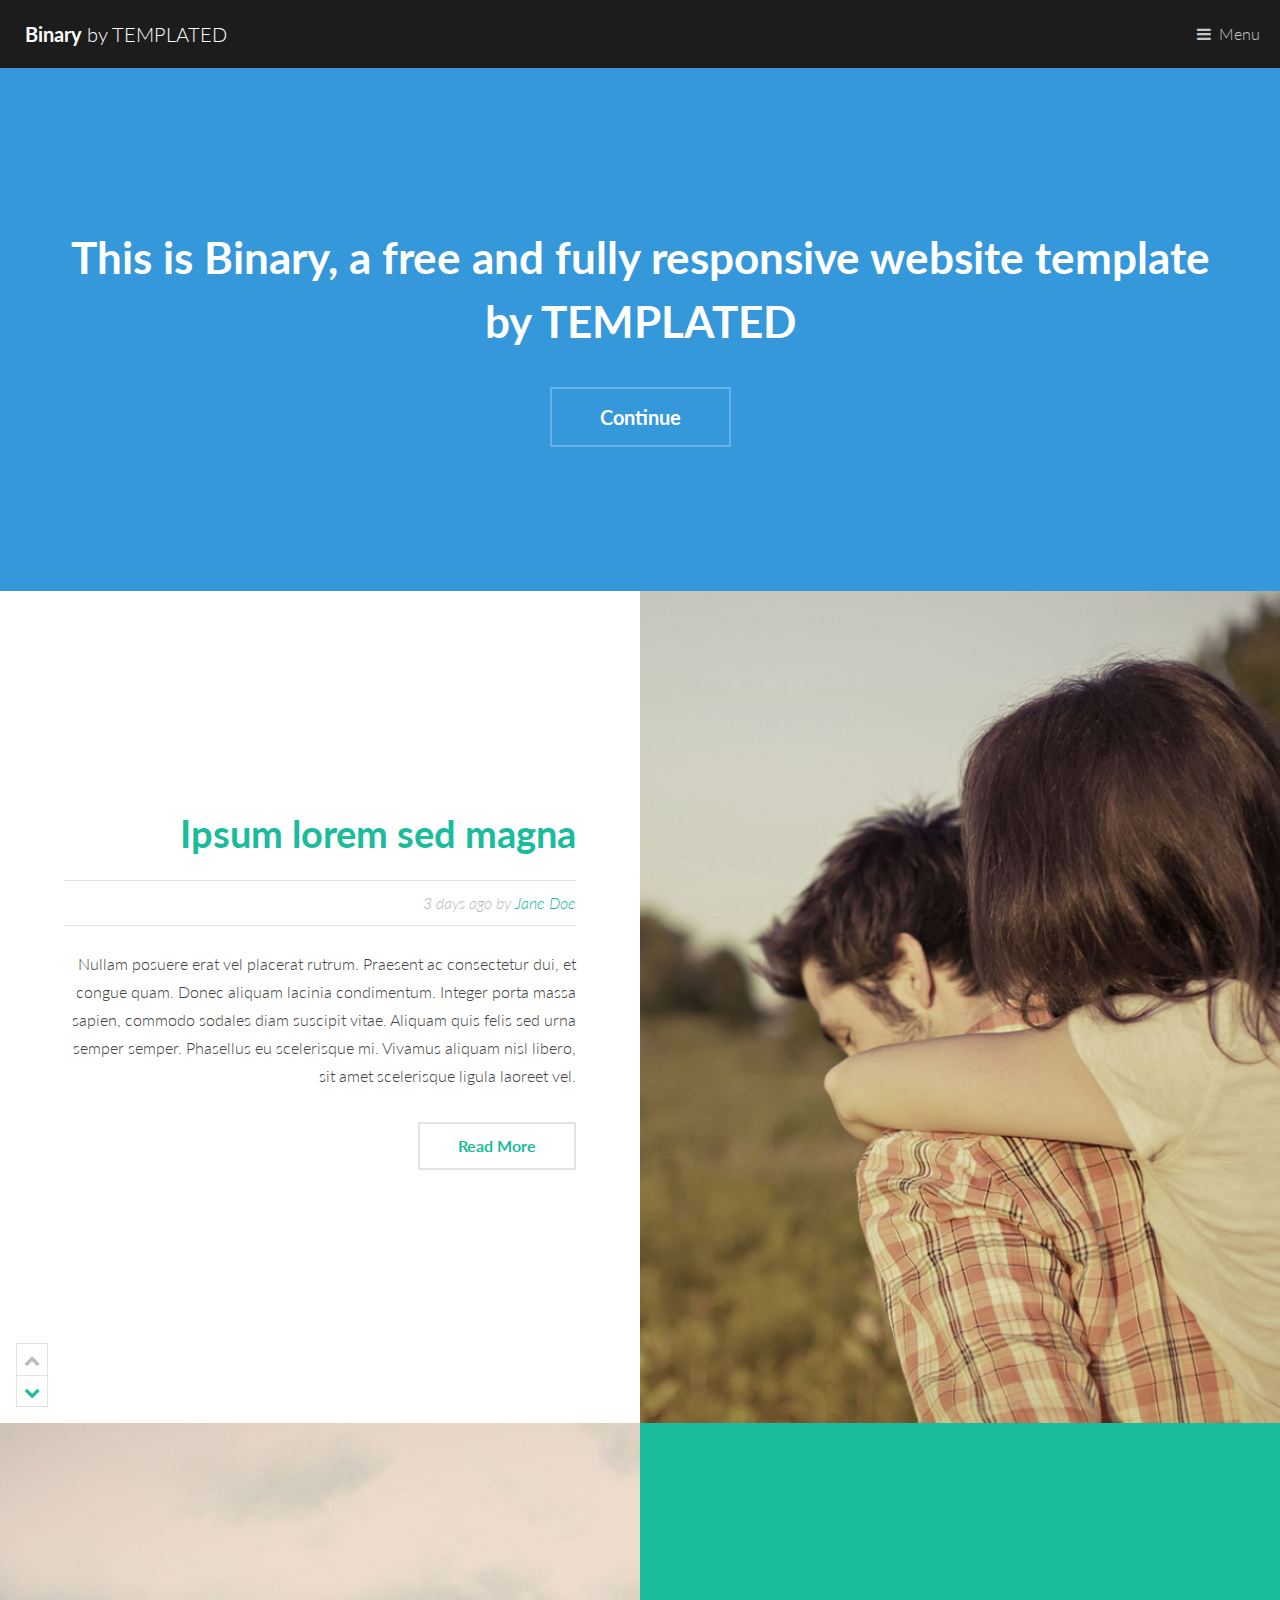
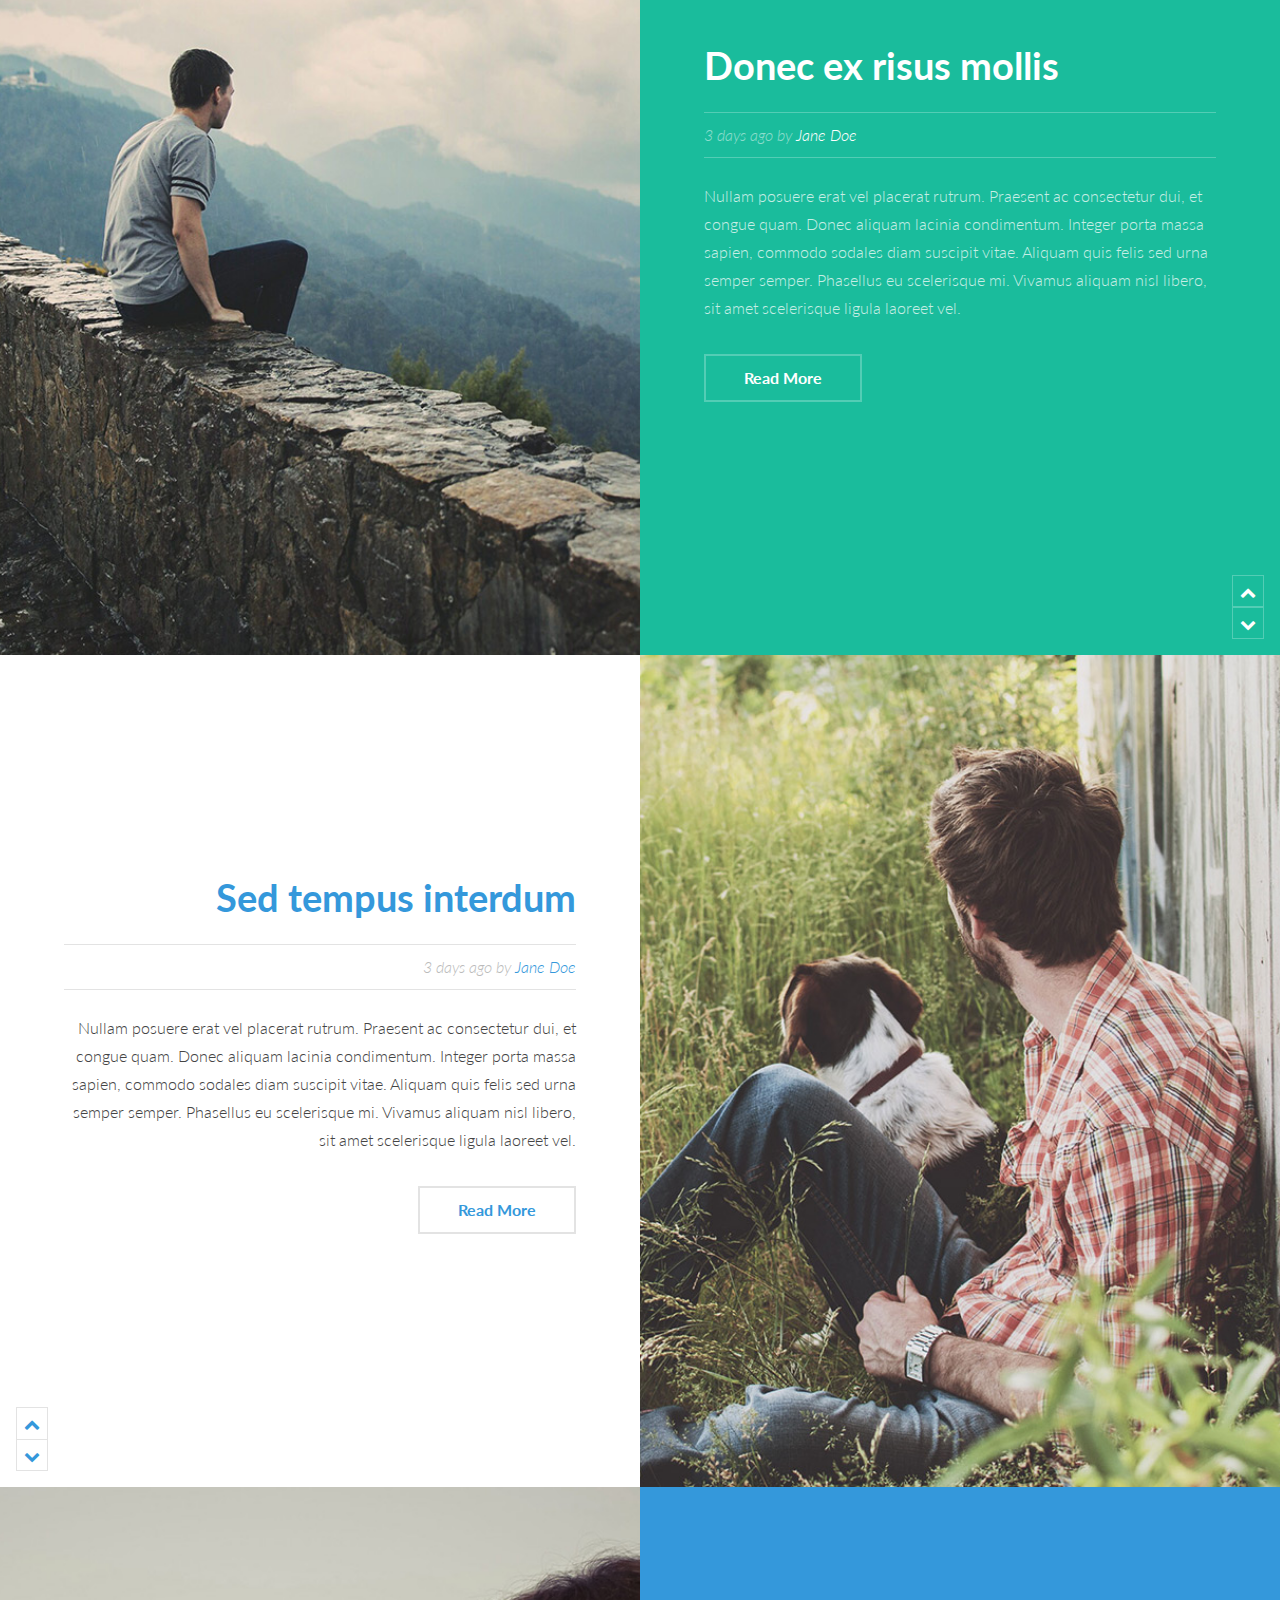
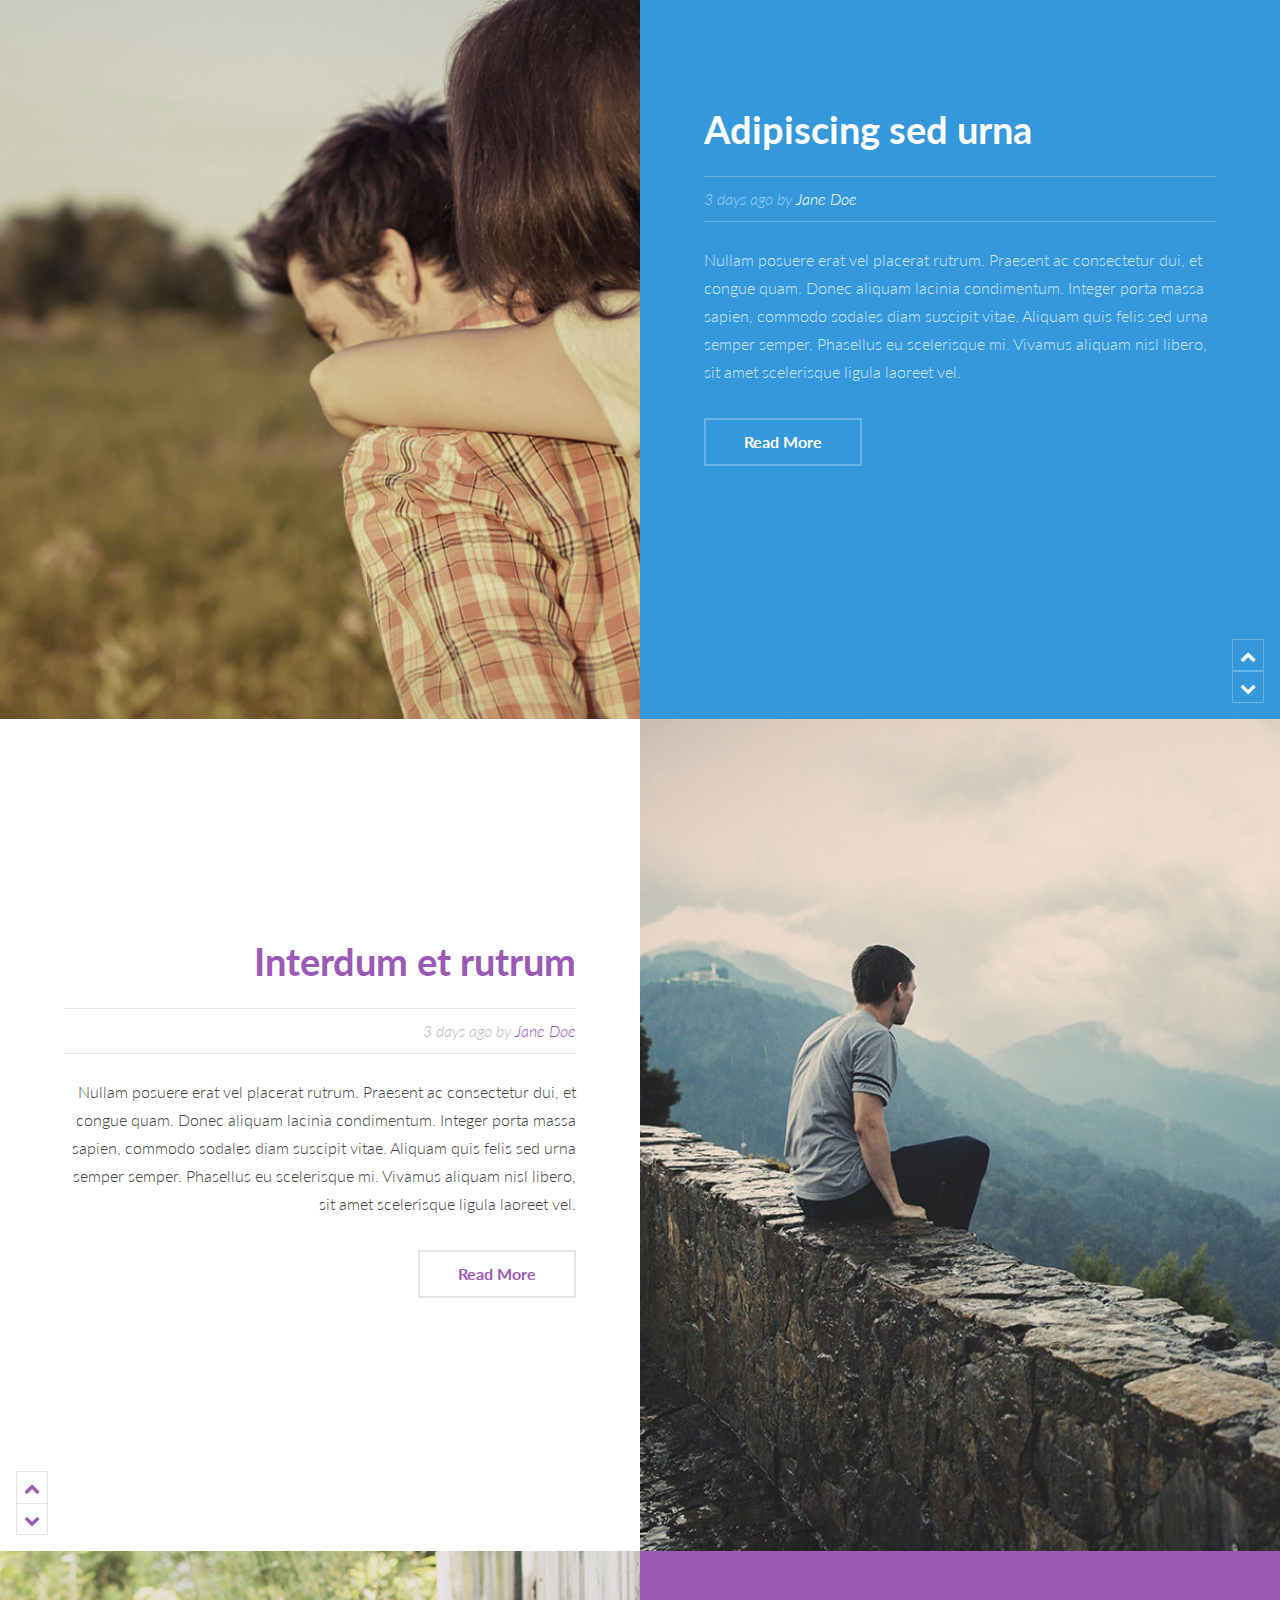
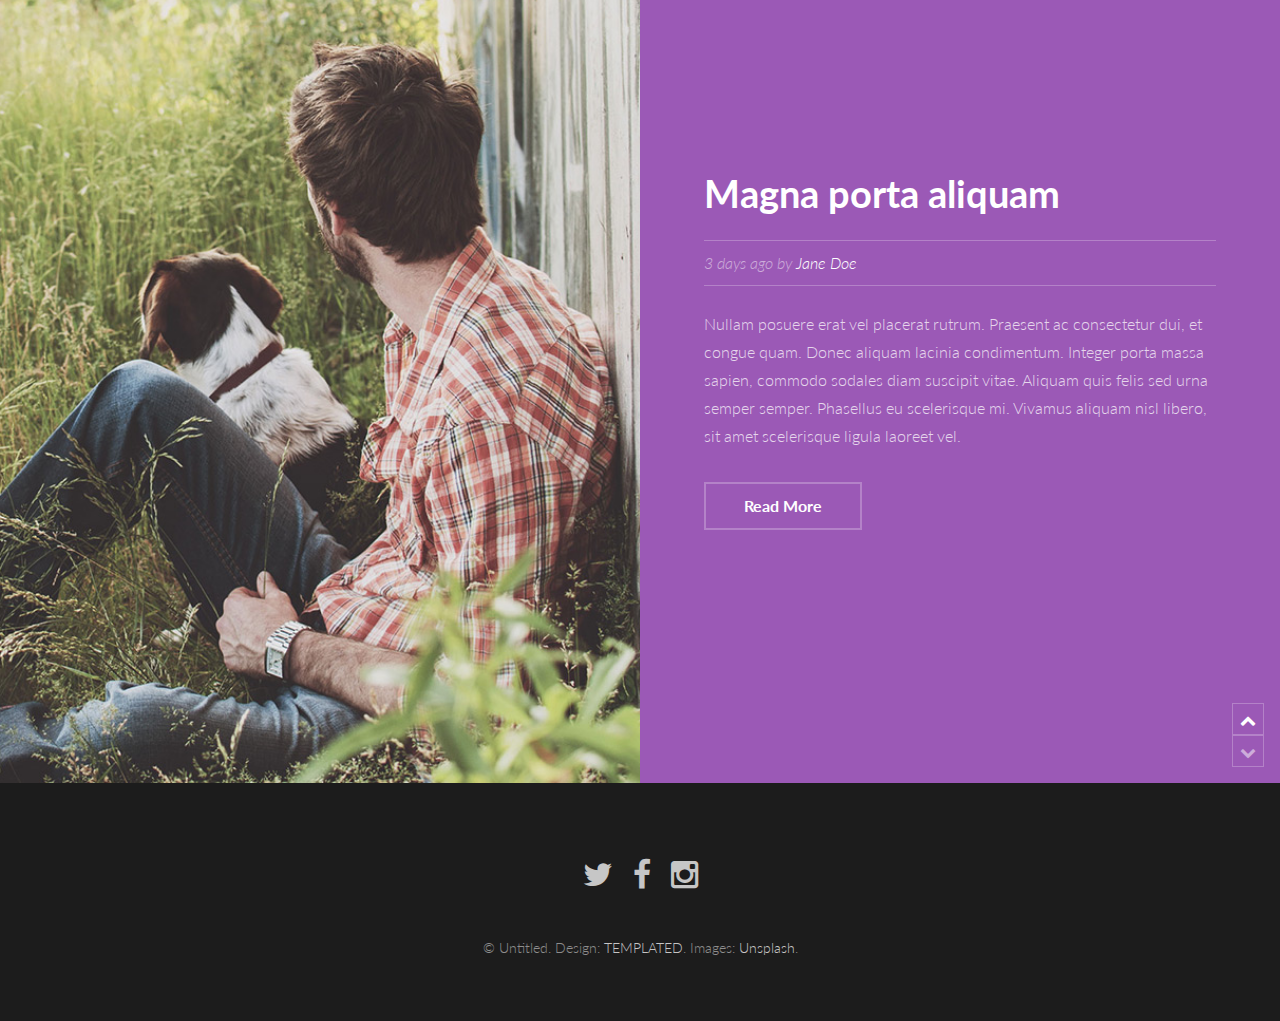
<file: index.html>
<!DOCTYPE HTML>
<!--
	Binary by TEMPLATED
	templated.co @templatedco
	Released for free under the Creative Commons Attribution 3.0 license (templated.co/license)
-->
<html>
	<head>
		<title>Binary by TEMPLATED</title>
		<meta charset="utf-8" />
		<meta name="viewport" content="width=device-width, initial-scale=1" />
		<link rel="stylesheet" href="assets/css/main.css" />
	</head>
	<body>

		<!-- Header -->
			<header id="header">
				<a href="index.html" class="logo"><strong>Binary</strong> by TEMPLATED</a>
				<nav>
					<a href="#menu">Menu</a>
				</nav>
			</header>

		<!-- Nav -->
			<nav id="menu">
				<ul class="links">
					<li><a href="index.html">Home</a></li>
					<li><a href="generic.html">Generic</a></li>
					<li><a href="elements.html">Elements</a></li>
				</ul>
			</nav>

		<!-- Banner -->
			<section id="banner">
				<div class="inner">
					<h1>This is Binary, a free and fully responsive<br />
					website template by <a href="https://templated.co">TEMPLATED</a></h1>
					<ul class="actions">
						<li><a href="#one" class="button alt scrolly big">Continue</a></li>
					</ul>
				</div>
			</section>

		<!-- One -->
			<article id="one" class="post style1">
				<div class="image">
					<img src="images/pic14.jpg" alt="" data-position="75% center" />
				</div>
				<div class="content">
					<div class="inner">
						<header>
							<h2><a href="generic.html">Ipsum lorem sed magna</a></h2>
							<p class="info">3 days ago by <a href="#">Jane Doe</a></p>
						</header>
						<p>Nullam posuere erat vel placerat rutrum. Praesent ac consectetur dui, et congue quam. Donec aliquam lacinia condimentum. Integer porta massa sapien, commodo sodales diam suscipit vitae. Aliquam quis felis sed urna semper semper. Phasellus eu scelerisque mi. Vivamus aliquam nisl libero, sit amet scelerisque ligula laoreet vel.</p>
						<ul class="actions">
							<li><a href="generic.html" class="button alt">Read More</a></li>
						</ul>
					</div>
					<div class="postnav">
						<a href="#" class="prev disabled"><span class="icon fa-chevron-up"></span></a>
						<a href="#two" class="scrolly next"><span class="icon fa-chevron-down"></span></a>
					</div>
				</div>
			</article>

		<!-- Two -->
			<article id="two" class="post invert style1 alt">
				<div class="image">
					<img src="images/pic13.jpg" alt="" data-position="10% center" />
				</div>
				<div class="content">
					<div class="inner">
						<header>
							<h2><a href="generic.html">Donec ex risus mollis</a></h2>
							<p class="info">3 days ago by <a href="#">Jane Doe</a></p>
						</header>
						<p>Nullam posuere erat vel placerat rutrum. Praesent ac consectetur dui, et congue quam. Donec aliquam lacinia condimentum. Integer porta massa sapien, commodo sodales diam suscipit vitae. Aliquam quis felis sed urna semper semper. Phasellus eu scelerisque mi. Vivamus aliquam nisl libero, sit amet scelerisque ligula laoreet vel.</p>
						<ul class="actions">
							<li><a href="generic.html" class="button alt">Read More</a></li>
						</ul>
					</div>
					<div class="postnav">
						<a href="#one" class="scrolly prev"><span class="icon fa-chevron-up"></span></a>
						<a href="#three" class="scrolly next"><span class="icon fa-chevron-down"></span></a>
					</div>
				</div>
			</article>

		<!-- Three -->
			<article id="three" class="post style2">
				<div class="image">
					<img src="images/pic12.jpg" alt="" data-position="80% center" />
				</div>
				<div class="content">
					<div class="inner">
						<header>
							<h2><a href="generic.html">Sed tempus interdum</a></h2>
							<p class="info">3 days ago by <a href="#">Jane Doe</a></p>
						</header>
						<p>Nullam posuere erat vel placerat rutrum. Praesent ac consectetur dui, et congue quam. Donec aliquam lacinia condimentum. Integer porta massa sapien, commodo sodales diam suscipit vitae. Aliquam quis felis sed urna semper semper. Phasellus eu scelerisque mi. Vivamus aliquam nisl libero, sit amet scelerisque ligula laoreet vel.</p>
						<ul class="actions">
							<li><a href="generic.html" class="button alt">Read More</a></li>
						</ul>
					</div>
					<div class="postnav">
						<a href="#two" class="scrolly prev"><span class="icon fa-chevron-up"></span></a>
						<a href="#four" class="scrolly next"><span class="icon fa-chevron-down"></span></a>
					</div>
				</div>
			</article>

		<!-- Four -->
			<article id="four" class="post invert style2 alt">
				<div class="image">
					<img src="images/pic14.jpg" alt="" data-position="60% center" />
				</div>
				<div class="content">
					<div class="inner">
						<header>
							<h2><a href="generic.html">Adipiscing sed urna</a></h2>
							<p class="info">3 days ago by <a href="#">Jane Doe</a></p>
						</header>
						<p>Nullam posuere erat vel placerat rutrum. Praesent ac consectetur dui, et congue quam. Donec aliquam lacinia condimentum. Integer porta massa sapien, commodo sodales diam suscipit vitae. Aliquam quis felis sed urna semper semper. Phasellus eu scelerisque mi. Vivamus aliquam nisl libero, sit amet scelerisque ligula laoreet vel.</p>
						<ul class="actions">
							<li><a href="generic.html" class="button alt">Read More</a></li>
						</ul>
					</div>
					<div class="postnav">
						<a href="#three" class="scrolly prev"><span class="icon fa-chevron-up"></span></a>
						<a href="#five" class="scrolly next"><span class="icon fa-chevron-down"></span></a>
					</div>
				</div>
			</article>

		<!-- Five -->
			<article id="five" class="post style3">
				<div class="image">
					<img src="images/pic13.jpg" alt="" data-position="5% center" />
				</div>
				<div class="content">
					<div class="inner">
						<header>
							<h2><a href="generic.html">Interdum et rutrum</a></h2>
							<p class="info">3 days ago by <a href="#">Jane Doe</a></p>
						</header>
						<p>Nullam posuere erat vel placerat rutrum. Praesent ac consectetur dui, et congue quam. Donec aliquam lacinia condimentum. Integer porta massa sapien, commodo sodales diam suscipit vitae. Aliquam quis felis sed urna semper semper. Phasellus eu scelerisque mi. Vivamus aliquam nisl libero, sit amet scelerisque ligula laoreet vel.</p>
						<ul class="actions">
							<li><a href="generic.html" class="button alt">Read More</a></li>
						</ul>
					</div>
					<div class="postnav">
						<a href="#four" class="scrolly prev"><span class="icon fa-chevron-up"></span></a>
						<a href="#six" class="scrolly next"><span class="icon fa-chevron-down"></span></a>
					</div>
				</div>
			</article>

		<!-- Six -->
			<article id="six" class="post invert style3 alt">
				<div class="image">
					<img src="images/pic12.jpg" alt="" data-position="80% center" />
				</div>
				<div class="content">
					<div class="inner">
						<header>
							<h2><a href="generic.html">Magna porta aliquam</a></h2>
							<p class="info">3 days ago by <a href="#">Jane Doe</a></p>
						</header>
						<p>Nullam posuere erat vel placerat rutrum. Praesent ac consectetur dui, et congue quam. Donec aliquam lacinia condimentum. Integer porta massa sapien, commodo sodales diam suscipit vitae. Aliquam quis felis sed urna semper semper. Phasellus eu scelerisque mi. Vivamus aliquam nisl libero, sit amet scelerisque ligula laoreet vel.</p>
						<ul class="actions">
							<li><a href="generic.html" class="button alt">Read More</a></li>
						</ul>
					</div>
					<div class="postnav">
						<a href="#five" class="scrolly prev"><span class="icon fa-chevron-up"></span></a>
						<a href="#" class="scrolly next disabled"><span class="icon fa-chevron-down"></span></a>
					</div>
				</div>
			</article>

		<!-- Footer -->
			<footer id="footer">
				<ul class="icons">
					<li><a href="#" class="icon fa-twitter"><span class="label">Twitter</span></a></li>
					<li><a href="#" class="icon fa-facebook"><span class="label">Facebook</span></a></li>
					<li><a href="#" class="icon fa-instagram"><span class="label">Instagram</span></a></li>
				</ul>
				<div class="copyright">
					&copy; Untitled. Design: <a href="https://templated.co">TEMPLATED</a>. Images: <a href="https://unsplash.com">Unsplash</a>.
				</div>
			</footer>

		<!-- Scripts -->
			<script src="assets/js/jquery.min.js"></script>
			<script src="assets/js/jquery.scrolly.min.js"></script>
			<script src="assets/js/skel.min.js"></script>
			<script src="assets/js/util.js"></script>
			<script src="assets/js/main.js"></script>

	</body>
</html>
</file>
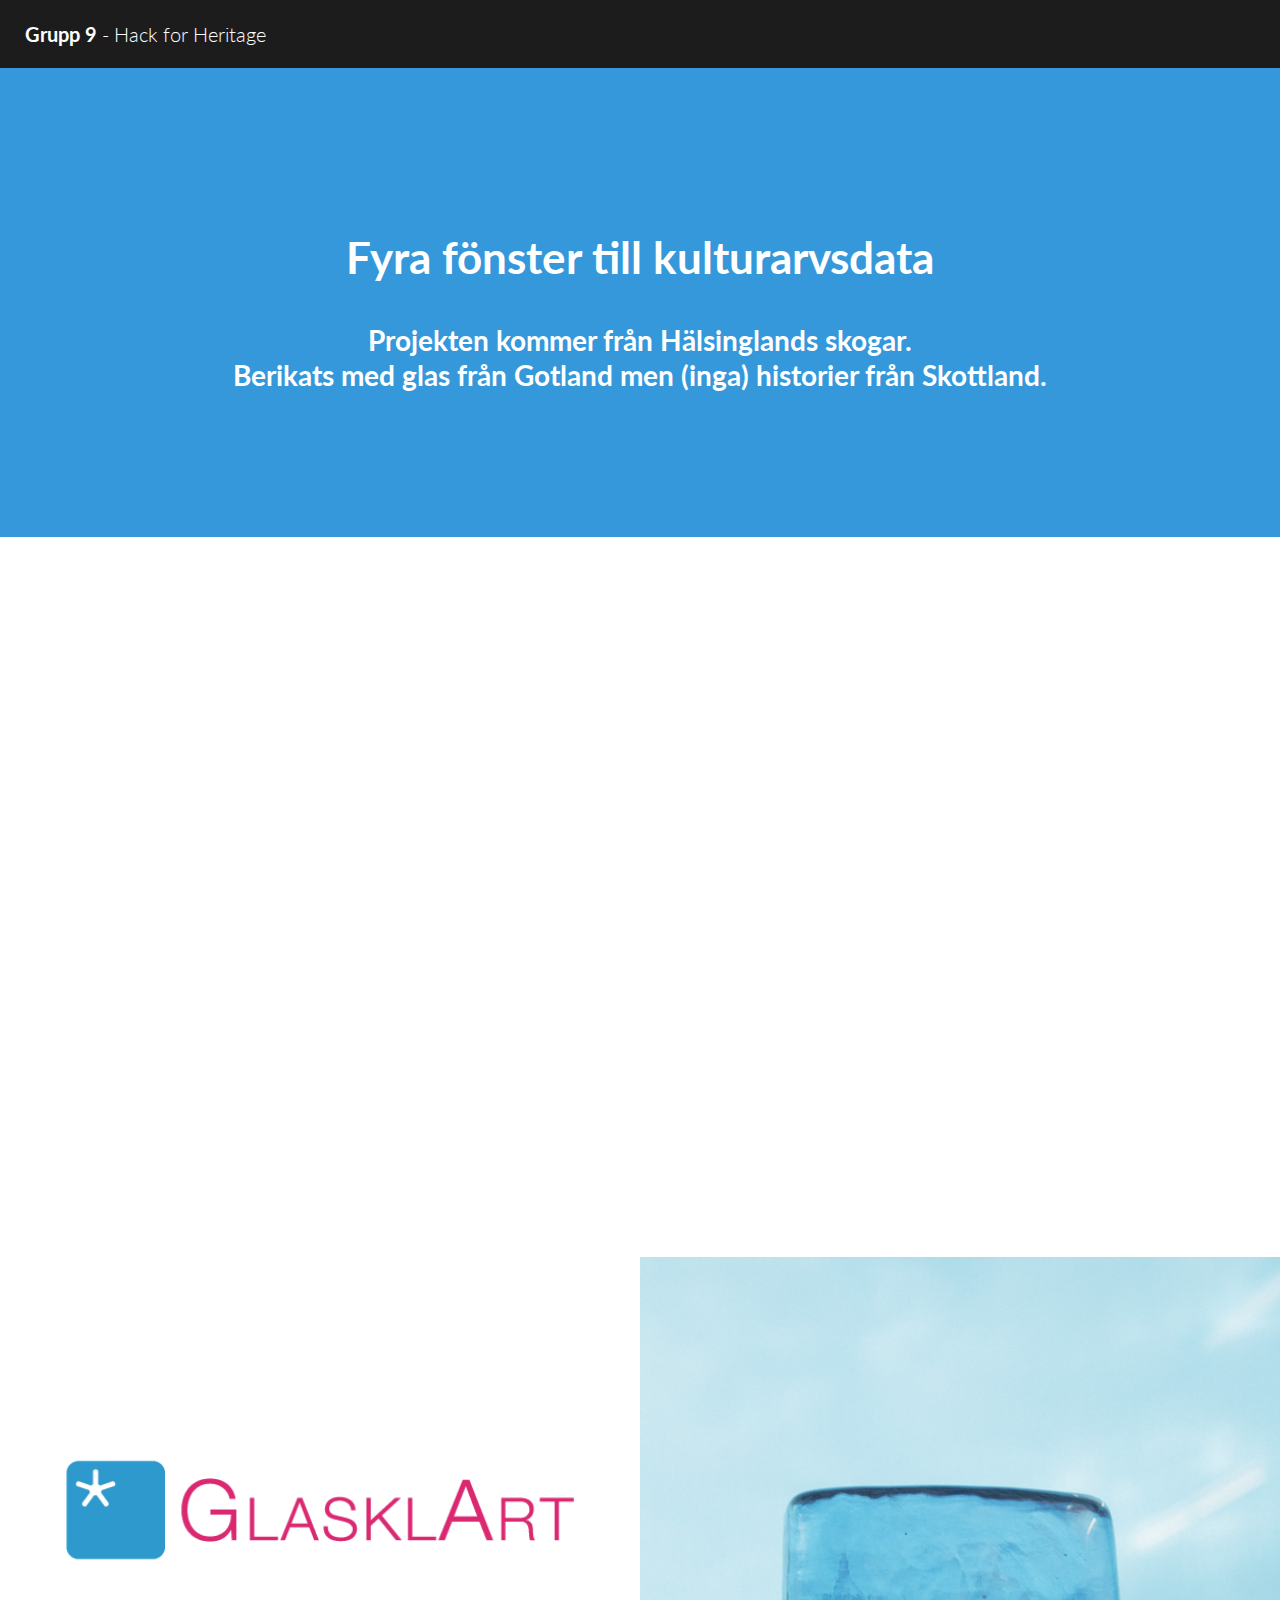
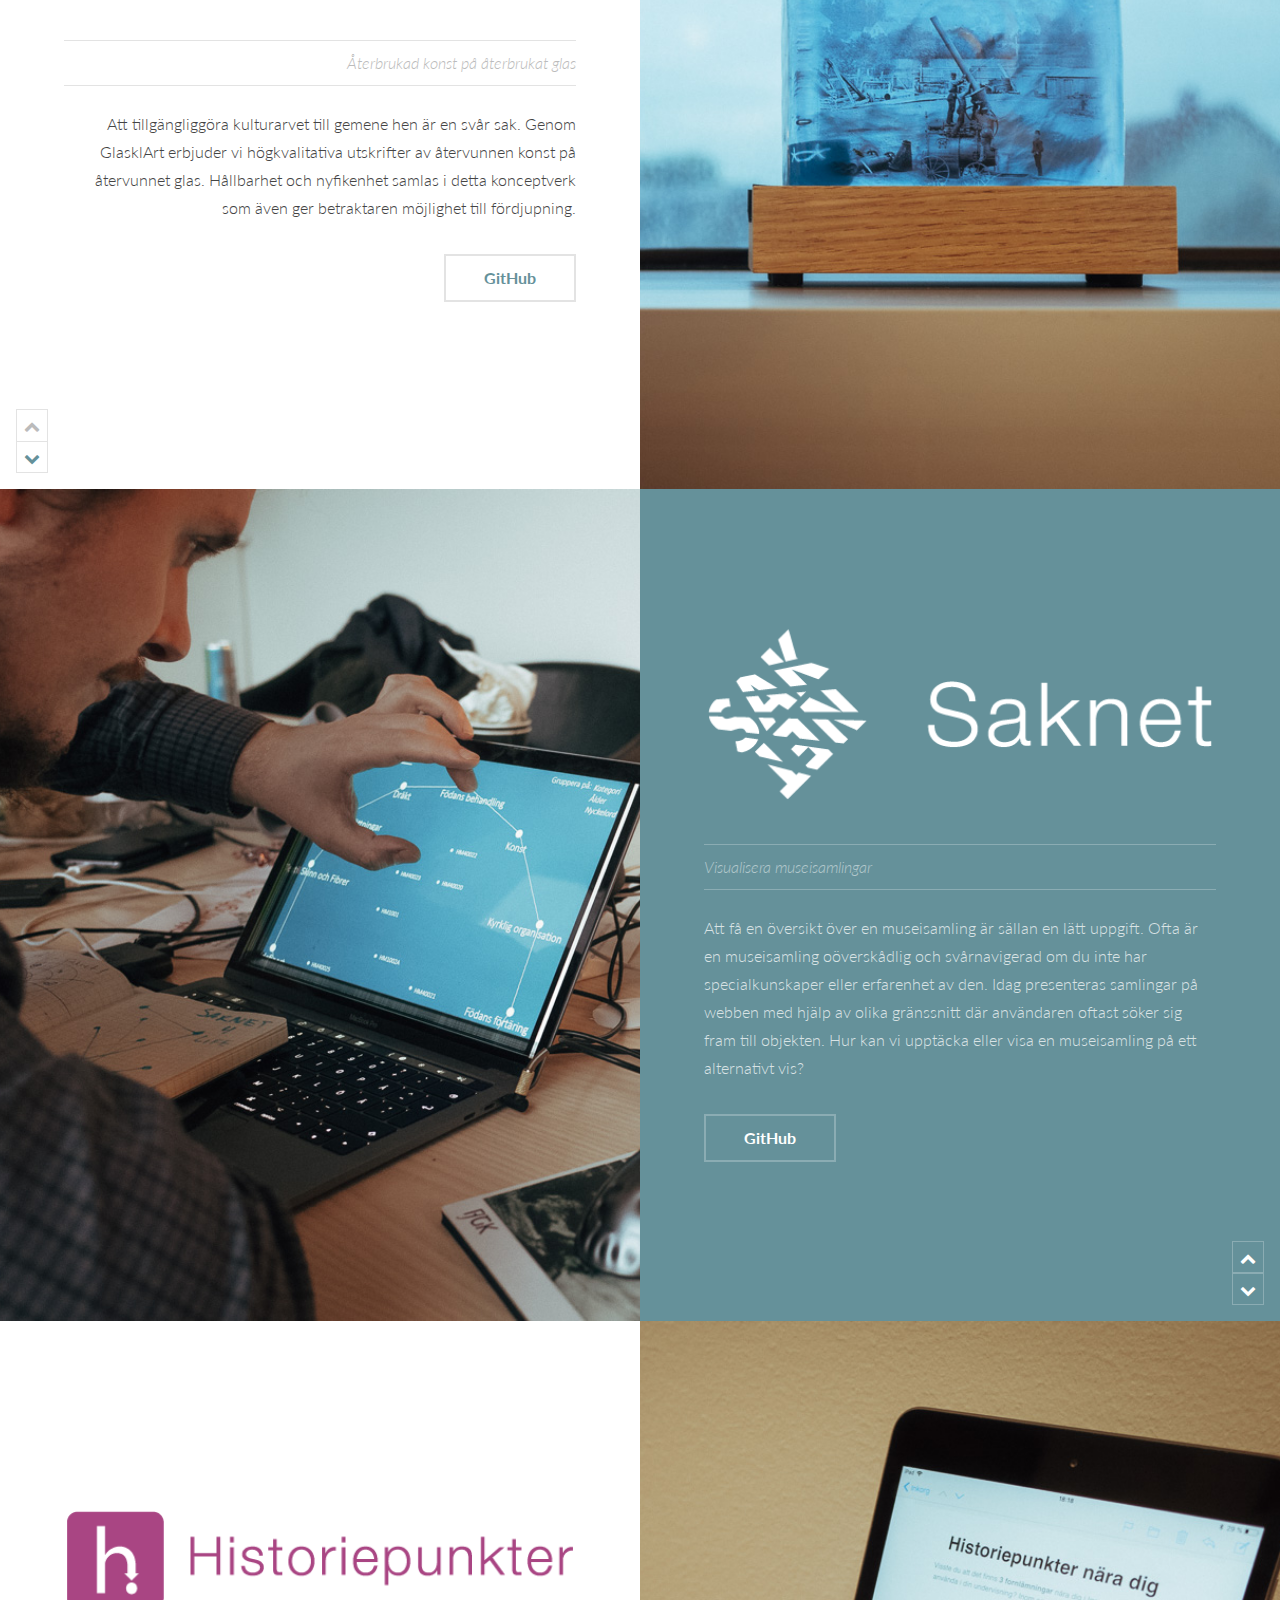
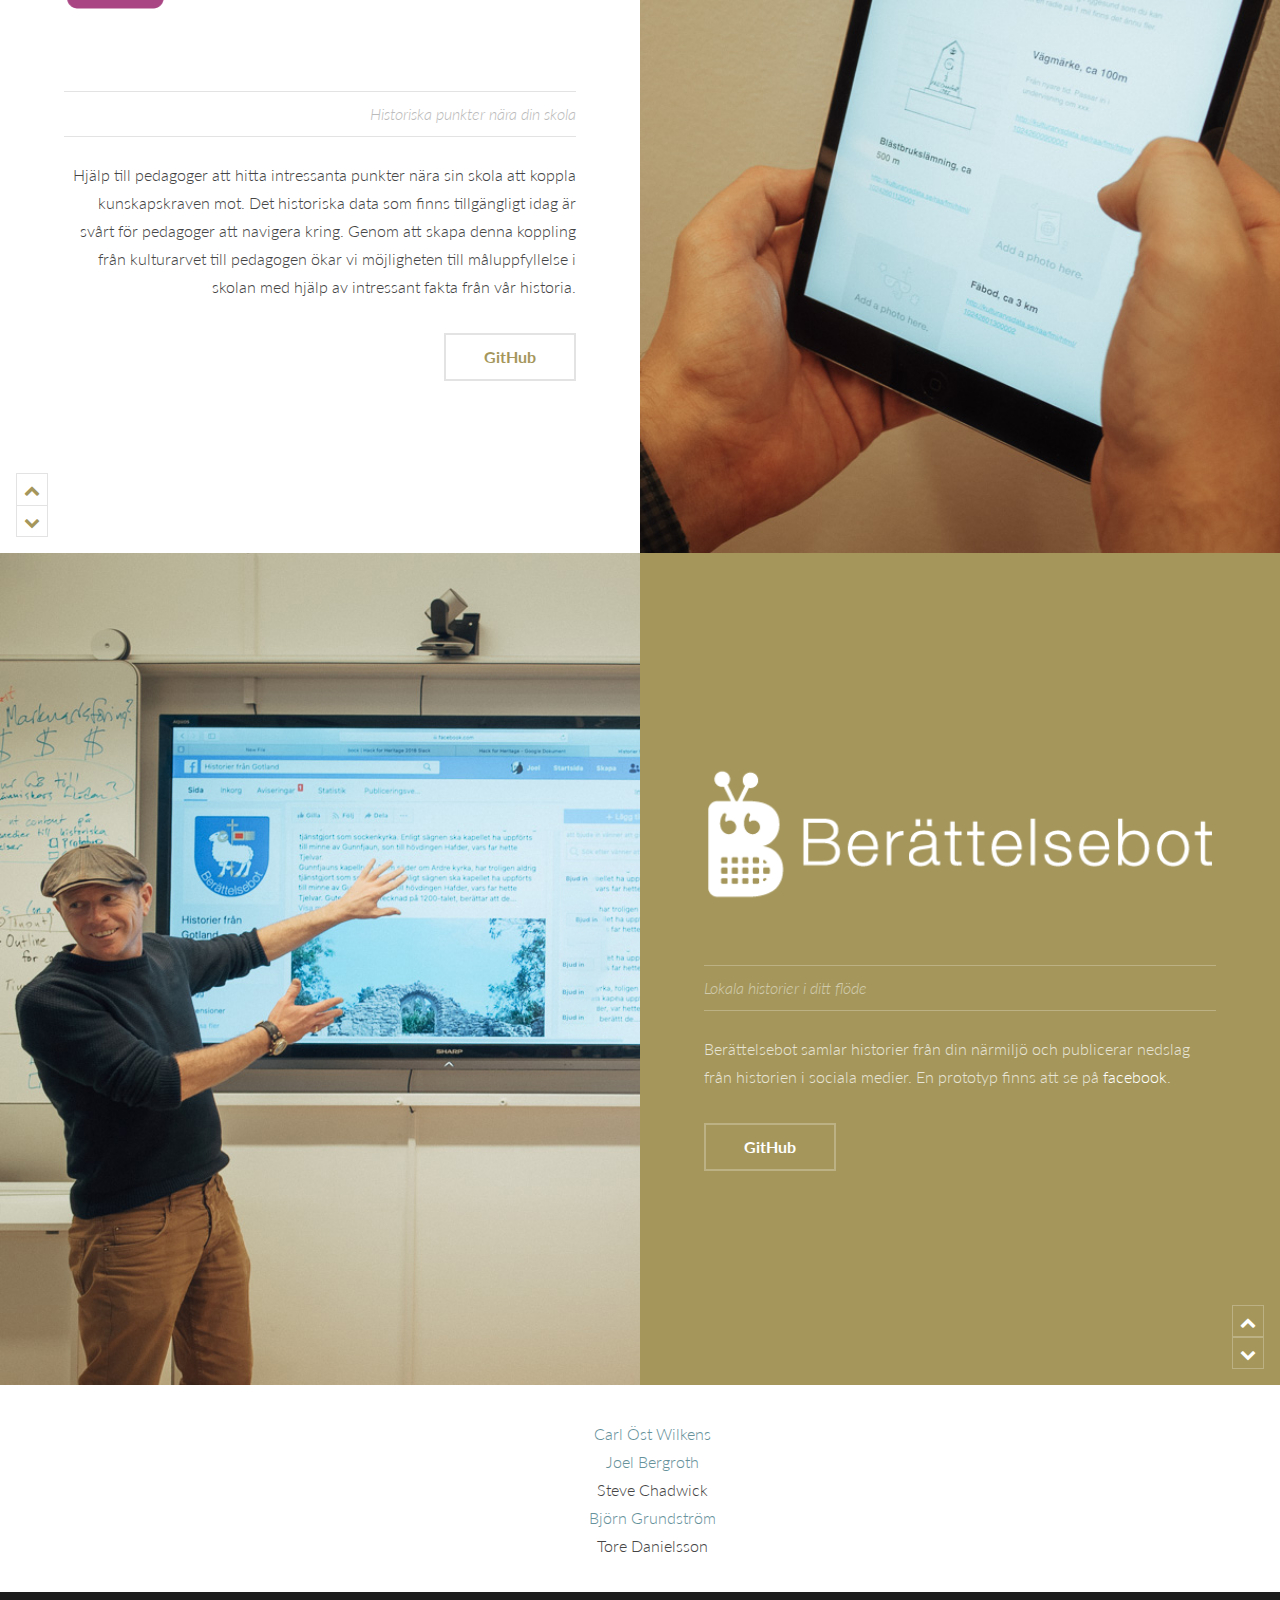
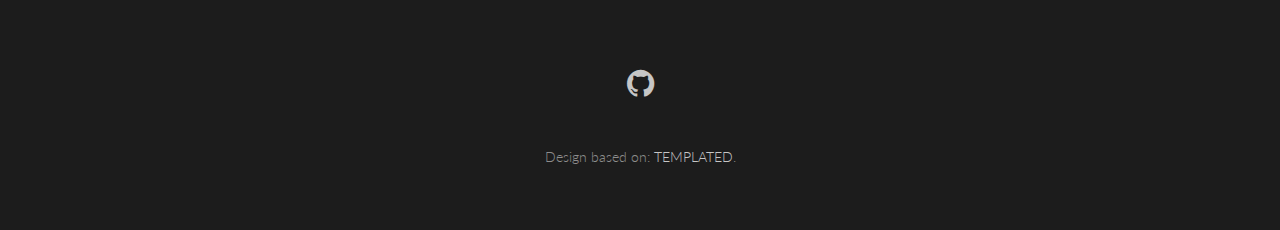
<file: docs/index.html>
<!DOCTYPE HTML>
<!--
	Binary by TEMPLATED
	templated.co @templatedco
	Released for free under the Creative Commons Attribution 3.0 license (templated.co/license)
-->
<html>
	<head>
		<title>Hack for Heritage - Grupp 9</title>
		<meta charset="utf-8" />
		<meta name="viewport" content="width=device-width, initial-scale=1" />
		<link rel="stylesheet" href="assets/css/main.css" />
	</head>
	<body>

		<!-- Header -->
			<header id="header">
				<a href="index.html" class="logo"><strong>Grupp 9 </strong> - Hack for Heritage</a>
<!--
				<nav>
					<a href="#menu">Menu</a>
				</nav>
-->
			</header>

		<!-- Nav -->
<!--
			<nav id="menu">
				<ul class="links">
					<li><a href="index.html">Home</a></li>
					<li><a href="generic.html">Generic</a></li>
					<li><a href="elements.html">Elements</a></li>
				</ul>
			</nav>
-->

		<!-- Banner -->
			<section id="banner">
				<div class="inner">
					<h1>Fyra fönster till kulturarvsdata</h1>
					<h2>Projekten kommer från Hälsinglands skogar.<br>Berikats med glas från Gotland men (inga) historier från Skottland.</h2>
				</div>
			</section>
			
			<div class="yt-container">
			<iframe width="560" height="315" src="https://www.youtube.com/embed/9BrAvu9TtNI" class="yt-video" frameborder="0" allow="autoplay; encrypted-media" allowfullscreen></iframe>
			</div>

		<!-- One -->
			<article id="one" class="post style1">
				<div class="image">
					<img src="images/glas.jpg" alt="" data-position="84% center" />
				</div>
				<div class="content">
					<div class="inner">
						<header>
  						<h2>
    						<a href="https://github.com/edvind/GlasklArt">
                  <img class="project-logo" src="images/glasklart.png">
                </a>
              </h2>
							<p class="info">Återbrukad konst på återbrukat glas</p>
						</header>
						<p>Att tillgängliggöra kulturarvet till gemene hen är en svår sak. Genom GlasklArt erbjuder vi högkvalitativa utskrifter av återvunnen konst på återvunnet glas. Hållbarhet och nyfikenhet samlas i detta konceptverk som även ger betraktaren möjlighet till fördjupning.</p>
						<ul class="actions">
							<li><a href="https://github.com/edvind/GlasklArt" class="button alt">GitHub</a></li>
						</ul>
					</div>
					<div class="postnav">
						<a href="#" class="prev disabled"><span class="icon fa-chevron-up"></span></a>
						<a href="#two" class="scrolly next"><span class="icon fa-chevron-down"></span></a>
					</div>
				</div>
			</article>

		<!-- Two -->
			<article id="two" class="post invert style1 alt">
				<div class="image">
					<img src="images/sak.jpg" alt="" data-position="10% center" />
				</div>
				<div class="content">
					<div class="inner">
						<header>
							<h2>
  							<a href="https://github.com/ostwilkens/SakNet">
                  <img class="project-logo" src="images/saknet.png">
                </a>
              </h2>
							<p class="info">Visualisera museisamlingar</p>
						</header>
						<p>Att få en översikt över en museisamling är sällan en lätt uppgift. Ofta är en museisamling oöverskådlig och svårnavigerad om du inte har specialkunskaper eller erfarenhet av den. Idag presenteras samlingar på webben med hjälp av olika gränssnitt där användaren oftast söker sig fram till objekten. Hur kan vi upptäcka eller visa en museisamling på ett alternativt vis?</p>
						<ul class="actions">
							<li><a href="https://github.com/ostwilkens/SakNet" class="button alt">GitHub</a></li>
						</ul>
					</div>
					<div class="postnav">
						<a href="#one" class="scrolly prev"><span class="icon fa-chevron-up"></span></a>
						<a href="#three" class="scrolly next"><span class="icon fa-chevron-down"></span></a>
					</div>
				</div>
			</article>

		<!-- Three -->
			<article id="three" class="post style2">
				<div class="image">
					<img src="images/punkt.jpg" alt="" data-position="80% center" />
				</div>
				<div class="content">
					<div class="inner">
						<header>
							<h2>
  							<a href="https://github.com/edvind/HistoriePunkt">
                  <img class="project-logo" src="images/historiepunkt.png">
  							</a>
  						</h2>
							<p class="info">Historiska punkter nära din skola</p>
						</header>
						<p>Hjälp till pedagoger att hitta intressanta punkter nära sin skola att koppla kunskapskraven mot. Det historiska data som finns tillgängligt idag är svårt för pedagoger att navigera kring. Genom att skapa denna koppling från kulturarvet till pedagogen ökar vi möjligheten till måluppfyllelse i skolan med hjälp av intressant fakta från vår historia.</p>
						<ul class="actions">
							<li><a href="https://github.com/edvind/HistoriePunkt" class="button alt">GitHub</a></li>
						</ul>
					</div>
					<div class="postnav">
						<a href="#two" class="scrolly prev"><span class="icon fa-chevron-up"></span></a>
						<a href="#four" class="scrolly next"><span class="icon fa-chevron-down"></span></a>
					</div>
				</div>
			</article>

		<!-- Four -->
			<article id="four" class="post invert style2 alt">
				<div class="image">
					<img src="images/bot.jpg" alt="" data-position="0% center" />
				</div>
				<div class="content">
					<div class="inner">
						<header>
							<h2>
  							<a href="https://github.com/edvind/BerattelseBot">
                  <img class="project-logo" src="images/berattelsebot.png">
  							</a>
  						</h2>
							<p class="info">Lokala historier i ditt flöde</p>
						</header>
						<p>Berättelsebot samlar historier från din närmiljö och publicerar nedslag från historien i sociala medier. En prototyp finns att se på <a href="https://www.facebook.com/BBGotland/">facebook</a>.</p>
						<ul class="actions">
							<li><a href="https://github.com/edvind/BerattelseBot" class="button alt">GitHub</a></li>
						</ul>
					</div>
					<div class="postnav">
						<a href="#three" class="scrolly prev"><span class="icon fa-chevron-up"></span></a>
						<a href="#five" class="scrolly next"><span class="icon fa-chevron-down"></span></a>
					</div>
				</div>
			</article>
			
			<div class="credits">
  			<ul>
    			<li><a href="https://ostwilkens.se">Carl Öst Wilkens</a></li>
    			<li><a href="http://edvind.github.io/">Joel Bergroth</a></li>
    			<li>Steve Chadwick</li>
    			<li><a href="mailto:bjorn@grundstroem">Björn Grundström</a></li>
    			<li>Tore Danielsson</li>
  			</ul>
			</div>

		<!-- Footer -->
			<footer id="footer">
				<ul class="icons">
					<li><a href="https://github.com/edvind/h4h2018" class="icon fa-github"><span class="label">Source</span></a></li>
				</ul>
				<div class="copyright">Design based on: <a href="https://templated.co">TEMPLATED</a></a>.
				</div>
			</footer>

		<!-- Scripts -->
			<script src="assets/js/jquery.min.js"></script>
			<script src="assets/js/jquery.scrolly.min.js"></script>
			<script src="assets/js/skel.min.js"></script>
			<script src="assets/js/util.js"></script>
			<script src="assets/js/main.js"></script>

	</body>
</html>
</file>
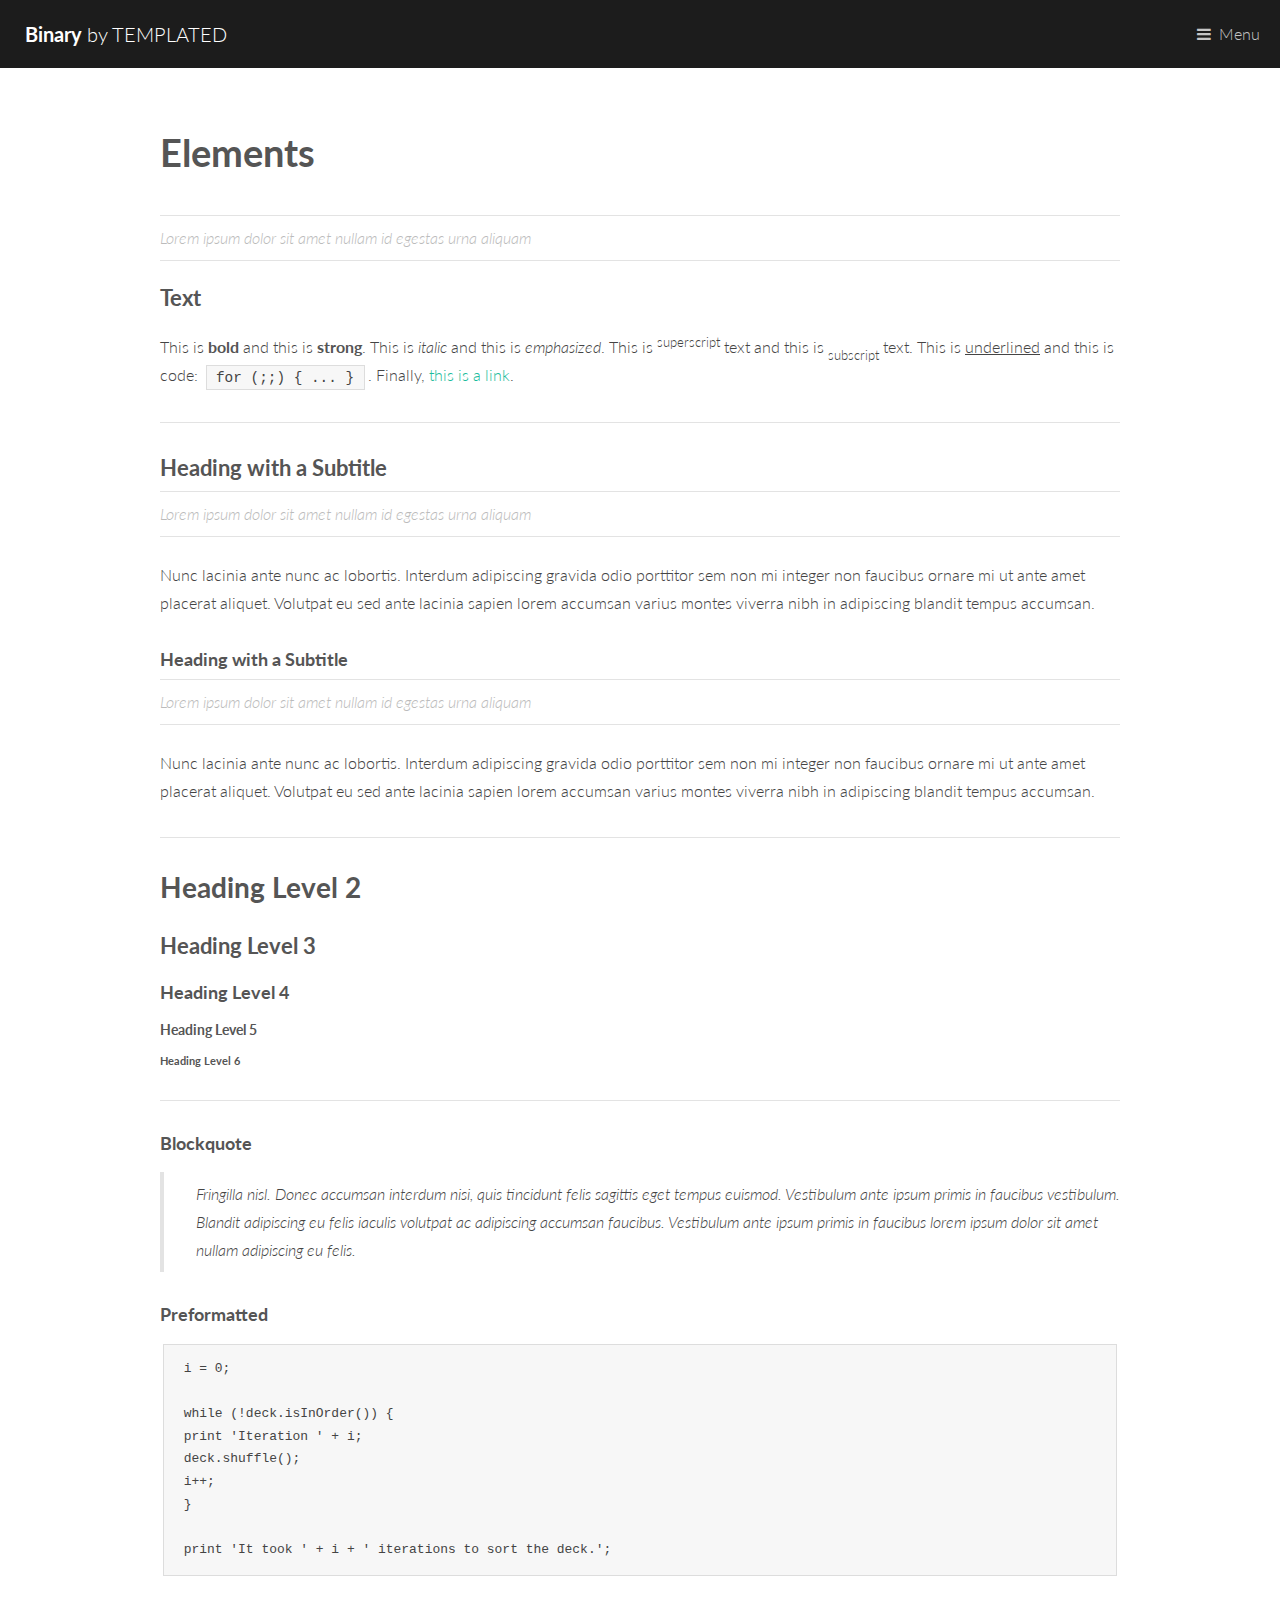
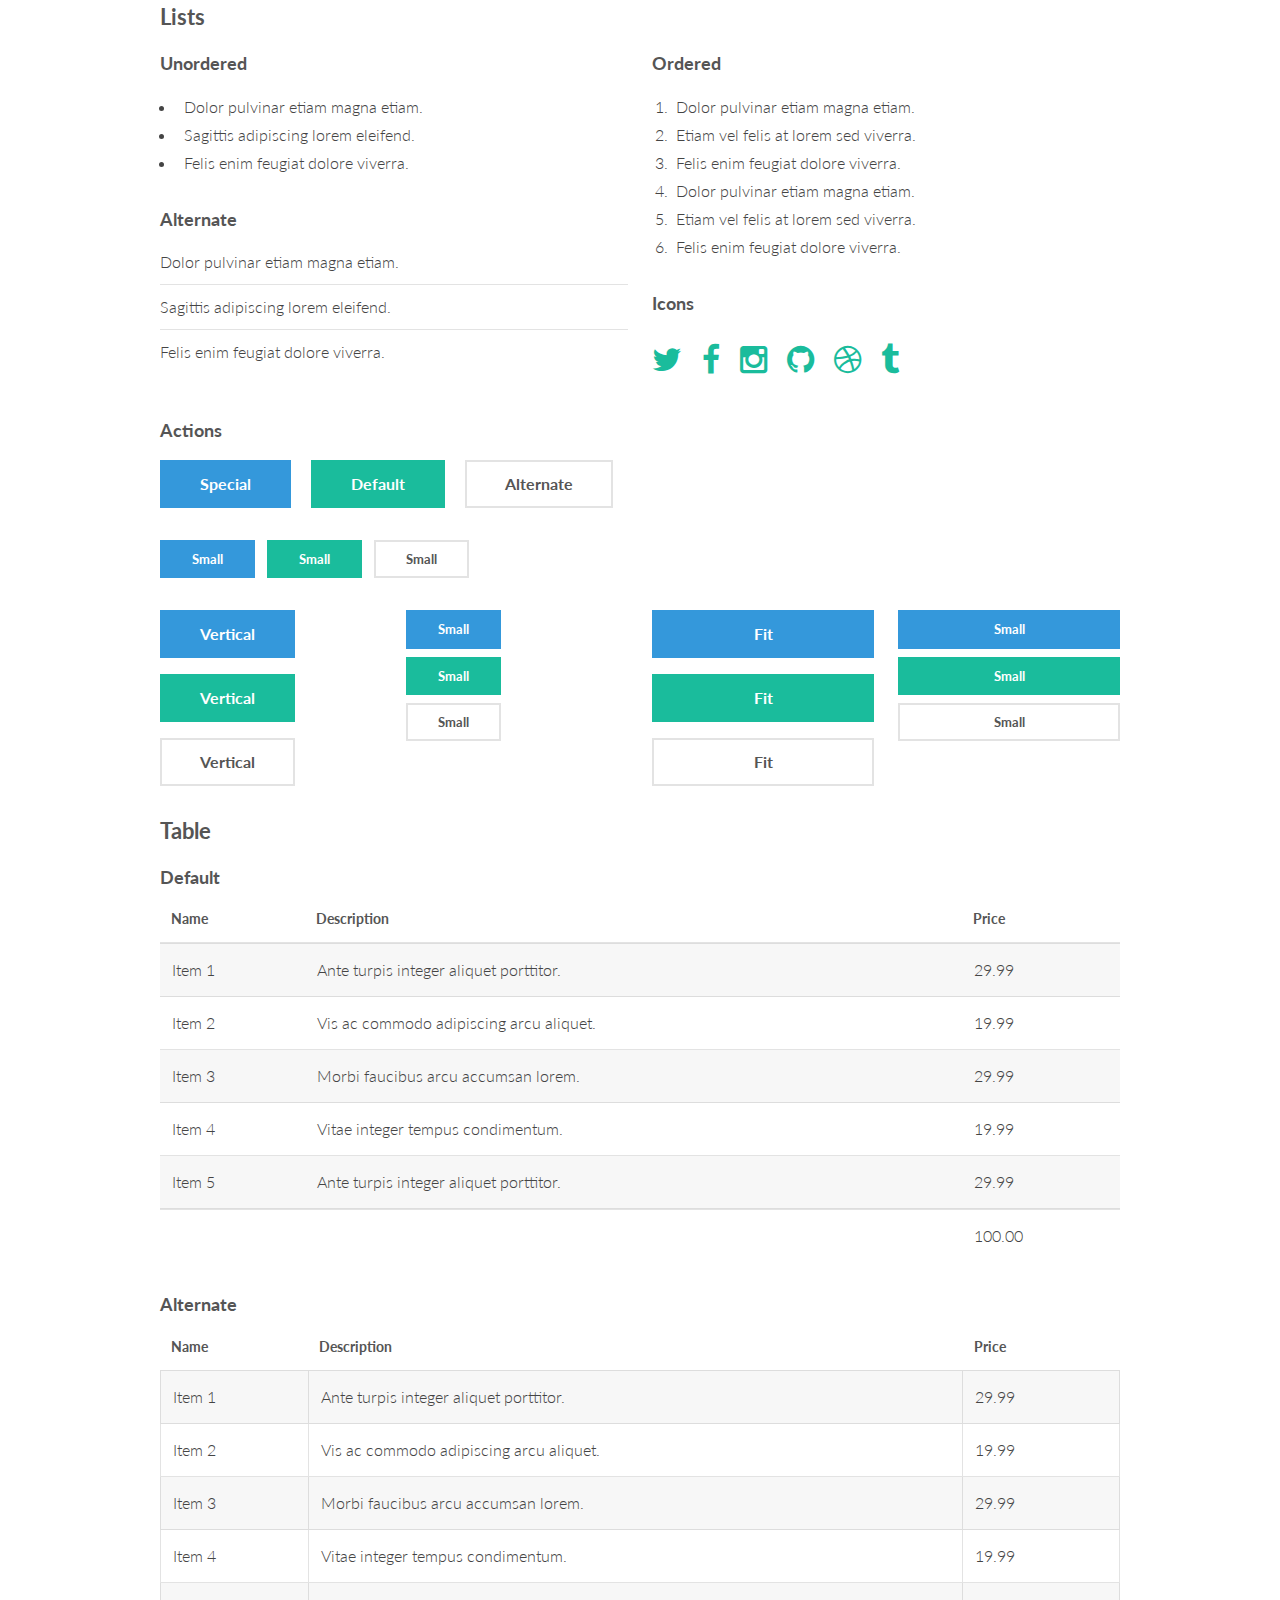
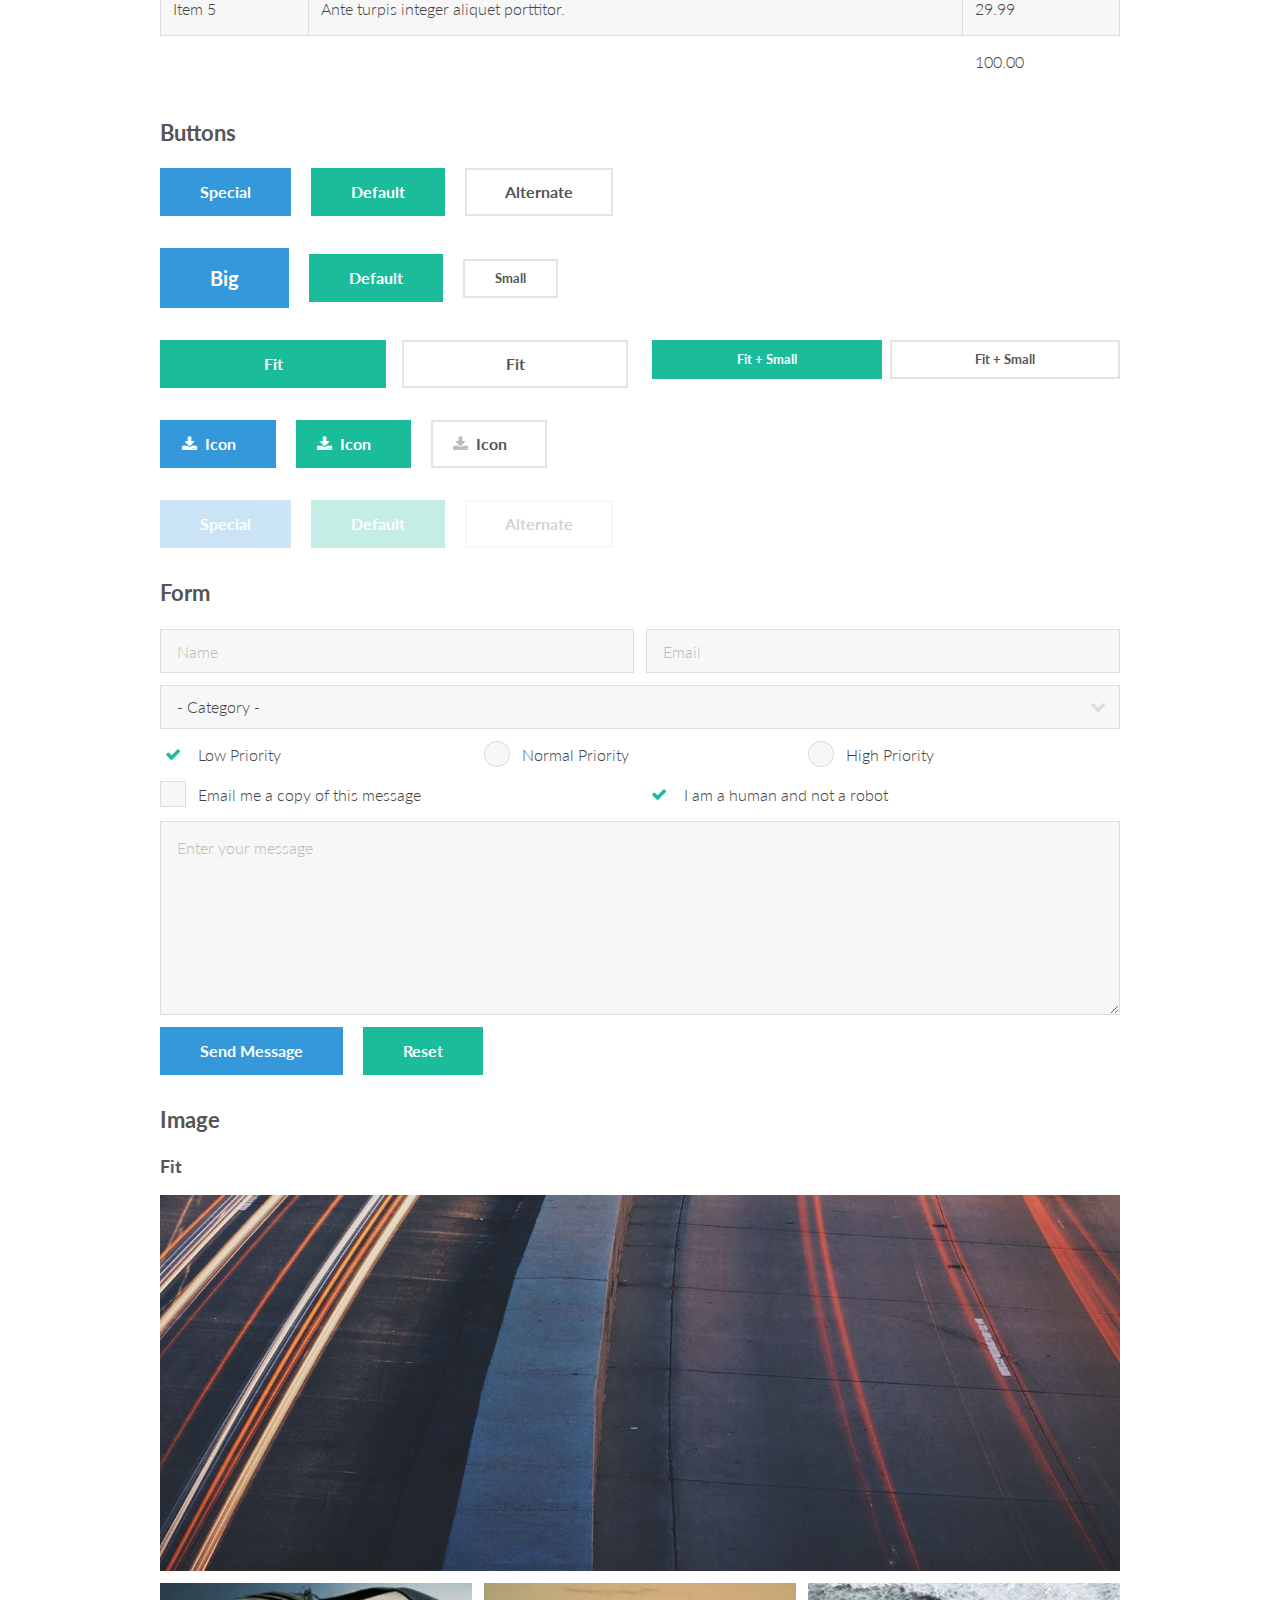
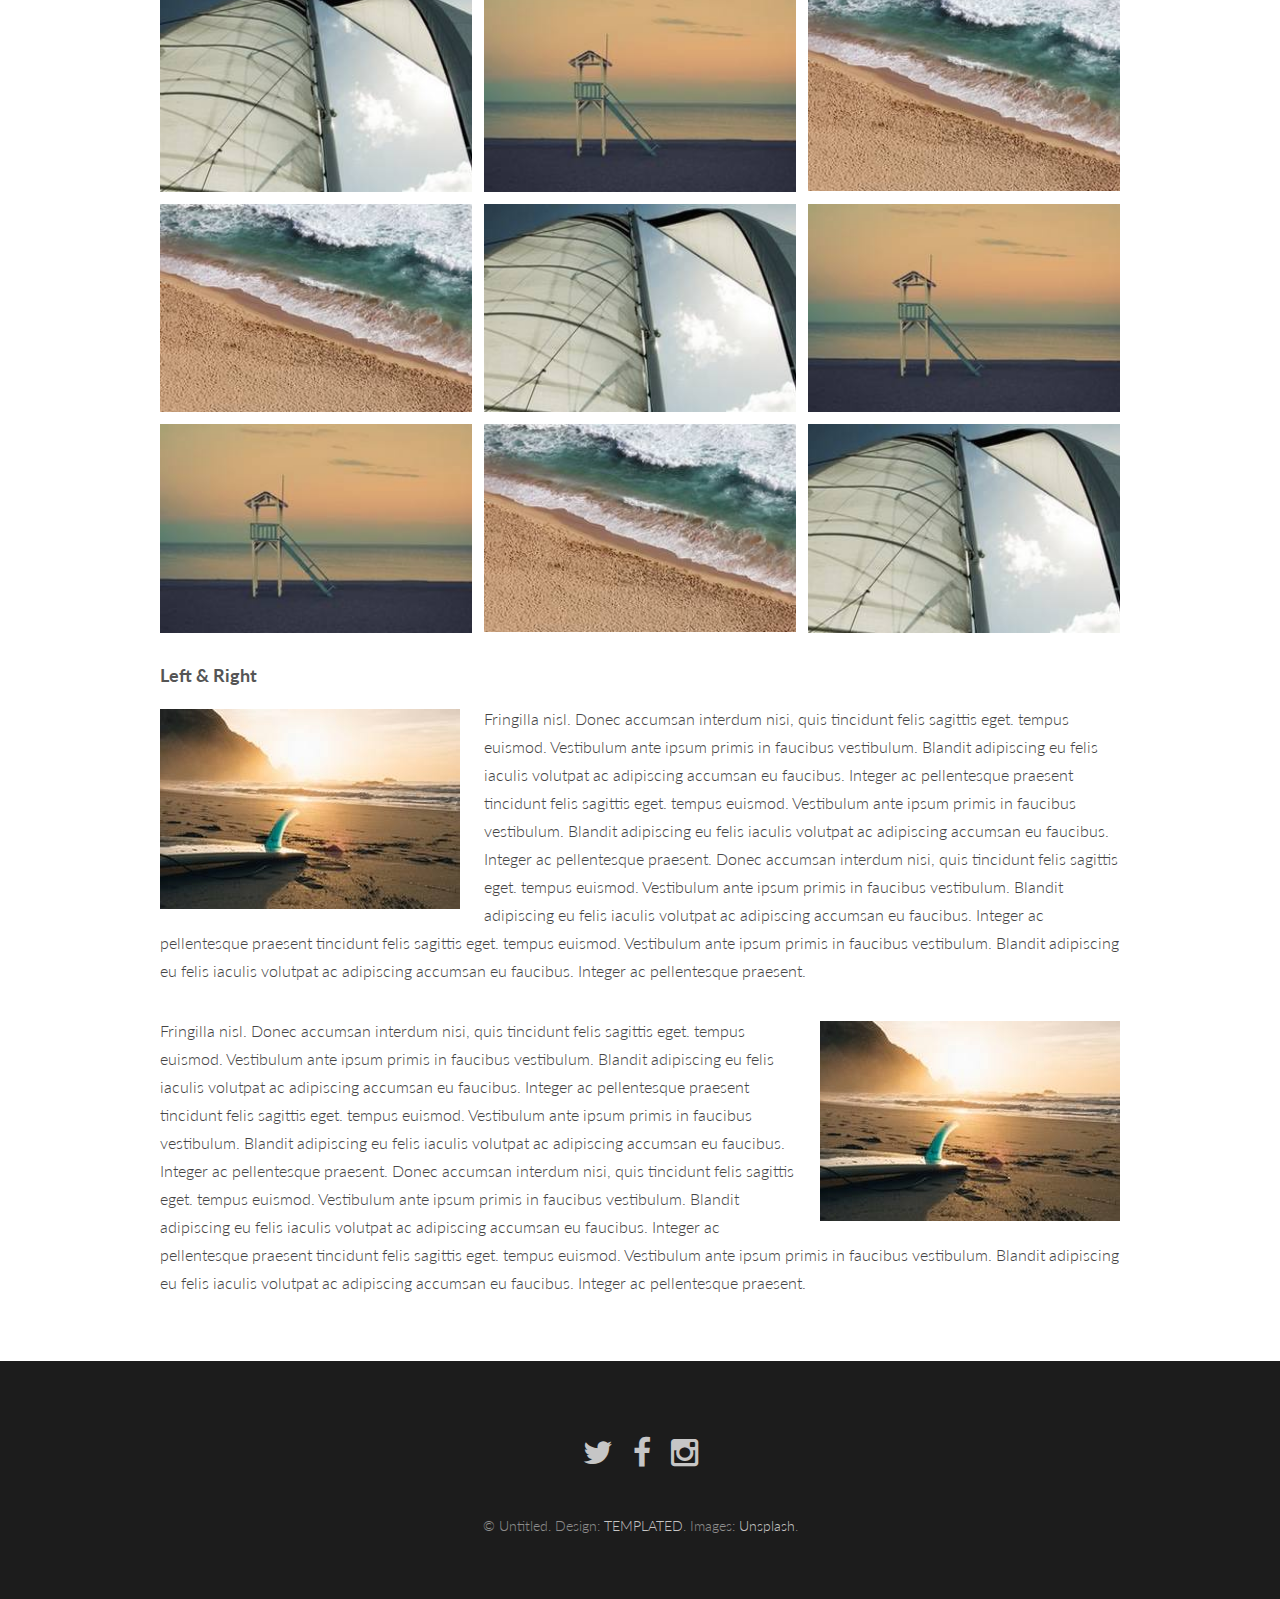
<file: elements.html>
<!DOCTYPE HTML>
<!--
	Binary by TEMPLATED
	templated.co @templatedco
	Released for free under the Creative Commons Attribution 3.0 license (templated.co/license)
-->
<html>
	<head>
		<title>Elements - Binary by TEMPLATED</title>
		<meta charset="utf-8" />
		<meta name="viewport" content="width=device-width, initial-scale=1" />
		<link rel="stylesheet" href="assets/css/main.css" />
	</head>
	<body>

		<!-- Header -->
			<header id="header">
				<a href="index.html" class="logo"><strong>Binary</strong> by TEMPLATED</a>
				<nav>
					<a href="#menu">Menu</a>
				</nav>
			</header>

		<!-- Nav -->
			<nav id="menu">
				<ul class="links">
					<li><a href="index.html">Home</a></li>
					<li><a href="generic.html">Generic</a></li>
					<li><a href="elements.html">Elements</a></li>
				</ul>
			</nav>

		<!-- Main -->
			<section id="main">
				<div class="inner">
					<header class="major special">
						<h1>Elements</h1>
						<p>Lorem ipsum dolor sit amet nullam id egestas urna aliquam</p>
					</header>

					<!-- Text -->
						<section>
							<h3>Text</h3>
							<p>This is <b>bold</b> and this is <strong>strong</strong>. This is <i>italic</i> and this is <em>emphasized</em>.
							This is <sup>superscript</sup> text and this is <sub>subscript</sub> text.
							This is <u>underlined</u> and this is code: <code>for (;;) { ... }</code>. Finally, <a href="#">this is a link</a>.</p>

							<hr />

							<header>
								<h3>Heading with a Subtitle</h3>
								<p>Lorem ipsum dolor sit amet nullam id egestas urna aliquam</p>
							</header>
							<p>Nunc lacinia ante nunc ac lobortis. Interdum adipiscing gravida odio porttitor sem non mi integer non faucibus ornare mi ut ante amet placerat aliquet. Volutpat eu sed ante lacinia sapien lorem accumsan varius montes viverra nibh in adipiscing blandit tempus accumsan.</p>
							<header>
								<h4>Heading with a Subtitle</h4>
								<p>Lorem ipsum dolor sit amet nullam id egestas urna aliquam</p>
							</header>
							<p>Nunc lacinia ante nunc ac lobortis. Interdum adipiscing gravida odio porttitor sem non mi integer non faucibus ornare mi ut ante amet placerat aliquet. Volutpat eu sed ante lacinia sapien lorem accumsan varius montes viverra nibh in adipiscing blandit tempus accumsan.</p>

							<hr />

							<h2>Heading Level 2</h2>
							<h3>Heading Level 3</h3>
							<h4>Heading Level 4</h4>
							<h5>Heading Level 5</h5>
							<h6>Heading Level 6</h6>

							<hr />

							<h4>Blockquote</h4>
							<blockquote>Fringilla nisl. Donec accumsan interdum nisi, quis tincidunt felis sagittis eget tempus euismod. Vestibulum ante ipsum primis in faucibus vestibulum. Blandit adipiscing eu felis iaculis volutpat ac adipiscing accumsan faucibus. Vestibulum ante ipsum primis in faucibus lorem ipsum dolor sit amet nullam adipiscing eu felis.</blockquote>

							<h4>Preformatted</h4>
							<pre><code>i = 0;

while (!deck.isInOrder()) {
print 'Iteration ' + i;
deck.shuffle();
i++;
}

print 'It took ' + i + ' iterations to sort the deck.';</code></pre>
						</section>

					<!-- Lists -->
						<section>
							<h3>Lists</h3>
							<div class="row">
								<div class="6u 12u$(xsmall)">

									<h4>Unordered</h4>
									<ul>
										<li>Dolor pulvinar etiam magna etiam.</li>
										<li>Sagittis adipiscing lorem eleifend.</li>
										<li>Felis enim feugiat dolore viverra.</li>
									</ul>

									<h4>Alternate</h4>
									<ul class="alt">
										<li>Dolor pulvinar etiam magna etiam.</li>
										<li>Sagittis adipiscing lorem eleifend.</li>
										<li>Felis enim feugiat dolore viverra.</li>
									</ul>

								</div>
								<div class="6u$ 12u$(xsmall)">

									<h4>Ordered</h4>
									<ol>
										<li>Dolor pulvinar etiam magna etiam.</li>
										<li>Etiam vel felis at lorem sed viverra.</li>
										<li>Felis enim feugiat dolore viverra.</li>
										<li>Dolor pulvinar etiam magna etiam.</li>
										<li>Etiam vel felis at lorem sed viverra.</li>
										<li>Felis enim feugiat dolore viverra.</li>
									</ol>

									<h4>Icons</h4>
									<ul class="icons">
										<li><a href="#" class="icon fa-twitter"><span class="label">Twitter</span></a></li>
										<li><a href="#" class="icon fa-facebook"><span class="label">Facebook</span></a></li>
										<li><a href="#" class="icon fa-instagram"><span class="label">Instagram</span></a></li>
										<li><a href="#" class="icon fa-github"><span class="label">Github</span></a></li>
										<li><a href="#" class="icon fa-dribbble"><span class="label">Dribbble</span></a></li>
										<li><a href="#" class="icon fa-tumblr"><span class="label">Tumblr</span></a></li>
									</ul>

								</div>
							</div>

							<h4>Actions</h4>
							<ul class="actions">
								<li><a href="#" class="button special">Special</a></li>
								<li><a href="#" class="button">Default</a></li>
								<li><a href="#" class="button alt">Alternate</a></li>
							</ul>
							<ul class="actions small">
								<li><a href="#" class="button special small">Small</a></li>
								<li><a href="#" class="button small">Small</a></li>
								<li><a href="#" class="button alt small">Small</a></li>
							</ul>
							<div class="row">
								<div class="3u 6u(small) 12u$(xsmall)">
									<ul class="actions vertical">
										<li><a href="#" class="button special">Vertical</a></li>
										<li><a href="#" class="button">Vertical</a></li>
										<li><a href="#" class="button alt">Vertical</a></li>
									</ul>
								</div>
								<div class="3u 6u$(small) 12u$(xsmall)">
									<ul class="actions vertical small">
										<li><a href="#" class="button special small">Small</a></li>
										<li><a href="#" class="button small">Small</a></li>
										<li><a href="#" class="button alt small">Small</a></li>
									</ul>
								</div>
								<div class="3u 6u(small) 12u$(xsmall)">
									<ul class="actions vertical">
										<li><a href="#" class="button special fit">Fit</a></li>
										<li><a href="#" class="button fit">Fit</a></li>
										<li><a href="#" class="button alt fit">Fit</a></li>
									</ul>
								</div>
								<div class="3u$ 6u$(small) 12u$(xsmall)">
									<ul class="actions vertical small">
										<li><a href="#" class="button special small fit">Small</a></li>
										<li><a href="#" class="button small fit">Small</a></li>
										<li><a href="#" class="button alt small fit">Small</a></li>
									</ul>
								</div>
							</div>
						</section>

					<!-- Table -->
						<section>
							<h3>Table</h3>
							<h4>Default</h4>
							<div class="table-wrapper">
								<table>
									<thead>
										<tr>
											<th>Name</th>
											<th>Description</th>
											<th>Price</th>
										</tr>
									</thead>
									<tbody>
										<tr>
											<td>Item 1</td>
											<td>Ante turpis integer aliquet porttitor.</td>
											<td>29.99</td>
										</tr>
										<tr>
											<td>Item 2</td>
											<td>Vis ac commodo adipiscing arcu aliquet.</td>
											<td>19.99</td>
										</tr>
										<tr>
											<td>Item 3</td>
											<td> Morbi faucibus arcu accumsan lorem.</td>
											<td>29.99</td>
										</tr>
										<tr>
											<td>Item 4</td>
											<td>Vitae integer tempus condimentum.</td>
											<td>19.99</td>
										</tr>
										<tr>
											<td>Item 5</td>
											<td>Ante turpis integer aliquet porttitor.</td>
											<td>29.99</td>
										</tr>
									</tbody>
									<tfoot>
										<tr>
											<td colspan="2"></td>
											<td>100.00</td>
										</tr>
									</tfoot>
								</table>
							</div>
							<h4>Alternate</h4>
							<div class="table-wrapper">
								<table class="alt">
									<thead>
										<tr>
											<th>Name</th>
											<th>Description</th>
											<th>Price</th>
										</tr>
									</thead>
									<tbody>
										<tr>
											<td>Item 1</td>
											<td>Ante turpis integer aliquet porttitor.</td>
											<td>29.99</td>
										</tr>
										<tr>
											<td>Item 2</td>
											<td>Vis ac commodo adipiscing arcu aliquet.</td>
											<td>19.99</td>
										</tr>
										<tr>
											<td>Item 3</td>
											<td> Morbi faucibus arcu accumsan lorem.</td>
											<td>29.99</td>
										</tr>
										<tr>
											<td>Item 4</td>
											<td>Vitae integer tempus condimentum.</td>
											<td>19.99</td>
										</tr>
										<tr>
											<td>Item 5</td>
											<td>Ante turpis integer aliquet porttitor.</td>
											<td>29.99</td>
										</tr>
									</tbody>
									<tfoot>
										<tr>
											<td colspan="2"></td>
											<td>100.00</td>
										</tr>
									</tfoot>
								</table>
							</div>
						</section>

					<!-- Buttons -->
						<section>
							<h3>Buttons</h3>
							<ul class="actions">
								<li><a href="#" class="button special">Special</a></li>
								<li><a href="#" class="button">Default</a></li>
								<li><a href="#" class="button alt">Alternate</a></li>
							</ul>
							<ul class="actions">
								<li><a href="#" class="button special big">Big</a></li>
								<li><a href="#" class="button">Default</a></li>
								<li><a href="#" class="button alt small">Small</a></li>
							</ul>
							<div class="row">
								<div class="6u 12u$(xsmall)">
									<ul class="actions fit">
										<li><a href="#" class="button fit">Fit</a></li>
										<li><a href="#" class="button alt fit">Fit</a></li>
									</ul>
								</div>
								<div class="6u$ 12u$(xsmall)">
									<ul class="actions fit small">
										<li><a href="#" class="button fit small">Fit + Small</a></li>
										<li><a href="#" class="button alt fit small">Fit + Small</a></li>
									</ul>
								</div>
							</div>
							<ul class="actions">
								<li><a href="#" class="button special icon fa-download">Icon</a></li>
								<li><a href="#" class="button icon fa-download">Icon</a></li>
								<li><a href="#" class="button alt icon fa-download">Icon</a></li>
							</ul>
							<ul class="actions">
								<li><span class="button special disabled">Special</span></li>
								<li><span class="button disabled">Default</span></li>
								<li><span class="button alt disabled">Alternate</span></li>
							</ul>
						</section>

					<!-- Form -->
						<section>
							<h3>Form</h3>
							<form method="post" action="#">
								<div class="row uniform 50%">
									<div class="6u 12u$(xsmall)">
										<input type="text" name="name" id="name" value="" placeholder="Name" />
									</div>
									<div class="6u$ 12u$(xsmall)">
										<input type="email" name="email" id="email" value="" placeholder="Email" />
									</div>
									<div class="12u$">
										<div class="select-wrapper">
											<select name="category" id="category">
												<option value="">- Category -</option>
												<option value="1">Manufacturing</option>
												<option value="1">Shipping</option>
												<option value="1">Administration</option>
												<option value="1">Human Resources</option>
											</select>
										</div>
									</div>
									<div class="4u 12u$(xsmall)">
										<input type="radio" id="priority-low" name="priority" checked>
										<label for="priority-low">Low Priority</label>
									</div>
									<div class="4u 12u$(xsmall)">
										<input type="radio" id="priority-normal" name="priority">
										<label for="priority-normal">Normal Priority</label>
									</div>
									<div class="4u$ 12u$(xsmall)">
										<input type="radio" id="priority-high" name="priority">
										<label for="priority-high">High Priority</label>
									</div>
									<div class="6u 12u$(small)">
										<input type="checkbox" id="copy" name="copy">
										<label for="copy">Email me a copy of this message</label>
									</div>
									<div class="6u$ 12u$(small)">
										<input type="checkbox" id="human" name="human" checked>
										<label for="human">I am a human and not a robot</label>
									</div>
									<div class="12u$">
										<textarea name="message" id="message" placeholder="Enter your message" rows="6"></textarea>
									</div>
									<div class="12u$">
										<ul class="actions">
											<li><input type="submit" value="Send Message" class="special" /></li>
											<li><input type="reset" value="Reset" /></li>
										</ul>
									</div>
								</div>
							</form>
						</section>

					<!-- Image -->
						<section>
							<h3>Image</h3>
							<h4>Fit</h4>
							<div class="box alt">
								<div class="row 50% uniform">
									<div class="12u$"><span class="image fit"><img src="images/pic11.jpg" alt="" /></span></div>
									<div class="4u"><span class="image fit"><img src="images/pic03.jpg" alt="" /></span></div>
									<div class="4u"><span class="image fit"><img src="images/pic04.jpg" alt="" /></span></div>
									<div class="4u$"><span class="image fit"><img src="images/pic05.jpg" alt="" /></span></div>
									<div class="4u"><span class="image fit"><img src="images/pic05.jpg" alt="" /></span></div>
									<div class="4u"><span class="image fit"><img src="images/pic03.jpg" alt="" /></span></div>
									<div class="4u$"><span class="image fit"><img src="images/pic04.jpg" alt="" /></span></div>
									<div class="4u"><span class="image fit"><img src="images/pic04.jpg" alt="" /></span></div>
									<div class="4u"><span class="image fit"><img src="images/pic05.jpg" alt="" /></span></div>
									<div class="4u$"><span class="image fit"><img src="images/pic03.jpg" alt="" /></span></div>
								</div>
							</div>

							<h4>Left &amp; Right</h4>
							<p><span class="image left"><img src="images/pic06.jpg" alt="" /></span>Fringilla nisl. Donec accumsan interdum nisi, quis tincidunt felis sagittis eget. tempus euismod. Vestibulum ante ipsum primis in faucibus vestibulum. Blandit adipiscing eu felis iaculis volutpat ac adipiscing accumsan eu faucibus. Integer ac pellentesque praesent tincidunt felis sagittis eget. tempus euismod. Vestibulum ante ipsum primis in faucibus vestibulum. Blandit adipiscing eu felis iaculis volutpat ac adipiscing accumsan eu faucibus. Integer ac pellentesque praesent. Donec accumsan interdum nisi, quis tincidunt felis sagittis eget. tempus euismod. Vestibulum ante ipsum primis in faucibus vestibulum. Blandit adipiscing eu felis iaculis volutpat ac adipiscing accumsan eu faucibus. Integer ac pellentesque praesent tincidunt felis sagittis eget. tempus euismod. Vestibulum ante ipsum primis in faucibus vestibulum. Blandit adipiscing eu felis iaculis volutpat ac adipiscing accumsan eu faucibus. Integer ac pellentesque praesent.</p>
							<p><span class="image right"><img src="images/pic06.jpg" alt="" /></span>Fringilla nisl. Donec accumsan interdum nisi, quis tincidunt felis sagittis eget. tempus euismod. Vestibulum ante ipsum primis in faucibus vestibulum. Blandit adipiscing eu felis iaculis volutpat ac adipiscing accumsan eu faucibus. Integer ac pellentesque praesent tincidunt felis sagittis eget. tempus euismod. Vestibulum ante ipsum primis in faucibus vestibulum. Blandit adipiscing eu felis iaculis volutpat ac adipiscing accumsan eu faucibus. Integer ac pellentesque praesent. Donec accumsan interdum nisi, quis tincidunt felis sagittis eget. tempus euismod. Vestibulum ante ipsum primis in faucibus vestibulum. Blandit adipiscing eu felis iaculis volutpat ac adipiscing accumsan eu faucibus. Integer ac pellentesque praesent tincidunt felis sagittis eget. tempus euismod. Vestibulum ante ipsum primis in faucibus vestibulum. Blandit adipiscing eu felis iaculis volutpat ac adipiscing accumsan eu faucibus. Integer ac pellentesque praesent.</p>
						</section>

				</div>
			</section>

		<!-- Footer -->
			<footer id="footer">
				<ul class="icons">
					<li><a href="#" class="icon fa-twitter"><span class="label">Twitter</span></a></li>
					<li><a href="#" class="icon fa-facebook"><span class="label">Facebook</span></a></li>
					<li><a href="#" class="icon fa-instagram"><span class="label">Instagram</span></a></li>
				</ul>
				<div class="copyright">
					&copy; Untitled. Design: <a href="https://templated.co">TEMPLATED</a>. Images: <a href="https://unsplash.com">Unsplash</a>.
				</div>
			</footer>

		<!-- Scripts -->
			<script src="assets/js/jquery.min.js"></script>
			<script src="assets/js/jquery.scrolly.min.js"></script>
			<script src="assets/js/skel.min.js"></script>
			<script src="assets/js/util.js"></script>
			<script src="assets/js/main.js"></script>

	</body>
</html>
</file>
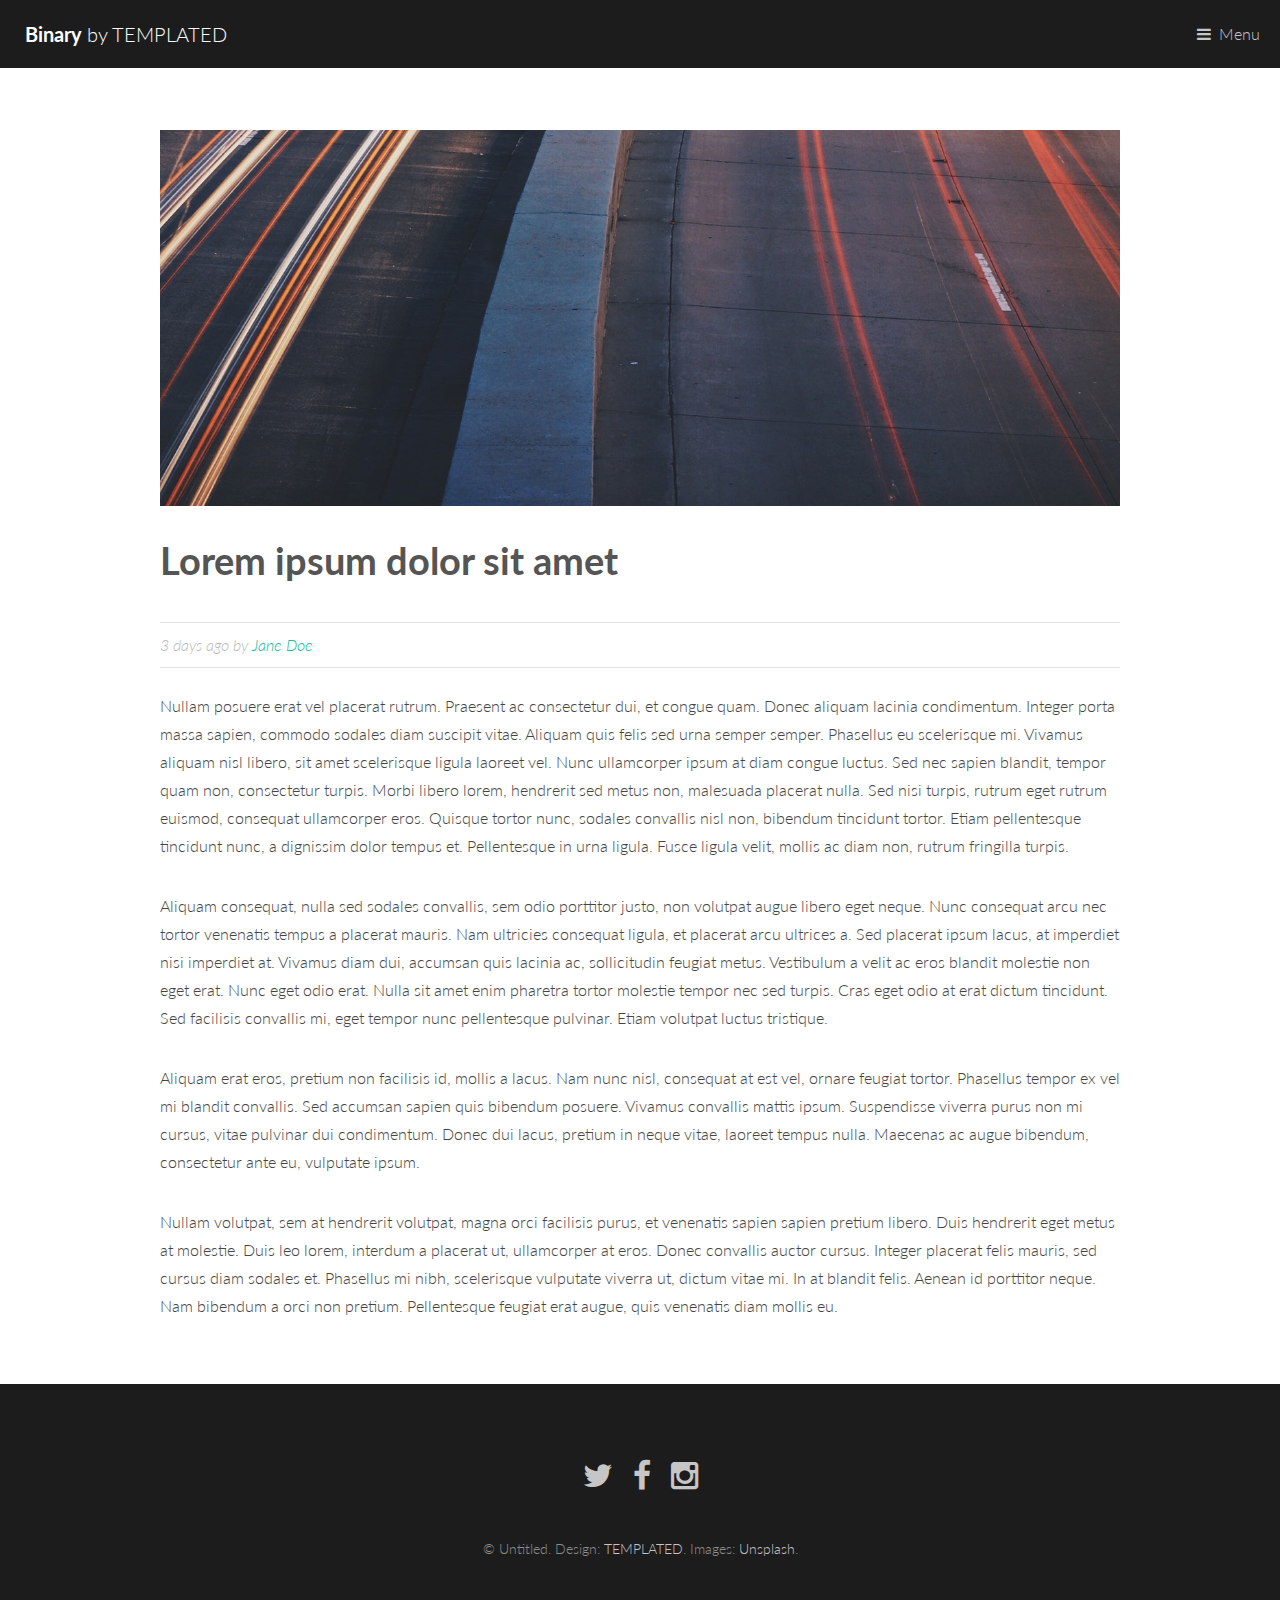
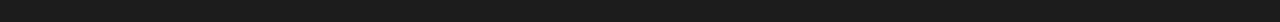
<file: generic.html>
<!DOCTYPE HTML>
<!--
	Binary by TEMPLATED
	templated.co @templatedco
	Released for free under the Creative Commons Attribution 3.0 license (templated.co/license)
-->
<html>
	<head>
		<title>Generic - Binary by TEMPLATED</title>
		<meta charset="utf-8" />
		<meta name="viewport" content="width=device-width, initial-scale=1" />
		<link rel="stylesheet" href="assets/css/main.css" />
	</head>
	<body>

		<!-- Header -->
			<header id="header">
				<a href="index.html" class="logo"><strong>Binary</strong> by TEMPLATED</a>
				<nav>
					<a href="#menu">Menu</a>
				</nav>
			</header>

		<!-- Nav -->
			<nav id="menu">
				<ul class="links">
					<li><a href="index.html">Home</a></li>
					<li><a href="generic.html">Generic</a></li>
					<li><a href="elements.html">Elements</a></li>
				</ul>
			</nav>

		<!-- Main -->
			<section id="main">
				<div class="inner">
					<div class="image fit">
						<img src="images/pic11.jpg" alt="" />
					</div>
					<header>
						<h1>Lorem ipsum dolor sit amet</h1>
						<p class="info">3 days ago by <a href="#">Jane Doe</a></p>
					</header>
					<p>Nullam posuere erat vel placerat rutrum. Praesent ac consectetur dui, et congue quam. Donec aliquam lacinia condimentum. Integer porta massa sapien, commodo sodales diam suscipit vitae. Aliquam quis felis sed urna semper semper. Phasellus eu scelerisque mi. Vivamus aliquam nisl libero, sit amet scelerisque ligula laoreet vel. Nunc ullamcorper ipsum at diam congue luctus. Sed nec sapien blandit, tempor quam non, consectetur turpis. Morbi libero lorem, hendrerit sed metus non, malesuada placerat nulla. Sed nisi turpis, rutrum eget rutrum euismod, consequat ullamcorper eros. Quisque tortor nunc, sodales convallis nisl non, bibendum tincidunt tortor. Etiam pellentesque tincidunt nunc, a dignissim dolor tempus et. Pellentesque in urna ligula. Fusce ligula velit, mollis ac diam non, rutrum fringilla turpis.</p>
					<p>Aliquam consequat, nulla sed sodales convallis, sem odio porttitor justo, non volutpat augue libero eget neque. Nunc consequat arcu nec tortor venenatis tempus a placerat mauris. Nam ultricies consequat ligula, et placerat arcu ultrices a. Sed placerat ipsum lacus, at imperdiet nisi imperdiet at. Vivamus diam dui, accumsan quis lacinia ac, sollicitudin feugiat metus. Vestibulum a velit ac eros blandit molestie non eget erat. Nunc eget odio erat. Nulla sit amet enim pharetra tortor molestie tempor nec sed turpis. Cras eget odio at erat dictum tincidunt. Sed facilisis convallis mi, eget tempor nunc pellentesque pulvinar. Etiam volutpat luctus tristique.</p>
					<p>Aliquam erat eros, pretium non facilisis id, mollis a lacus. Nam nunc nisl, consequat at est vel, ornare feugiat tortor. Phasellus tempor ex vel mi blandit convallis. Sed accumsan sapien quis bibendum posuere. Vivamus convallis mattis ipsum. Suspendisse viverra purus non mi cursus, vitae pulvinar dui condimentum. Donec dui lacus, pretium in neque vitae, laoreet tempus nulla. Maecenas ac augue bibendum, consectetur ante eu, vulputate ipsum.</p>
					<p>Nullam volutpat, sem at hendrerit volutpat, magna orci facilisis purus, et venenatis sapien sapien pretium libero. Duis hendrerit eget metus at molestie. Duis leo lorem, interdum a placerat ut, ullamcorper at eros. Donec convallis auctor cursus. Integer placerat felis mauris, sed cursus diam sodales et. Phasellus mi nibh, scelerisque vulputate viverra ut, dictum vitae mi. In at blandit felis. Aenean id porttitor neque. Nam bibendum a orci non pretium. Pellentesque feugiat erat augue, quis venenatis diam mollis eu.</p>
				</div>
			</section>

		<!-- Footer -->
			<footer id="footer">
				<ul class="icons">
					<li><a href="#" class="icon fa-twitter"><span class="label">Twitter</span></a></li>
					<li><a href="#" class="icon fa-facebook"><span class="label">Facebook</span></a></li>
					<li><a href="#" class="icon fa-instagram"><span class="label">Instagram</span></a></li>
				</ul>
				<div class="copyright">
					&copy; Untitled. Design: <a href="https://templated.co">TEMPLATED</a>. Images: <a href="https://unsplash.com">Unsplash</a>.
				</div>
			</footer>

		<!-- Scripts -->
			<script src="assets/js/jquery.min.js"></script>
			<script src="assets/js/jquery.scrolly.min.js"></script>
			<script src="assets/js/skel.min.js"></script>
			<script src="assets/js/util.js"></script>
			<script src="assets/js/main.js"></script>

	</body>
</html>
</file>
<file: assets/css/main.css>
@charset "UTF-8";
@import url(font-awesome.min.css);
@import url("https://fonts.googleapis.com/css?family=Lato:300,700,300italic,700italic");

/*
	Binary by TEMPLATED
	templated.co @templatedco
	Released for free under the Creative Commons Attribution 3.0 license (templated.co/license)
*/

/* Reset */

	html, body, div, span, applet, object, iframe, h1, h2, h3, h4, h5, h6, p, blockquote, pre, a, abbr, acronym, address, big, cite, code, del, dfn, em, img, ins, kbd, q, s, samp, small, strike, strong, sub, sup, tt, var, b, u, i, center, dl, dt, dd, ol, ul, li, fieldset, form, label, legend, table, caption, tbody, tfoot, thead, tr, th, td, article, aside, canvas, details, embed, figure, figcaption, footer, header, hgroup, menu, nav, output, ruby, section, summary, time, mark, audio, video {
		margin: 0;
		padding: 0;
		border: 0;
		font-size: 100%;
		font: inherit;
		vertical-align: baseline;
	}

	article, aside, details, figcaption, figure, footer, header, hgroup, menu, nav, section {
		display: block;
	}

	body {
		line-height: 1;
	}

	ol, ul {
		list-style: none;
	}

	blockquote, q {
		quotes: none;
	}

	blockquote:before, blockquote:after, q:before, q:after {
		content: '';
		content: none;
	}

	table {
		border-collapse: collapse;
		border-spacing: 0;
	}

	body {
		-webkit-text-size-adjust: none;
	}

/* Box Model */

	*, *:before, *:after {
		-moz-box-sizing: border-box;
		-webkit-box-sizing: border-box;
		box-sizing: border-box;
	}

/* Containers */

	.container {
		margin-left: auto;
		margin-right: auto;
	}

	.container.\31 25\25 {
		width: 100%;
		max-width: 100em;
		min-width: 80em;
	}

	.container.\37 5\25 {
		width: 60em;
	}

	.container.\35 0\25 {
		width: 40em;
	}

	.container.\32 5\25 {
		width: 20em;
	}

	.container {
		width: 80em;
	}

	@media screen and (max-width: 1680px) {

		.container.\31 25\25 {
			width: 100%;
			max-width: 100em;
			min-width: 80em;
		}

		.container.\37 5\25 {
			width: 60em;
		}

		.container.\35 0\25 {
			width: 40em;
		}

		.container.\32 5\25 {
			width: 20em;
		}

		.container {
			width: 80em;
		}

	}

	@media screen and (max-width: 1280px) {

		.container.\31 25\25 {
			width: 100%;
			max-width: 81.25em;
			min-width: 65em;
		}

		.container.\37 5\25 {
			width: 48.75em;
		}

		.container.\35 0\25 {
			width: 32.5em;
		}

		.container.\32 5\25 {
			width: 16.25em;
		}

		.container {
			width: 65em;
		}

	}

	@media screen and (max-width: 980px) {

		.container.\31 25\25 {
			width: 100%;
			max-width: 112.5%;
			min-width: 90%;
		}

		.container.\37 5\25 {
			width: 67.5%;
		}

		.container.\35 0\25 {
			width: 45%;
		}

		.container.\32 5\25 {
			width: 22.5%;
		}

		.container {
			width: 90%;
		}

	}

	@media screen and (max-width: 736px) {

		.container.\31 25\25 {
			width: 100%;
			max-width: 112.5%;
			min-width: 90%;
		}

		.container.\37 5\25 {
			width: 67.5%;
		}

		.container.\35 0\25 {
			width: 45%;
		}

		.container.\32 5\25 {
			width: 22.5%;
		}

		.container {
			width: 90% !important;
		}

	}

	@media screen and (max-width: 480px) {

		.container.\31 25\25 {
			width: 100%;
			max-width: 112.5%;
			min-width: 90%;
		}

		.container.\37 5\25 {
			width: 67.5%;
		}

		.container.\35 0\25 {
			width: 45%;
		}

		.container.\32 5\25 {
			width: 22.5%;
		}

		.container {
			width: 90% !important;
		}

	}

/* Grid */

	.row {
		border-bottom: solid 1px transparent;
		-moz-box-sizing: border-box;
		-webkit-box-sizing: border-box;
		box-sizing: border-box;
	}

	.row > * {
		float: left;
		-moz-box-sizing: border-box;
		-webkit-box-sizing: border-box;
		box-sizing: border-box;
	}

	.row:after, .row:before {
		content: '';
		display: block;
		clear: both;
		height: 0;
	}

	.row.uniform > * > :first-child {
		margin-top: 0;
	}

	.row.uniform > * > :last-child {
		margin-bottom: 0;
	}

	.row.\30 \25 > * {
		padding: 0 0 0 0em;
	}

	.row.\30 \25 {
		margin: 0 0 -1px 0em;
	}

	.row.uniform.\30 \25 > * {
		padding: 0em 0 0 0em;
	}

	.row.uniform.\30 \25 {
		margin: 0em 0 -1px 0em;
	}

	.row > * {
		padding: 0 0 0 2em;
	}

	.row {
		margin: 0 0 -1px -2em;
	}

	.row.uniform > * {
		padding: 2em 0 0 2em;
	}

	.row.uniform {
		margin: -2em 0 -1px -2em;
	}

	.row.\32 00\25 > * {
		padding: 0 0 0 4em;
	}

	.row.\32 00\25 {
		margin: 0 0 -1px -4em;
	}

	.row.uniform.\32 00\25 > * {
		padding: 4em 0 0 4em;
	}

	.row.uniform.\32 00\25 {
		margin: -4em 0 -1px -4em;
	}

	.row.\31 50\25 > * {
		padding: 0 0 0 3em;
	}

	.row.\31 50\25 {
		margin: 0 0 -1px -3em;
	}

	.row.uniform.\31 50\25 > * {
		padding: 3em 0 0 3em;
	}

	.row.uniform.\31 50\25 {
		margin: -3em 0 -1px -3em;
	}

	.row.\35 0\25 > * {
		padding: 0 0 0 1em;
	}

	.row.\35 0\25 {
		margin: 0 0 -1px -1em;
	}

	.row.uniform.\35 0\25 > * {
		padding: 1em 0 0 1em;
	}

	.row.uniform.\35 0\25 {
		margin: -1em 0 -1px -1em;
	}

	.row.\32 5\25 > * {
		padding: 0 0 0 0.5em;
	}

	.row.\32 5\25 {
		margin: 0 0 -1px -0.5em;
	}

	.row.uniform.\32 5\25 > * {
		padding: 0.5em 0 0 0.5em;
	}

	.row.uniform.\32 5\25 {
		margin: -0.5em 0 -1px -0.5em;
	}

	.\31 2u, .\31 2u\24 {
		width: 100%;
		clear: none;
		margin-left: 0;
	}

	.\31 1u, .\31 1u\24 {
		width: 91.6666666667%;
		clear: none;
		margin-left: 0;
	}

	.\31 0u, .\31 0u\24 {
		width: 83.3333333333%;
		clear: none;
		margin-left: 0;
	}

	.\39 u, .\39 u\24 {
		width: 75%;
		clear: none;
		margin-left: 0;
	}

	.\38 u, .\38 u\24 {
		width: 66.6666666667%;
		clear: none;
		margin-left: 0;
	}

	.\37 u, .\37 u\24 {
		width: 58.3333333333%;
		clear: none;
		margin-left: 0;
	}

	.\36 u, .\36 u\24 {
		width: 50%;
		clear: none;
		margin-left: 0;
	}

	.\35 u, .\35 u\24 {
		width: 41.6666666667%;
		clear: none;
		margin-left: 0;
	}

	.\34 u, .\34 u\24 {
		width: 33.3333333333%;
		clear: none;
		margin-left: 0;
	}

	.\33 u, .\33 u\24 {
		width: 25%;
		clear: none;
		margin-left: 0;
	}

	.\32 u, .\32 u\24 {
		width: 16.6666666667%;
		clear: none;
		margin-left: 0;
	}

	.\31 u, .\31 u\24 {
		width: 8.3333333333%;
		clear: none;
		margin-left: 0;
	}

	.\31 2u\24 + *,
	.\31 1u\24 + *,
	.\31 0u\24 + *,
	.\39 u\24 + *,
	.\38 u\24 + *,
	.\37 u\24 + *,
	.\36 u\24 + *,
	.\35 u\24 + *,
	.\34 u\24 + *,
	.\33 u\24 + *,
	.\32 u\24 + *,
	.\31 u\24 + * {
		clear: left;
	}

	.\-11u {
		margin-left: 91.66667%;
	}

	.\-10u {
		margin-left: 83.33333%;
	}

	.\-9u {
		margin-left: 75%;
	}

	.\-8u {
		margin-left: 66.66667%;
	}

	.\-7u {
		margin-left: 58.33333%;
	}

	.\-6u {
		margin-left: 50%;
	}

	.\-5u {
		margin-left: 41.66667%;
	}

	.\-4u {
		margin-left: 33.33333%;
	}

	.\-3u {
		margin-left: 25%;
	}

	.\-2u {
		margin-left: 16.66667%;
	}

	.\-1u {
		margin-left: 8.33333%;
	}

	@media screen and (max-width: 1680px) {

		.row > * {
			padding: 0 0 0 2em;
		}

		.row {
			margin: 0 0 -1px -2em;
		}

		.row.uniform > * {
			padding: 2em 0 0 2em;
		}

		.row.uniform {
			margin: -2em 0 -1px -2em;
		}

		.row.\32 00\25 > * {
			padding: 0 0 0 4em;
		}

		.row.\32 00\25 {
			margin: 0 0 -1px -4em;
		}

		.row.uniform.\32 00\25 > * {
			padding: 4em 0 0 4em;
		}

		.row.uniform.\32 00\25 {
			margin: -4em 0 -1px -4em;
		}

		.row.\31 50\25 > * {
			padding: 0 0 0 3em;
		}

		.row.\31 50\25 {
			margin: 0 0 -1px -3em;
		}

		.row.uniform.\31 50\25 > * {
			padding: 3em 0 0 3em;
		}

		.row.uniform.\31 50\25 {
			margin: -3em 0 -1px -3em;
		}

		.row.\35 0\25 > * {
			padding: 0 0 0 1em;
		}

		.row.\35 0\25 {
			margin: 0 0 -1px -1em;
		}

		.row.uniform.\35 0\25 > * {
			padding: 1em 0 0 1em;
		}

		.row.uniform.\35 0\25 {
			margin: -1em 0 -1px -1em;
		}

		.row.\32 5\25 > * {
			padding: 0 0 0 0.5em;
		}

		.row.\32 5\25 {
			margin: 0 0 -1px -0.5em;
		}

		.row.uniform.\32 5\25 > * {
			padding: 0.5em 0 0 0.5em;
		}

		.row.uniform.\32 5\25 {
			margin: -0.5em 0 -1px -0.5em;
		}

		.\31 2u\28xlarge\29, .\31 2u\24\28xlarge\29 {
			width: 100%;
			clear: none;
			margin-left: 0;
		}

		.\31 1u\28xlarge\29, .\31 1u\24\28xlarge\29 {
			width: 91.6666666667%;
			clear: none;
			margin-left: 0;
		}

		.\31 0u\28xlarge\29, .\31 0u\24\28xlarge\29 {
			width: 83.3333333333%;
			clear: none;
			margin-left: 0;
		}

		.\39 u\28xlarge\29, .\39 u\24\28xlarge\29 {
			width: 75%;
			clear: none;
			margin-left: 0;
		}

		.\38 u\28xlarge\29, .\38 u\24\28xlarge\29 {
			width: 66.6666666667%;
			clear: none;
			margin-left: 0;
		}

		.\37 u\28xlarge\29, .\37 u\24\28xlarge\29 {
			width: 58.3333333333%;
			clear: none;
			margin-left: 0;
		}

		.\36 u\28xlarge\29, .\36 u\24\28xlarge\29 {
			width: 50%;
			clear: none;
			margin-left: 0;
		}

		.\35 u\28xlarge\29, .\35 u\24\28xlarge\29 {
			width: 41.6666666667%;
			clear: none;
			margin-left: 0;
		}

		.\34 u\28xlarge\29, .\34 u\24\28xlarge\29 {
			width: 33.3333333333%;
			clear: none;
			margin-left: 0;
		}

		.\33 u\28xlarge\29, .\33 u\24\28xlarge\29 {
			width: 25%;
			clear: none;
			margin-left: 0;
		}

		.\32 u\28xlarge\29, .\32 u\24\28xlarge\29 {
			width: 16.6666666667%;
			clear: none;
			margin-left: 0;
		}

		.\31 u\28xlarge\29, .\31 u\24\28xlarge\29 {
			width: 8.3333333333%;
			clear: none;
			margin-left: 0;
		}

		.\31 2u\24\28xlarge\29 + *,
		.\31 1u\24\28xlarge\29 + *,
		.\31 0u\24\28xlarge\29 + *,
		.\39 u\24\28xlarge\29 + *,
		.\38 u\24\28xlarge\29 + *,
		.\37 u\24\28xlarge\29 + *,
		.\36 u\24\28xlarge\29 + *,
		.\35 u\24\28xlarge\29 + *,
		.\34 u\24\28xlarge\29 + *,
		.\33 u\24\28xlarge\29 + *,
		.\32 u\24\28xlarge\29 + *,
		.\31 u\24\28xlarge\29 + * {
			clear: left;
		}

		.\-11u\28xlarge\29 {
			margin-left: 91.66667%;
		}

		.\-10u\28xlarge\29 {
			margin-left: 83.33333%;
		}

		.\-9u\28xlarge\29 {
			margin-left: 75%;
		}

		.\-8u\28xlarge\29 {
			margin-left: 66.66667%;
		}

		.\-7u\28xlarge\29 {
			margin-left: 58.33333%;
		}

		.\-6u\28xlarge\29 {
			margin-left: 50%;
		}

		.\-5u\28xlarge\29 {
			margin-left: 41.66667%;
		}

		.\-4u\28xlarge\29 {
			margin-left: 33.33333%;
		}

		.\-3u\28xlarge\29 {
			margin-left: 25%;
		}

		.\-2u\28xlarge\29 {
			margin-left: 16.66667%;
		}

		.\-1u\28xlarge\29 {
			margin-left: 8.33333%;
		}

	}

	@media screen and (max-width: 1280px) {

		.row > * {
			padding: 0 0 0 1.5em;
		}

		.row {
			margin: 0 0 -1px -1.5em;
		}

		.row.uniform > * {
			padding: 1.5em 0 0 1.5em;
		}

		.row.uniform {
			margin: -1.5em 0 -1px -1.5em;
		}

		.row.\32 00\25 > * {
			padding: 0 0 0 3em;
		}

		.row.\32 00\25 {
			margin: 0 0 -1px -3em;
		}

		.row.uniform.\32 00\25 > * {
			padding: 3em 0 0 3em;
		}

		.row.uniform.\32 00\25 {
			margin: -3em 0 -1px -3em;
		}

		.row.\31 50\25 > * {
			padding: 0 0 0 2.25em;
		}

		.row.\31 50\25 {
			margin: 0 0 -1px -2.25em;
		}

		.row.uniform.\31 50\25 > * {
			padding: 2.25em 0 0 2.25em;
		}

		.row.uniform.\31 50\25 {
			margin: -2.25em 0 -1px -2.25em;
		}

		.row.\35 0\25 > * {
			padding: 0 0 0 0.75em;
		}

		.row.\35 0\25 {
			margin: 0 0 -1px -0.75em;
		}

		.row.uniform.\35 0\25 > * {
			padding: 0.75em 0 0 0.75em;
		}

		.row.uniform.\35 0\25 {
			margin: -0.75em 0 -1px -0.75em;
		}

		.row.\32 5\25 > * {
			padding: 0 0 0 0.375em;
		}

		.row.\32 5\25 {
			margin: 0 0 -1px -0.375em;
		}

		.row.uniform.\32 5\25 > * {
			padding: 0.375em 0 0 0.375em;
		}

		.row.uniform.\32 5\25 {
			margin: -0.375em 0 -1px -0.375em;
		}

		.\31 2u\28large\29, .\31 2u\24\28large\29 {
			width: 100%;
			clear: none;
			margin-left: 0;
		}

		.\31 1u\28large\29, .\31 1u\24\28large\29 {
			width: 91.6666666667%;
			clear: none;
			margin-left: 0;
		}

		.\31 0u\28large\29, .\31 0u\24\28large\29 {
			width: 83.3333333333%;
			clear: none;
			margin-left: 0;
		}

		.\39 u\28large\29, .\39 u\24\28large\29 {
			width: 75%;
			clear: none;
			margin-left: 0;
		}

		.\38 u\28large\29, .\38 u\24\28large\29 {
			width: 66.6666666667%;
			clear: none;
			margin-left: 0;
		}

		.\37 u\28large\29, .\37 u\24\28large\29 {
			width: 58.3333333333%;
			clear: none;
			margin-left: 0;
		}

		.\36 u\28large\29, .\36 u\24\28large\29 {
			width: 50%;
			clear: none;
			margin-left: 0;
		}

		.\35 u\28large\29, .\35 u\24\28large\29 {
			width: 41.6666666667%;
			clear: none;
			margin-left: 0;
		}

		.\34 u\28large\29, .\34 u\24\28large\29 {
			width: 33.3333333333%;
			clear: none;
			margin-left: 0;
		}

		.\33 u\28large\29, .\33 u\24\28large\29 {
			width: 25%;
			clear: none;
			margin-left: 0;
		}

		.\32 u\28large\29, .\32 u\24\28large\29 {
			width: 16.6666666667%;
			clear: none;
			margin-left: 0;
		}

		.\31 u\28large\29, .\31 u\24\28large\29 {
			width: 8.3333333333%;
			clear: none;
			margin-left: 0;
		}

		.\31 2u\24\28large\29 + *,
		.\31 1u\24\28large\29 + *,
		.\31 0u\24\28large\29 + *,
		.\39 u\24\28large\29 + *,
		.\38 u\24\28large\29 + *,
		.\37 u\24\28large\29 + *,
		.\36 u\24\28large\29 + *,
		.\35 u\24\28large\29 + *,
		.\34 u\24\28large\29 + *,
		.\33 u\24\28large\29 + *,
		.\32 u\24\28large\29 + *,
		.\31 u\24\28large\29 + * {
			clear: left;
		}

		.\-11u\28large\29 {
			margin-left: 91.66667%;
		}

		.\-10u\28large\29 {
			margin-left: 83.33333%;
		}

		.\-9u\28large\29 {
			margin-left: 75%;
		}

		.\-8u\28large\29 {
			margin-left: 66.66667%;
		}

		.\-7u\28large\29 {
			margin-left: 58.33333%;
		}

		.\-6u\28large\29 {
			margin-left: 50%;
		}

		.\-5u\28large\29 {
			margin-left: 41.66667%;
		}

		.\-4u\28large\29 {
			margin-left: 33.33333%;
		}

		.\-3u\28large\29 {
			margin-left: 25%;
		}

		.\-2u\28large\29 {
			margin-left: 16.66667%;
		}

		.\-1u\28large\29 {
			margin-left: 8.33333%;
		}

	}

	@media screen and (max-width: 980px) {

		.row > * {
			padding: 0 0 0 1.5em;
		}

		.row {
			margin: 0 0 -1px -1.5em;
		}

		.row.uniform > * {
			padding: 1.5em 0 0 1.5em;
		}

		.row.uniform {
			margin: -1.5em 0 -1px -1.5em;
		}

		.row.\32 00\25 > * {
			padding: 0 0 0 3em;
		}

		.row.\32 00\25 {
			margin: 0 0 -1px -3em;
		}

		.row.uniform.\32 00\25 > * {
			padding: 3em 0 0 3em;
		}

		.row.uniform.\32 00\25 {
			margin: -3em 0 -1px -3em;
		}

		.row.\31 50\25 > * {
			padding: 0 0 0 2.25em;
		}

		.row.\31 50\25 {
			margin: 0 0 -1px -2.25em;
		}

		.row.uniform.\31 50\25 > * {
			padding: 2.25em 0 0 2.25em;
		}

		.row.uniform.\31 50\25 {
			margin: -2.25em 0 -1px -2.25em;
		}

		.row.\35 0\25 > * {
			padding: 0 0 0 0.75em;
		}

		.row.\35 0\25 {
			margin: 0 0 -1px -0.75em;
		}

		.row.uniform.\35 0\25 > * {
			padding: 0.75em 0 0 0.75em;
		}

		.row.uniform.\35 0\25 {
			margin: -0.75em 0 -1px -0.75em;
		}

		.row.\32 5\25 > * {
			padding: 0 0 0 0.375em;
		}

		.row.\32 5\25 {
			margin: 0 0 -1px -0.375em;
		}

		.row.uniform.\32 5\25 > * {
			padding: 0.375em 0 0 0.375em;
		}

		.row.uniform.\32 5\25 {
			margin: -0.375em 0 -1px -0.375em;
		}

		.\31 2u\28medium\29, .\31 2u\24\28medium\29 {
			width: 100%;
			clear: none;
			margin-left: 0;
		}

		.\31 1u\28medium\29, .\31 1u\24\28medium\29 {
			width: 91.6666666667%;
			clear: none;
			margin-left: 0;
		}

		.\31 0u\28medium\29, .\31 0u\24\28medium\29 {
			width: 83.3333333333%;
			clear: none;
			margin-left: 0;
		}

		.\39 u\28medium\29, .\39 u\24\28medium\29 {
			width: 75%;
			clear: none;
			margin-left: 0;
		}

		.\38 u\28medium\29, .\38 u\24\28medium\29 {
			width: 66.6666666667%;
			clear: none;
			margin-left: 0;
		}

		.\37 u\28medium\29, .\37 u\24\28medium\29 {
			width: 58.3333333333%;
			clear: none;
			margin-left: 0;
		}

		.\36 u\28medium\29, .\36 u\24\28medium\29 {
			width: 50%;
			clear: none;
			margin-left: 0;
		}

		.\35 u\28medium\29, .\35 u\24\28medium\29 {
			width: 41.6666666667%;
			clear: none;
			margin-left: 0;
		}

		.\34 u\28medium\29, .\34 u\24\28medium\29 {
			width: 33.3333333333%;
			clear: none;
			margin-left: 0;
		}

		.\33 u\28medium\29, .\33 u\24\28medium\29 {
			width: 25%;
			clear: none;
			margin-left: 0;
		}

		.\32 u\28medium\29, .\32 u\24\28medium\29 {
			width: 16.6666666667%;
			clear: none;
			margin-left: 0;
		}

		.\31 u\28medium\29, .\31 u\24\28medium\29 {
			width: 8.3333333333%;
			clear: none;
			margin-left: 0;
		}

		.\31 2u\24\28medium\29 + *,
		.\31 1u\24\28medium\29 + *,
		.\31 0u\24\28medium\29 + *,
		.\39 u\24\28medium\29 + *,
		.\38 u\24\28medium\29 + *,
		.\37 u\24\28medium\29 + *,
		.\36 u\24\28medium\29 + *,
		.\35 u\24\28medium\29 + *,
		.\34 u\24\28medium\29 + *,
		.\33 u\24\28medium\29 + *,
		.\32 u\24\28medium\29 + *,
		.\31 u\24\28medium\29 + * {
			clear: left;
		}

		.\-11u\28medium\29 {
			margin-left: 91.66667%;
		}

		.\-10u\28medium\29 {
			margin-left: 83.33333%;
		}

		.\-9u\28medium\29 {
			margin-left: 75%;
		}

		.\-8u\28medium\29 {
			margin-left: 66.66667%;
		}

		.\-7u\28medium\29 {
			margin-left: 58.33333%;
		}

		.\-6u\28medium\29 {
			margin-left: 50%;
		}

		.\-5u\28medium\29 {
			margin-left: 41.66667%;
		}

		.\-4u\28medium\29 {
			margin-left: 33.33333%;
		}

		.\-3u\28medium\29 {
			margin-left: 25%;
		}

		.\-2u\28medium\29 {
			margin-left: 16.66667%;
		}

		.\-1u\28medium\29 {
			margin-left: 8.33333%;
		}

	}

	@media screen and (max-width: 736px) {

		.row > * {
			padding: 0 0 0 1.25em;
		}

		.row {
			margin: 0 0 -1px -1.25em;
		}

		.row.uniform > * {
			padding: 1.25em 0 0 1.25em;
		}

		.row.uniform {
			margin: -1.25em 0 -1px -1.25em;
		}

		.row.\32 00\25 > * {
			padding: 0 0 0 2.5em;
		}

		.row.\32 00\25 {
			margin: 0 0 -1px -2.5em;
		}

		.row.uniform.\32 00\25 > * {
			padding: 2.5em 0 0 2.5em;
		}

		.row.uniform.\32 00\25 {
			margin: -2.5em 0 -1px -2.5em;
		}

		.row.\31 50\25 > * {
			padding: 0 0 0 1.875em;
		}

		.row.\31 50\25 {
			margin: 0 0 -1px -1.875em;
		}

		.row.uniform.\31 50\25 > * {
			padding: 1.875em 0 0 1.875em;
		}

		.row.uniform.\31 50\25 {
			margin: -1.875em 0 -1px -1.875em;
		}

		.row.\35 0\25 > * {
			padding: 0 0 0 0.625em;
		}

		.row.\35 0\25 {
			margin: 0 0 -1px -0.625em;
		}

		.row.uniform.\35 0\25 > * {
			padding: 0.625em 0 0 0.625em;
		}

		.row.uniform.\35 0\25 {
			margin: -0.625em 0 -1px -0.625em;
		}

		.row.\32 5\25 > * {
			padding: 0 0 0 0.3125em;
		}

		.row.\32 5\25 {
			margin: 0 0 -1px -0.3125em;
		}

		.row.uniform.\32 5\25 > * {
			padding: 0.3125em 0 0 0.3125em;
		}

		.row.uniform.\32 5\25 {
			margin: -0.3125em 0 -1px -0.3125em;
		}

		.\31 2u\28small\29, .\31 2u\24\28small\29 {
			width: 100%;
			clear: none;
			margin-left: 0;
		}

		.\31 1u\28small\29, .\31 1u\24\28small\29 {
			width: 91.6666666667%;
			clear: none;
			margin-left: 0;
		}

		.\31 0u\28small\29, .\31 0u\24\28small\29 {
			width: 83.3333333333%;
			clear: none;
			margin-left: 0;
		}

		.\39 u\28small\29, .\39 u\24\28small\29 {
			width: 75%;
			clear: none;
			margin-left: 0;
		}

		.\38 u\28small\29, .\38 u\24\28small\29 {
			width: 66.6666666667%;
			clear: none;
			margin-left: 0;
		}

		.\37 u\28small\29, .\37 u\24\28small\29 {
			width: 58.3333333333%;
			clear: none;
			margin-left: 0;
		}

		.\36 u\28small\29, .\36 u\24\28small\29 {
			width: 50%;
			clear: none;
			margin-left: 0;
		}

		.\35 u\28small\29, .\35 u\24\28small\29 {
			width: 41.6666666667%;
			clear: none;
			margin-left: 0;
		}

		.\34 u\28small\29, .\34 u\24\28small\29 {
			width: 33.3333333333%;
			clear: none;
			margin-left: 0;
		}

		.\33 u\28small\29, .\33 u\24\28small\29 {
			width: 25%;
			clear: none;
			margin-left: 0;
		}

		.\32 u\28small\29, .\32 u\24\28small\29 {
			width: 16.6666666667%;
			clear: none;
			margin-left: 0;
		}

		.\31 u\28small\29, .\31 u\24\28small\29 {
			width: 8.3333333333%;
			clear: none;
			margin-left: 0;
		}

		.\31 2u\24\28small\29 + *,
		.\31 1u\24\28small\29 + *,
		.\31 0u\24\28small\29 + *,
		.\39 u\24\28small\29 + *,
		.\38 u\24\28small\29 + *,
		.\37 u\24\28small\29 + *,
		.\36 u\24\28small\29 + *,
		.\35 u\24\28small\29 + *,
		.\34 u\24\28small\29 + *,
		.\33 u\24\28small\29 + *,
		.\32 u\24\28small\29 + *,
		.\31 u\24\28small\29 + * {
			clear: left;
		}

		.\-11u\28small\29 {
			margin-left: 91.66667%;
		}

		.\-10u\28small\29 {
			margin-left: 83.33333%;
		}

		.\-9u\28small\29 {
			margin-left: 75%;
		}

		.\-8u\28small\29 {
			margin-left: 66.66667%;
		}

		.\-7u\28small\29 {
			margin-left: 58.33333%;
		}

		.\-6u\28small\29 {
			margin-left: 50%;
		}

		.\-5u\28small\29 {
			margin-left: 41.66667%;
		}

		.\-4u\28small\29 {
			margin-left: 33.33333%;
		}

		.\-3u\28small\29 {
			margin-left: 25%;
		}

		.\-2u\28small\29 {
			margin-left: 16.66667%;
		}

		.\-1u\28small\29 {
			margin-left: 8.33333%;
		}

	}

	@media screen and (max-width: 480px) {

		.row > * {
			padding: 0 0 0 1.25em;
		}

		.row {
			margin: 0 0 -1px -1.25em;
		}

		.row.uniform > * {
			padding: 1.25em 0 0 1.25em;
		}

		.row.uniform {
			margin: -1.25em 0 -1px -1.25em;
		}

		.row.\32 00\25 > * {
			padding: 0 0 0 2.5em;
		}

		.row.\32 00\25 {
			margin: 0 0 -1px -2.5em;
		}

		.row.uniform.\32 00\25 > * {
			padding: 2.5em 0 0 2.5em;
		}

		.row.uniform.\32 00\25 {
			margin: -2.5em 0 -1px -2.5em;
		}

		.row.\31 50\25 > * {
			padding: 0 0 0 1.875em;
		}

		.row.\31 50\25 {
			margin: 0 0 -1px -1.875em;
		}

		.row.uniform.\31 50\25 > * {
			padding: 1.875em 0 0 1.875em;
		}

		.row.uniform.\31 50\25 {
			margin: -1.875em 0 -1px -1.875em;
		}

		.row.\35 0\25 > * {
			padding: 0 0 0 0.625em;
		}

		.row.\35 0\25 {
			margin: 0 0 -1px -0.625em;
		}

		.row.uniform.\35 0\25 > * {
			padding: 0.625em 0 0 0.625em;
		}

		.row.uniform.\35 0\25 {
			margin: -0.625em 0 -1px -0.625em;
		}

		.row.\32 5\25 > * {
			padding: 0 0 0 0.3125em;
		}

		.row.\32 5\25 {
			margin: 0 0 -1px -0.3125em;
		}

		.row.uniform.\32 5\25 > * {
			padding: 0.3125em 0 0 0.3125em;
		}

		.row.uniform.\32 5\25 {
			margin: -0.3125em 0 -1px -0.3125em;
		}

		.\31 2u\28xsmall\29, .\31 2u\24\28xsmall\29 {
			width: 100%;
			clear: none;
			margin-left: 0;
		}

		.\31 1u\28xsmall\29, .\31 1u\24\28xsmall\29 {
			width: 91.6666666667%;
			clear: none;
			margin-left: 0;
		}

		.\31 0u\28xsmall\29, .\31 0u\24\28xsmall\29 {
			width: 83.3333333333%;
			clear: none;
			margin-left: 0;
		}

		.\39 u\28xsmall\29, .\39 u\24\28xsmall\29 {
			width: 75%;
			clear: none;
			margin-left: 0;
		}

		.\38 u\28xsmall\29, .\38 u\24\28xsmall\29 {
			width: 66.6666666667%;
			clear: none;
			margin-left: 0;
		}

		.\37 u\28xsmall\29, .\37 u\24\28xsmall\29 {
			width: 58.3333333333%;
			clear: none;
			margin-left: 0;
		}

		.\36 u\28xsmall\29, .\36 u\24\28xsmall\29 {
			width: 50%;
			clear: none;
			margin-left: 0;
		}

		.\35 u\28xsmall\29, .\35 u\24\28xsmall\29 {
			width: 41.6666666667%;
			clear: none;
			margin-left: 0;
		}

		.\34 u\28xsmall\29, .\34 u\24\28xsmall\29 {
			width: 33.3333333333%;
			clear: none;
			margin-left: 0;
		}

		.\33 u\28xsmall\29, .\33 u\24\28xsmall\29 {
			width: 25%;
			clear: none;
			margin-left: 0;
		}

		.\32 u\28xsmall\29, .\32 u\24\28xsmall\29 {
			width: 16.6666666667%;
			clear: none;
			margin-left: 0;
		}

		.\31 u\28xsmall\29, .\31 u\24\28xsmall\29 {
			width: 8.3333333333%;
			clear: none;
			margin-left: 0;
		}

		.\31 2u\24\28xsmall\29 + *,
		.\31 1u\24\28xsmall\29 + *,
		.\31 0u\24\28xsmall\29 + *,
		.\39 u\24\28xsmall\29 + *,
		.\38 u\24\28xsmall\29 + *,
		.\37 u\24\28xsmall\29 + *,
		.\36 u\24\28xsmall\29 + *,
		.\35 u\24\28xsmall\29 + *,
		.\34 u\24\28xsmall\29 + *,
		.\33 u\24\28xsmall\29 + *,
		.\32 u\24\28xsmall\29 + *,
		.\31 u\24\28xsmall\29 + * {
			clear: left;
		}

		.\-11u\28xsmall\29 {
			margin-left: 91.66667%;
		}

		.\-10u\28xsmall\29 {
			margin-left: 83.33333%;
		}

		.\-9u\28xsmall\29 {
			margin-left: 75%;
		}

		.\-8u\28xsmall\29 {
			margin-left: 66.66667%;
		}

		.\-7u\28xsmall\29 {
			margin-left: 58.33333%;
		}

		.\-6u\28xsmall\29 {
			margin-left: 50%;
		}

		.\-5u\28xsmall\29 {
			margin-left: 41.66667%;
		}

		.\-4u\28xsmall\29 {
			margin-left: 33.33333%;
		}

		.\-3u\28xsmall\29 {
			margin-left: 25%;
		}

		.\-2u\28xsmall\29 {
			margin-left: 16.66667%;
		}

		.\-1u\28xsmall\29 {
			margin-left: 8.33333%;
		}

	}

/* Basic */

	@-ms-viewport {
		width: device-width;
	}

	body {
		-ms-overflow-style: scrollbar;
	}

	@media screen and (max-width: 480px) {

		html, body {
			min-width: 320px;
		}

	}

	body {
		background: #fff;
	}

		body.is-loading *, body.is-loading *:before, body.is-loading *:after {
			-moz-animation: none !important;
			-webkit-animation: none !important;
			-ms-animation: none !important;
			animation: none !important;
			-moz-transition: none !important;
			-webkit-transition: none !important;
			-ms-transition: none !important;
			transition: none !important;
		}

/* Type */

	body {
		background-color: #fff;
		color: #444;
	}

	body, input, select, textarea {
		font-family: "Lato", Arial, Helvetica, sans-serif;
		font-size: 16pt;
		font-weight: 300;
		line-height: 1.75;
	}

		@media screen and (max-width: 1680px) {

			body, input, select, textarea {
				font-size: 13pt;
			}

		}

		@media screen and (max-width: 1280px) {

			body, input, select, textarea {
				font-size: 12pt;
			}

		}

	a {
		text-decoration: none;
	}

		a:hover {
			text-decoration: underline;
		}

	strong, b {
		font-weight: 700;
	}

	em, i {
		font-style: italic;
	}

	p {
		margin: 0 0 2em 0;
	}

	h1, h2, h3, h4, h5, h6 {
		font-weight: 700;
		line-height: 1.25;
		margin: 0 0 1em 0;
	}

		h1 a, h2 a, h3 a, h4 a, h5 a, h6 a {
			color: inherit;
		}

	h1 {
		font-size: 2.35em;
	}

	h2 {
		font-size: 1.75em;
	}

	h3 {
		font-size: 1.35em;
	}

	h4 {
		font-size: 1.1em;
	}

	h5 {
		font-size: 0.9em;
	}

	h6 {
		font-size: 0.7em;
	}

	sub {
		font-size: 0.8em;
		position: relative;
		top: 0.5em;
	}

	sup {
		font-size: 0.8em;
		position: relative;
		top: -0.5em;
	}

	blockquote {
		border-left: solid 4px;
		font-style: italic;
		margin: 0 0 2em 0;
		padding: 0.5em 0 0.5em 2em;
	}

	code {
		border-radius: 0;
		border: solid 1px;
		font-family: "Courier New", monospace;
		font-size: 0.9em;
		margin: 0 0.25em;
		padding: 0.25em 0.65em;
	}

	pre {
		-webkit-overflow-scrolling: touch;
		font-family: "Courier New", monospace;
		font-size: 0.9em;
		margin: 0 0 2em 0;
	}

		pre code {
			display: block;
			line-height: 1.75;
			padding: 1em 1.5em;
			overflow-x: auto;
		}

	hr {
		border: 0;
		border-bottom: solid 1px;
		margin: 2em 0;
	}

		hr.major {
			margin: 3em 0;
		}

	.align-left {
		text-align: left;
	}

	.align-center {
		text-align: center;
	}

	.align-right {
		text-align: right;
	}

	input, select, textarea {
		color: #555;
	}

	a {
		color: #1abc9c;
	}

	strong, b {
		color: #555;
	}

	h1, h2, h3, h4, h5, h6 {
		color: #555;
	}

	blockquote {
		border-left-color: rgba(144, 144, 144, 0.25);
	}

	code {
		background: rgba(144, 144, 144, 0.075);
		border-color: rgba(144, 144, 144, 0.25);
	}

	hr {
		border-bottom-color: rgba(144, 144, 144, 0.25);
	}

/* Box */

	.box {
		border-radius: 0;
		border: solid 1px;
		margin-bottom: 2em;
		padding: 1.5em;
	}

		.box > :last-child,
		.box > :last-child > :last-child,
		.box > :last-child > :last-child > :last-child {
			margin-bottom: 0;
		}

		.box.alt {
			border: 0;
			border-radius: 0;
			padding: 0;
		}

	.box {
		border-color: rgba(144, 144, 144, 0.25);
	}

/* Button */

	input[type="submit"],
	input[type="reset"],
	input[type="button"],
	button,
	.button {
		-moz-appearance: none;
		-webkit-appearance: none;
		-ms-appearance: none;
		appearance: none;
		-moz-transition: background-color 0.2s ease-in-out, color 0.2s ease-in-out;
		-webkit-transition: background-color 0.2s ease-in-out, color 0.2s ease-in-out;
		-ms-transition: background-color 0.2s ease-in-out, color 0.2s ease-in-out;
		transition: background-color 0.2s ease-in-out, color 0.2s ease-in-out;
		border-radius: 0;
		border: 0;
		cursor: pointer;
		display: inline-block;
		font-weight: 700;
		height: 3em;
		line-height: 3em;
		padding: 0 2.5em;
		text-align: center;
		text-decoration: none;
		white-space: nowrap;
	}

		input[type="submit"]:hover,
		input[type="reset"]:hover,
		input[type="button"]:hover,
		button:hover,
		.button:hover {
			text-decoration: none;
		}

		input[type="submit"].icon,
		input[type="reset"].icon,
		input[type="button"].icon,
		button.icon,
		.button.icon {
			padding-left: 1.35em;
		}

			input[type="submit"].icon:before,
			input[type="reset"].icon:before,
			input[type="button"].icon:before,
			button.icon:before,
			.button.icon:before {
				margin-right: 0.5em;
			}

		input[type="submit"].fit,
		input[type="reset"].fit,
		input[type="button"].fit,
		button.fit,
		.button.fit {
			display: block;
			margin: 0 0 1em 0;
			width: 100%;
		}

		input[type="submit"].small,
		input[type="reset"].small,
		input[type="button"].small,
		button.small,
		.button.small {
			font-size: 0.8em;
		}

		input[type="submit"].big,
		input[type="reset"].big,
		input[type="button"].big,
		button.big,
		.button.big {
			font-size: 1.25em;
		}

		input[type="submit"].disabled, input[type="submit"]:disabled,
		input[type="reset"].disabled,
		input[type="reset"]:disabled,
		input[type="button"].disabled,
		input[type="button"]:disabled,
		button.disabled,
		button:disabled,
		.button.disabled,
		.button:disabled {
			-moz-pointer-events: none;
			-webkit-pointer-events: none;
			-ms-pointer-events: none;
			pointer-events: none;
			opacity: 0.25;
		}

		@media screen and (max-width: 480px) {

			input[type="submit"],
			input[type="reset"],
			input[type="button"],
			button,
			.button {
				padding: 0;
			}

		}

	input[type="submit"],
	input[type="reset"],
	input[type="button"],
	button,
	.button {
		background-color: #1abc9c;
		color: #fff !important;
	}

		input[type="submit"]:hover,
		input[type="reset"]:hover,
		input[type="button"]:hover,
		button:hover,
		.button:hover {
			background-color: #1dd2af;
		}

		input[type="submit"]:active,
		input[type="reset"]:active,
		input[type="button"]:active,
		button:active,
		.button:active {
			background-color: #17a689;
		}

		input[type="submit"].alt,
		input[type="reset"].alt,
		input[type="button"].alt,
		button.alt,
		.button.alt {
			background-color: transparent;
			box-shadow: inset 0 0 0 2px rgba(144, 144, 144, 0.25);
			color: #555 !important;
		}

			input[type="submit"].alt:hover,
			input[type="reset"].alt:hover,
			input[type="button"].alt:hover,
			button.alt:hover,
			.button.alt:hover {
				background-color: rgba(144, 144, 144, 0.075);
			}

			input[type="submit"].alt:active,
			input[type="reset"].alt:active,
			input[type="button"].alt:active,
			button.alt:active,
			.button.alt:active {
				background-color: rgba(144, 144, 144, 0.2);
			}

			input[type="submit"].alt.icon:before,
			input[type="reset"].alt.icon:before,
			input[type="button"].alt.icon:before,
			button.alt.icon:before,
			.button.alt.icon:before {
				color: #bbb;
			}

		input[type="submit"].special,
		input[type="reset"].special,
		input[type="button"].special,
		button.special,
		.button.special {
			background-color: #3498db;
			color: #fff !important;
		}

			input[type="submit"].special:hover,
			input[type="reset"].special:hover,
			input[type="button"].special:hover,
			button.special:hover,
			.button.special:hover {
				background-color: #4aa3df;
			}

			input[type="submit"].special:active,
			input[type="reset"].special:active,
			input[type="button"].special:active,
			button.special:active,
			.button.special:active {
				background-color: #258cd1;
			}

/* Form */

	form {
		margin: 0 0 2em 0;
	}

	label {
		display: block;
		font-size: 0.9em;
		font-weight: 700;
		margin: 0 0 1em 0;
	}

	input[type="text"],
	input[type="password"],
	input[type="email"],
	select,
	textarea {
		-moz-appearance: none;
		-webkit-appearance: none;
		-ms-appearance: none;
		appearance: none;
		border-radius: 0;
		border: none;
		border: solid 1px;
		color: inherit;
		display: block;
		outline: 0;
		padding: 0 1em;
		text-decoration: none;
		width: 100%;
	}

		input[type="text"]:invalid,
		input[type="password"]:invalid,
		input[type="email"]:invalid,
		select:invalid,
		textarea:invalid {
			box-shadow: none;
		}

	.select-wrapper {
		text-decoration: none;
		display: block;
		position: relative;
	}

		.select-wrapper:before {
			-moz-osx-font-smoothing: grayscale;
			-webkit-font-smoothing: antialiased;
			font-family: FontAwesome;
			font-style: normal;
			font-weight: normal;
			text-transform: none !important;
		}

		.select-wrapper:before {
			content: '\f078';
			display: block;
			height: 2.75em;
			line-height: 2.75em;
			pointer-events: none;
			position: absolute;
			right: 0;
			text-align: center;
			top: 0;
			width: 2.75em;
		}

		.select-wrapper select::-ms-expand {
			display: none;
		}

	input[type="text"],
	input[type="password"],
	input[type="email"],
	select {
		height: 2.75em;
	}

	textarea {
		padding: 0.75em 1em;
	}

	input[type="checkbox"],
	input[type="radio"] {
		-moz-appearance: none;
		-webkit-appearance: none;
		-ms-appearance: none;
		appearance: none;
		display: block;
		float: left;
		margin-right: -2em;
		opacity: 0;
		width: 1em;
		z-index: -1;
	}

		input[type="checkbox"] + label,
		input[type="radio"] + label {
			text-decoration: none;
			cursor: pointer;
			display: inline-block;
			font-size: 1em;
			font-weight: 300;
			padding-left: 2.4em;
			padding-right: 0.75em;
			position: relative;
		}

			input[type="checkbox"] + label:before,
			input[type="radio"] + label:before {
				-moz-osx-font-smoothing: grayscale;
				-webkit-font-smoothing: antialiased;
				font-family: FontAwesome;
				font-style: normal;
				font-weight: normal;
				text-transform: none !important;
			}

			input[type="checkbox"] + label:before,
			input[type="radio"] + label:before {
				border-radius: 0;
				border: solid 1px;
				content: '';
				display: inline-block;
				height: 1.65em;
				left: 0;
				line-height: 1.58125em;
				position: absolute;
				text-align: center;
				top: 0;
				width: 1.65em;
			}

		input[type="checkbox"]:checked + label:before,
		input[type="radio"]:checked + label:before {
			content: '\f00c';
		}

	input[type="checkbox"] + label:before {
		border-radius: 0;
	}

	input[type="radio"] + label:before {
		border-radius: 100%;
	}

	::-webkit-input-placeholder {
		opacity: 1.0;
	}

	:-moz-placeholder {
		opacity: 1.0;
	}

	::-moz-placeholder {
		opacity: 1.0;
	}

	:-ms-input-placeholder {
		opacity: 1.0;
	}

	.formerize-placeholder {
		opacity: 1.0;
	}

	label {
		color: #555;
	}

	input[type="text"],
	input[type="password"],
	input[type="email"],
	select,
	textarea {
		background: rgba(144, 144, 144, 0.075);
		border-color: rgba(144, 144, 144, 0.25);
	}

		input[type="text"]:focus,
		input[type="password"]:focus,
		input[type="email"]:focus,
		select:focus,
		textarea:focus {
			border-color: #fff;
			box-shadow: 0 0 0 1px #fff;
		}

	.select-wrapper:before {
		color: rgba(144, 144, 144, 0.25);
	}

	input[type="checkbox"] + label,
	input[type="radio"] + label {
		color: #444;
	}

		input[type="checkbox"] + label:before,
		input[type="radio"] + label:before {
			background: rgba(144, 144, 144, 0.075);
			border-color: rgba(144, 144, 144, 0.25);
		}

	input[type="checkbox"]:checked + label:before,
	input[type="radio"]:checked + label:before {
		background-color: #fff;
		border-color: #fff;
		color: #1abc9c;
	}

	input[type="checkbox"]:focus + label:before,
	input[type="radio"]:focus + label:before {
		border-color: #fff;
		box-shadow: 0 0 0 1px #fff;
	}

	::-webkit-input-placeholder {
		color: #bbb !important;
	}

	:-moz-placeholder {
		color: #bbb !important;
	}

	::-moz-placeholder {
		color: #bbb !important;
	}

	:-ms-input-placeholder {
		color: #bbb !important;
	}

	.formerize-placeholder {
		color: #bbb !important;
	}

/* Icon */

	.icon {
		text-decoration: none;
		border-bottom: none;
		position: relative;
		text-decoration: none !important;
	}

		.icon:before {
			-moz-osx-font-smoothing: grayscale;
			-webkit-font-smoothing: antialiased;
			font-family: FontAwesome;
			font-style: normal;
			font-weight: normal;
			text-transform: none !important;
		}

		.icon > .label {
			display: none;
		}

	.hc {
		height: 2em;
		width: 4em;
		position: absolute;
		left: 50%;
		bottom: 0;
		margin-left: -2em;
		display: block;
		border-radius: 90px 90px 0 0;
		color: #444;
		background: #fff;
	}

		.hc.up {
			border-radius: 0 0 90px 90px;
			top: 0;
			bottom: initial;
		}

		@media screen and (max-width: 980px) {

			.hc {
				display: none;
			}

		}

/* Image */

	.image {
		border: 0;
		display: inline-block;
		position: relative;
	}

		.image img {
			display: block;
		}

		.image.left, .image.right {
			max-width: 40%;
		}

			.image.left img, .image.right img {
				width: 100%;
			}

		.image.left {
			float: left;
			margin: 0 1.5em 1em 0;
			top: 0.25em;
		}

		.image.right {
			float: right;
			margin: 0 0 1em 1.5em;
			top: 0.25em;
		}

		.image.fit {
			display: block;
			margin: 0 0 2em 0;
			width: 100%;
		}

			.image.fit img {
				width: 100%;
			}

		.image.main {
			display: block;
			margin: 0 0 3em 0;
			width: 100%;
		}

			.image.main img {
				width: 100%;
			}

/* List */

	ol {
		list-style: decimal;
		margin: 0 0 2em 0;
		padding-left: 1.25em;
	}

		ol li {
			padding-left: 0.25em;
		}

	ul {
		list-style: disc;
		margin: 0 0 2em 0;
		padding-left: 1em;
	}

		ul li {
			padding-left: 0.5em;
		}

		ul.alt {
			list-style: none;
			padding-left: 0;
		}

			ul.alt li {
				border-top: solid 1px;
				padding: 0.5em 0;
			}

				ul.alt li:first-child {
					border-top: 0;
					padding-top: 0;
				}

		ul.icons {
			cursor: default;
			list-style: none;
			padding-left: 0;
		}

			ul.icons li {
				display: inline-block;
				padding: 0 1em 0 0;
			}

				ul.icons li:last-child {
					padding-right: 0;
				}

				ul.icons li .icon:before {
					font-size: 2em;
				}

		ul.actions {
			cursor: default;
			list-style: none;
			padding-left: 0;
		}

			ul.actions li {
				display: inline-block;
				padding: 0 1em 0 0;
				vertical-align: middle;
			}

				ul.actions li:last-child {
					padding-right: 0;
				}

			ul.actions.small li {
				padding: 0 0.5em 0 0;
			}

			ul.actions.vertical li {
				display: block;
				padding: 1em 0 0 0;
			}

				ul.actions.vertical li:first-child {
					padding-top: 0;
				}

				ul.actions.vertical li > * {
					margin-bottom: 0;
				}

			ul.actions.vertical.small li {
				padding: 0.5em 0 0 0;
			}

				ul.actions.vertical.small li:first-child {
					padding-top: 0;
				}

			ul.actions.fit {
				display: table;
				margin-left: -1em;
				padding: 0;
				table-layout: fixed;
				width: calc(100% + 1em);
			}

				ul.actions.fit li {
					display: table-cell;
					padding: 0 0 0 1em;
				}

					ul.actions.fit li > * {
						margin-bottom: 0;
					}

				ul.actions.fit.small {
					margin-left: -0.5em;
					width: calc(100% + 0.5em);
				}

					ul.actions.fit.small li {
						padding: 0 0 0 0.5em;
					}

			@media screen and (max-width: 480px) {

				ul.actions {
					margin: 0 0 2em 0;
				}

					ul.actions li {
						padding: 1em 0 0 0;
						display: block;
						text-align: center;
						width: 100%;
					}

						ul.actions li:first-child {
							padding-top: 0;
						}

						ul.actions li > * {
							width: 100%;
							margin: 0 !important;
						}

							ul.actions li > *.icon:before {
								margin-left: -2em;
							}

					ul.actions.small li {
						padding: 0.5em 0 0 0;
					}

						ul.actions.small li:first-child {
							padding-top: 0;
						}

			}

	dl {
		margin: 0 0 2em 0;
	}

		dl dt {
			display: block;
			font-weight: 700;
			margin: 0 0 1em 0;
		}

		dl dd {
			margin-left: 2em;
		}

	ul.alt li {
		border-top-color: rgba(144, 144, 144, 0.25);
	}

/* Section/Article */

	section.special, article.special {
		text-align: center;
	}

	header p {
		position: relative;
		margin: 0 0 1.5em 0;
	}

	header h2 + p {
		font-size: 1.25em;
		margin-top: -1em;
	}

	header h3 + p {
		font-size: 1.1em;
		margin-top: -0.8em;
	}

	header h4 + p,
	header h5 + p,
	header h6 + p {
		font-size: 0.9em;
		margin-top: -0.6em;
	}

	header p {
		color: #bbb;
	}

/* Table */

	.table-wrapper {
		-webkit-overflow-scrolling: touch;
		overflow-x: auto;
	}

	table {
		margin: 0 0 2em 0;
		width: 100%;
	}

		table tbody tr {
			border: solid 1px;
			border-left: 0;
			border-right: 0;
		}

		table td {
			padding: 0.75em 0.75em;
		}

		table th {
			font-size: 0.9em;
			font-weight: 700;
			padding: 0 0.75em 0.75em 0.75em;
			text-align: left;
		}

		table thead {
			border-bottom: solid 2px;
		}

		table tfoot {
			border-top: solid 2px;
		}

		table.alt {
			border-collapse: separate;
		}

			table.alt tbody tr td {
				border: solid 1px;
				border-left-width: 0;
				border-top-width: 0;
			}

				table.alt tbody tr td:first-child {
					border-left-width: 1px;
				}

			table.alt tbody tr:first-child td {
				border-top-width: 1px;
			}

			table.alt thead {
				border-bottom: 0;
			}

			table.alt tfoot {
				border-top: 0;
			}

	table tbody tr {
		border-color: rgba(144, 144, 144, 0.25);
	}

		table tbody tr:nth-child(2n + 1) {
			background-color: rgba(144, 144, 144, 0.075);
		}

	table th {
		color: #555;
	}

	table thead {
		border-bottom-color: rgba(144, 144, 144, 0.25);
	}

	table tfoot {
		border-top-color: rgba(144, 144, 144, 0.25);
	}

	table.alt tbody tr td {
		border-color: rgba(144, 144, 144, 0.25);
	}

/* Wrapper */

	.wrapper {
		position: relative;
	}

		.wrapper > .inner {
			margin: 0 auto;
			width: 60em;
		}

		.wrapper.style1 {
			background-color: #fff;
			color: #444;
		}

			.wrapper.style1 input, .wrapper.style1 select, .wrapper.style1 textarea {
				color: #1abc9c;
			}

			.wrapper.style1 a {
				color: #1abc9c;
			}

			.wrapper.style1 strong, .wrapper.style1 b {
				color: #1abc9c;
			}

			.wrapper.style1 h1, .wrapper.style1 h2, .wrapper.style1 h3, .wrapper.style1 h4, .wrapper.style1 h5, .wrapper.style1 h6 {
				color: #1abc9c;
			}

			.wrapper.style1 blockquote {
				border-left-color: rgba(144, 144, 144, 0.25);
			}

			.wrapper.style1 code {
				background: rgba(144, 144, 144, 0.075);
				border-color: rgba(144, 144, 144, 0.25);
			}

			.wrapper.style1 hr {
				border-bottom-color: rgba(144, 144, 144, 0.25);
			}

			.wrapper.style1 .box {
				border-color: rgba(144, 144, 144, 0.25);
			}

			.wrapper.style1 input[type="submit"],
			.wrapper.style1 input[type="reset"],
			.wrapper.style1 input[type="button"],
			.wrapper.style1 button,
			.wrapper.style1 .button {
				background-color: #1abc9c;
				color: #fff !important;
			}

				.wrapper.style1 input[type="submit"]:hover,
				.wrapper.style1 input[type="reset"]:hover,
				.wrapper.style1 input[type="button"]:hover,
				.wrapper.style1 button:hover,
				.wrapper.style1 .button:hover {
					background-color: #1dd2af;
				}

				.wrapper.style1 input[type="submit"]:active,
				.wrapper.style1 input[type="reset"]:active,
				.wrapper.style1 input[type="button"]:active,
				.wrapper.style1 button:active,
				.wrapper.style1 .button:active {
					background-color: #17a689;
				}

				.wrapper.style1 input[type="submit"].alt,
				.wrapper.style1 input[type="reset"].alt,
				.wrapper.style1 input[type="button"].alt,
				.wrapper.style1 button.alt,
				.wrapper.style1 .button.alt {
					background-color: transparent;
					box-shadow: inset 0 0 0 2px rgba(144, 144, 144, 0.25);
					color: #1abc9c !important;
				}

					.wrapper.style1 input[type="submit"].alt:hover,
					.wrapper.style1 input[type="reset"].alt:hover,
					.wrapper.style1 input[type="button"].alt:hover,
					.wrapper.style1 button.alt:hover,
					.wrapper.style1 .button.alt:hover {
						background-color: rgba(144, 144, 144, 0.075);
					}

					.wrapper.style1 input[type="submit"].alt:active,
					.wrapper.style1 input[type="reset"].alt:active,
					.wrapper.style1 input[type="button"].alt:active,
					.wrapper.style1 button.alt:active,
					.wrapper.style1 .button.alt:active {
						background-color: rgba(144, 144, 144, 0.2);
					}

					.wrapper.style1 input[type="submit"].alt.icon:before,
					.wrapper.style1 input[type="reset"].alt.icon:before,
					.wrapper.style1 input[type="button"].alt.icon:before,
					.wrapper.style1 button.alt.icon:before,
					.wrapper.style1 .button.alt.icon:before {
						color: #bbb;
					}

				.wrapper.style1 input[type="submit"].special,
				.wrapper.style1 input[type="reset"].special,
				.wrapper.style1 input[type="button"].special,
				.wrapper.style1 button.special,
				.wrapper.style1 .button.special {
					background-color: #1abc9c;
					color: #fff !important;
				}

			.wrapper.style1 label {
				color: #1abc9c;
			}

			.wrapper.style1 input[type="text"],
			.wrapper.style1 input[type="password"],
			.wrapper.style1 input[type="email"],
			.wrapper.style1 select,
			.wrapper.style1 textarea {
				background: rgba(144, 144, 144, 0.075);
				border-color: rgba(144, 144, 144, 0.25);
			}

				.wrapper.style1 input[type="text"]:focus,
				.wrapper.style1 input[type="password"]:focus,
				.wrapper.style1 input[type="email"]:focus,
				.wrapper.style1 select:focus,
				.wrapper.style1 textarea:focus {
					border-color: #1abc9c;
					box-shadow: 0 0 0 1px #1abc9c;
				}

			.wrapper.style1 .select-wrapper:before {
				color: rgba(144, 144, 144, 0.25);
			}

			.wrapper.style1 input[type="checkbox"] + label,
			.wrapper.style1 input[type="radio"] + label {
				color: #444;
			}

				.wrapper.style1 input[type="checkbox"] + label:before,
				.wrapper.style1 input[type="radio"] + label:before {
					background: rgba(144, 144, 144, 0.075);
					border-color: rgba(144, 144, 144, 0.25);
				}

			.wrapper.style1 input[type="checkbox"]:checked + label:before,
			.wrapper.style1 input[type="radio"]:checked + label:before {
				background-color: #1abc9c;
				border-color: #1abc9c;
				color: #fff;
			}

			.wrapper.style1 input[type="checkbox"]:focus + label:before,
			.wrapper.style1 input[type="radio"]:focus + label:before {
				border-color: #1abc9c;
				box-shadow: 0 0 0 1px #1abc9c;
			}

			.wrapper.style1 ::-webkit-input-placeholder {
				color: #bbb !important;
			}

			.wrapper.style1 :-moz-placeholder {
				color: #bbb !important;
			}

			.wrapper.style1 ::-moz-placeholder {
				color: #bbb !important;
			}

			.wrapper.style1 :-ms-input-placeholder {
				color: #bbb !important;
			}

			.wrapper.style1 .formerize-placeholder {
				color: #bbb !important;
			}

			.wrapper.style1 ul.alt li {
				border-top-color: rgba(144, 144, 144, 0.25);
			}

			.wrapper.style1 header p {
				color: #bbb;
			}

			.wrapper.style1 table tbody tr {
				border-color: rgba(144, 144, 144, 0.25);
			}

				.wrapper.style1 table tbody tr:nth-child(2n + 1) {
					background-color: rgba(144, 144, 144, 0.075);
				}

			.wrapper.style1 table th {
				color: #1abc9c;
			}

			.wrapper.style1 table thead {
				border-bottom-color: rgba(144, 144, 144, 0.25);
			}

			.wrapper.style1 table tfoot {
				border-top-color: rgba(144, 144, 144, 0.25);
			}

			.wrapper.style1 table.alt tbody tr td {
				border-color: rgba(144, 144, 144, 0.25);
			}

		.wrapper.style2 {
			background-color: #fff;
			color: #444;
		}

			.wrapper.style2 input, .wrapper.style2 select, .wrapper.style2 textarea {
				color: #3498db;
			}

			.wrapper.style2 a {
				color: #3498db;
			}

			.wrapper.style2 strong, .wrapper.style2 b {
				color: #3498db;
			}

			.wrapper.style2 h1, .wrapper.style2 h2, .wrapper.style2 h3, .wrapper.style2 h4, .wrapper.style2 h5, .wrapper.style2 h6 {
				color: #3498db;
			}

			.wrapper.style2 blockquote {
				border-left-color: rgba(144, 144, 144, 0.25);
			}

			.wrapper.style2 code {
				background: rgba(144, 144, 144, 0.075);
				border-color: rgba(144, 144, 144, 0.25);
			}

			.wrapper.style2 hr {
				border-bottom-color: rgba(144, 144, 144, 0.25);
			}

			.wrapper.style2 .box {
				border-color: rgba(144, 144, 144, 0.25);
			}

			.wrapper.style2 input[type="submit"],
			.wrapper.style2 input[type="reset"],
			.wrapper.style2 input[type="button"],
			.wrapper.style2 button,
			.wrapper.style2 .button {
				background-color: #1abc9c;
				color: #fff !important;
			}

				.wrapper.style2 input[type="submit"]:hover,
				.wrapper.style2 input[type="reset"]:hover,
				.wrapper.style2 input[type="button"]:hover,
				.wrapper.style2 button:hover,
				.wrapper.style2 .button:hover {
					background-color: #1dd2af;
				}

				.wrapper.style2 input[type="submit"]:active,
				.wrapper.style2 input[type="reset"]:active,
				.wrapper.style2 input[type="button"]:active,
				.wrapper.style2 button:active,
				.wrapper.style2 .button:active {
					background-color: #17a689;
				}

				.wrapper.style2 input[type="submit"].alt,
				.wrapper.style2 input[type="reset"].alt,
				.wrapper.style2 input[type="button"].alt,
				.wrapper.style2 button.alt,
				.wrapper.style2 .button.alt {
					background-color: transparent;
					box-shadow: inset 0 0 0 2px rgba(144, 144, 144, 0.25);
					color: #3498db !important;
				}

					.wrapper.style2 input[type="submit"].alt:hover,
					.wrapper.style2 input[type="reset"].alt:hover,
					.wrapper.style2 input[type="button"].alt:hover,
					.wrapper.style2 button.alt:hover,
					.wrapper.style2 .button.alt:hover {
						background-color: rgba(144, 144, 144, 0.075);
					}

					.wrapper.style2 input[type="submit"].alt:active,
					.wrapper.style2 input[type="reset"].alt:active,
					.wrapper.style2 input[type="button"].alt:active,
					.wrapper.style2 button.alt:active,
					.wrapper.style2 .button.alt:active {
						background-color: rgba(144, 144, 144, 0.2);
					}

					.wrapper.style2 input[type="submit"].alt.icon:before,
					.wrapper.style2 input[type="reset"].alt.icon:before,
					.wrapper.style2 input[type="button"].alt.icon:before,
					.wrapper.style2 button.alt.icon:before,
					.wrapper.style2 .button.alt.icon:before {
						color: #bbb;
					}

				.wrapper.style2 input[type="submit"].special,
				.wrapper.style2 input[type="reset"].special,
				.wrapper.style2 input[type="button"].special,
				.wrapper.style2 button.special,
				.wrapper.style2 .button.special {
					background-color: #3498db;
					color: #fff !important;
				}

			.wrapper.style2 label {
				color: #3498db;
			}

			.wrapper.style2 input[type="text"],
			.wrapper.style2 input[type="password"],
			.wrapper.style2 input[type="email"],
			.wrapper.style2 select,
			.wrapper.style2 textarea {
				background: rgba(144, 144, 144, 0.075);
				border-color: rgba(144, 144, 144, 0.25);
			}

				.wrapper.style2 input[type="text"]:focus,
				.wrapper.style2 input[type="password"]:focus,
				.wrapper.style2 input[type="email"]:focus,
				.wrapper.style2 select:focus,
				.wrapper.style2 textarea:focus {
					border-color: #3498db;
					box-shadow: 0 0 0 1px #3498db;
				}

			.wrapper.style2 .select-wrapper:before {
				color: rgba(144, 144, 144, 0.25);
			}

			.wrapper.style2 input[type="checkbox"] + label,
			.wrapper.style2 input[type="radio"] + label {
				color: #444;
			}

				.wrapper.style2 input[type="checkbox"] + label:before,
				.wrapper.style2 input[type="radio"] + label:before {
					background: rgba(144, 144, 144, 0.075);
					border-color: rgba(144, 144, 144, 0.25);
				}

			.wrapper.style2 input[type="checkbox"]:checked + label:before,
			.wrapper.style2 input[type="radio"]:checked + label:before {
				background-color: #3498db;
				border-color: #3498db;
				color: #fff;
			}

			.wrapper.style2 input[type="checkbox"]:focus + label:before,
			.wrapper.style2 input[type="radio"]:focus + label:before {
				border-color: #3498db;
				box-shadow: 0 0 0 1px #3498db;
			}

			.wrapper.style2 ::-webkit-input-placeholder {
				color: #bbb !important;
			}

			.wrapper.style2 :-moz-placeholder {
				color: #bbb !important;
			}

			.wrapper.style2 ::-moz-placeholder {
				color: #bbb !important;
			}

			.wrapper.style2 :-ms-input-placeholder {
				color: #bbb !important;
			}

			.wrapper.style2 .formerize-placeholder {
				color: #bbb !important;
			}

			.wrapper.style2 ul.alt li {
				border-top-color: rgba(144, 144, 144, 0.25);
			}

			.wrapper.style2 header p {
				color: #bbb;
			}

			.wrapper.style2 table tbody tr {
				border-color: rgba(144, 144, 144, 0.25);
			}

				.wrapper.style2 table tbody tr:nth-child(2n + 1) {
					background-color: rgba(144, 144, 144, 0.075);
				}

			.wrapper.style2 table th {
				color: #3498db;
			}

			.wrapper.style2 table thead {
				border-bottom-color: rgba(144, 144, 144, 0.25);
			}

			.wrapper.style2 table tfoot {
				border-top-color: rgba(144, 144, 144, 0.25);
			}

			.wrapper.style2 table.alt tbody tr td {
				border-color: rgba(144, 144, 144, 0.25);
			}

		@media screen and (max-width: 1280px) {

			.wrapper > .inner {
				width: 65em;
			}

		}

		@media screen and (max-width: 980px) {

			.wrapper > .inner {
				width: 100%;
			}

		}

/* Header */

	body {
		padding-top: 4.125em;
	}

	#header {
		background: #1c1c1c;
		color: rgba(255, 255, 255, 0.75);
		cursor: default;
		height: 4.25em;
		left: 0;
		line-height: 4.25em;
		position: fixed;
		text-align: right;
		top: 0;
		width: 100%;
		z-index: 10001;
	}

		#header .logo {
			display: inline-block;
			height: inherit;
			left: 1.25em;
			line-height: inherit;
			margin: 0;
			padding: 0;
			position: absolute;
			top: 0;
			color: #fff;
			font-size: 1.25em;
			text-decoration: none;
		}

			#header .logo strong {
				color: inherit;
				font-weight: 700;
			}

		#header nav a {
			-moz-transition: color 0.2s ease-in-out;
			-webkit-transition: color 0.2s ease-in-out;
			-ms-transition: color 0.2s ease-in-out;
			transition: color 0.2s ease-in-out;
			display: inline-block;
			padding: 0 0.75em;
			color: inherit;
			text-decoration: none;
		}

			#header nav a:hover {
				color: #fff;
			}

			#header nav a[href="#menu"] {
				text-decoration: none;
				-webkit-tap-highlight-color: transparent;
			}

				#header nav a[href="#menu"]:before {
					content: "";
					-moz-osx-font-smoothing: grayscale;
					-webkit-font-smoothing: antialiased;
					font-family: FontAwesome;
					font-style: normal;
					font-weight: normal;
					text-transform: none !important;
				}

				#header nav a[href="#menu"]:before {
					margin: 0 0.5em 0 0;
				}

			#header nav a + a[href="#menu"]:last-child {
				border-left: solid 1px rgba(255, 255, 255, 0.25);
				padding-left: 1.25em;
				margin-left: 0.5em;
			}

			#header nav a:last-child {
				padding-right: 1.25em;
			}

			@media screen and (max-width: 736px) {

				#header nav a {
					padding: 0 0.5em;
				}

					#header nav a + a[href="#menu"]:last-child {
						padding-left: 1em;
						margin-left: 0.25em;
					}

					#header nav a:last-child {
						padding-right: 1em;
					}

			}

	@media screen and (max-width: 980px) {

		body {
			padding-top: 44px;
		}

		#header {
			height: 44px;
			line-height: 44px;
		}

			#header .logo {
				left: 1em;
				font-size: 1em;
			}

	}

	@media screen and (max-width: 480px) {

		#header {
			min-width: 320px;
		}

	}

/* Menu */

	#menu {
		-moz-transform: translateX(100%);
		-webkit-transform: translateX(100%);
		-ms-transform: translateX(100%);
		transform: translateX(100%);
		-moz-transition: -moz-transform 0.5s ease, box-shadow 0.5s ease, visibility 0.5s;
		-webkit-transition: -webkit-transform 0.5s ease, box-shadow 0.5s ease, visibility 0.5s;
		-ms-transition: -ms-transform 0.5s ease, box-shadow 0.5s ease, visibility 0.5s;
		transition: transform 0.5s ease, box-shadow 0.5s ease, visibility 0.5s;
		-webkit-overflow-scrolling: touch;
		background: #1c1c1c;
		box-shadow: none;
		color: #fff;
		height: 100%;
		max-width: 80%;
		overflow-y: auto;
		padding: 3em 2em;
		position: fixed;
		right: 0;
		top: 0;
		visibility: hidden;
		width: 20em;
		z-index: 10002;
	}

		#menu > ul {
			margin: 0 0 1em 0;
		}

			#menu > ul.links {
				list-style: none;
				padding: 0;
			}

				#menu > ul.links > li {
					padding: 0;
				}

					#menu > ul.links > li > a:not(.button) {
						border: 0;
						border-top: solid 1px rgba(255, 255, 255, 0.25);
						color: inherit;
						display: block;
						line-height: 3.5em;
						text-decoration: none;
					}

					#menu > ul.links > li > .button {
						display: block;
						margin: 0.5em 0 0 0;
					}

					#menu > ul.links > li:first-child > a:not(.button) {
						border-top: 0 !important;
					}

		#menu .close {
			text-decoration: none;
			-moz-transition: color 0.2s ease-in-out;
			-webkit-transition: color 0.2s ease-in-out;
			-ms-transition: color 0.2s ease-in-out;
			transition: color 0.2s ease-in-out;
			-webkit-tap-highlight-color: transparent;
			border: 0;
			color: rgba(255, 255, 255, 0.5);
			cursor: pointer;
			display: block;
			height: 3.25em;
			line-height: 3.25em;
			padding-right: 1.25em;
			position: absolute;
			right: 0;
			text-align: right;
			top: 0;
			vertical-align: middle;
			width: 7em;
		}

			#menu .close:before {
				content: "";
				-moz-osx-font-smoothing: grayscale;
				-webkit-font-smoothing: antialiased;
				font-family: FontAwesome;
				font-style: normal;
				font-weight: normal;
				text-transform: none !important;
			}

			#menu .close:before {
				font-size: 1.25em;
			}

			#menu .close:hover {
				color: #fff;
			}

			@media screen and (max-width: 736px) {

				#menu .close {
					height: 4em;
					line-height: 4em;
				}

			}

		#menu.visible {
			-moz-transform: translateX(0);
			-webkit-transform: translateX(0);
			-ms-transform: translateX(0);
			transform: translateX(0);
			box-shadow: 0 0 1.5em 0 rgba(0, 0, 0, 0.2);
			visibility: visible;
		}

		@media screen and (max-width: 736px) {

			#menu {
				padding: 2.5em 1.75em;
			}

		}

/* Banner */

	#banner {
		background-color: #3498db;
		color: rgba(255, 255, 255, 0.75);
		text-align: center;
		cursor: default;
		padding: 10em 4em 9em 4em;
	}

		#banner input, #banner select, #banner textarea {
			color: #fff;
		}

		#banner a {
			color: #fff;
		}

		#banner strong, #banner b {
			color: #fff;
		}

		#banner h1, #banner h2, #banner h3, #banner h4, #banner h5, #banner h6 {
			color: #fff;
		}

		#banner blockquote {
			border-left-color: rgba(255, 255, 255, 0.25);
		}

		#banner code {
			background: rgba(255, 255, 255, 0.075);
			border-color: rgba(255, 255, 255, 0.25);
		}

		#banner hr {
			border-bottom-color: rgba(255, 255, 255, 0.25);
		}

		#banner .box {
			border-color: rgba(255, 255, 255, 0.25);
		}

		#banner input[type="submit"],
		#banner input[type="reset"],
		#banner input[type="button"],
		#banner button,
		#banner .button {
			background-color: #1abc9c;
			color: #fff !important;
		}

			#banner input[type="submit"]:hover,
			#banner input[type="reset"]:hover,
			#banner input[type="button"]:hover,
			#banner button:hover,
			#banner .button:hover {
				background-color: #1dd2af;
			}

			#banner input[type="submit"]:active,
			#banner input[type="reset"]:active,
			#banner input[type="button"]:active,
			#banner button:active,
			#banner .button:active {
				background-color: #17a689;
			}

			#banner input[type="submit"].alt,
			#banner input[type="reset"].alt,
			#banner input[type="button"].alt,
			#banner button.alt,
			#banner .button.alt {
				background-color: transparent;
				box-shadow: inset 0 0 0 2px rgba(255, 255, 255, 0.25);
				color: #fff !important;
			}

				#banner input[type="submit"].alt:hover,
				#banner input[type="reset"].alt:hover,
				#banner input[type="button"].alt:hover,
				#banner button.alt:hover,
				#banner .button.alt:hover {
					background-color: rgba(255, 255, 255, 0.075);
				}

				#banner input[type="submit"].alt:active,
				#banner input[type="reset"].alt:active,
				#banner input[type="button"].alt:active,
				#banner button.alt:active,
				#banner .button.alt:active {
					background-color: rgba(255, 255, 255, 0.2);
				}

				#banner input[type="submit"].alt.icon:before,
				#banner input[type="reset"].alt.icon:before,
				#banner input[type="button"].alt.icon:before,
				#banner button.alt.icon:before,
				#banner .button.alt.icon:before {
					color: rgba(255, 255, 255, 0.5);
				}

			#banner input[type="submit"].special,
			#banner input[type="reset"].special,
			#banner input[type="button"].special,
			#banner button.special,
			#banner .button.special {
				background-color: #fff;
				color: #3498db !important;
			}

		#banner label {
			color: #fff;
		}

		#banner input[type="text"],
		#banner input[type="password"],
		#banner input[type="email"],
		#banner select,
		#banner textarea {
			background: rgba(255, 255, 255, 0.075);
			border-color: rgba(255, 255, 255, 0.25);
		}

			#banner input[type="text"]:focus,
			#banner input[type="password"]:focus,
			#banner input[type="email"]:focus,
			#banner select:focus,
			#banner textarea:focus {
				border-color: #fff;
				box-shadow: 0 0 0 1px #fff;
			}

		#banner .select-wrapper:before {
			color: rgba(255, 255, 255, 0.25);
		}

		#banner input[type="checkbox"] + label,
		#banner input[type="radio"] + label {
			color: rgba(255, 255, 255, 0.75);
		}

			#banner input[type="checkbox"] + label:before,
			#banner input[type="radio"] + label:before {
				background: rgba(255, 255, 255, 0.075);
				border-color: rgba(255, 255, 255, 0.25);
			}

		#banner input[type="checkbox"]:checked + label:before,
		#banner input[type="radio"]:checked + label:before {
			background-color: #fff;
			border-color: #fff;
			color: #3498db;
		}

		#banner input[type="checkbox"]:focus + label:before,
		#banner input[type="radio"]:focus + label:before {
			border-color: #fff;
			box-shadow: 0 0 0 1px #fff;
		}

		#banner ::-webkit-input-placeholder {
			color: rgba(255, 255, 255, 0.5) !important;
		}

		#banner :-moz-placeholder {
			color: rgba(255, 255, 255, 0.5) !important;
		}

		#banner ::-moz-placeholder {
			color: rgba(255, 255, 255, 0.5) !important;
		}

		#banner :-ms-input-placeholder {
			color: rgba(255, 255, 255, 0.5) !important;
		}

		#banner .formerize-placeholder {
			color: rgba(255, 255, 255, 0.5) !important;
		}

		#banner ul.alt li {
			border-top-color: rgba(255, 255, 255, 0.25);
		}

		#banner header p {
			color: rgba(255, 255, 255, 0.5);
		}

		#banner table tbody tr {
			border-color: rgba(255, 255, 255, 0.25);
		}

			#banner table tbody tr:nth-child(2n + 1) {
				background-color: rgba(255, 255, 255, 0.075);
			}

		#banner table th {
			color: #fff;
		}

		#banner table thead {
			border-bottom-color: rgba(255, 255, 255, 0.25);
		}

		#banner table tfoot {
			border-top-color: rgba(255, 255, 255, 0.25);
		}

		#banner table.alt tbody tr td {
			border-color: rgba(255, 255, 255, 0.25);
		}

		#banner h1 {
			font-size: 3em;
			line-height: 1.45;
			margin: 0 0 0.75em 0;
		}

		#banner > .inner {
			opacity: 1;
			-moz-transform: none;
			-webkit-transform: none;
			-ms-transform: none;
			transform: none;
			-moz-transition: opacity 1s ease, -moz-transform 1s ease;
			-webkit-transition: opacity 1s ease, -webkit-transform 1s ease;
			-ms-transition: opacity 1s ease, -ms-transform 1s ease;
			transition: opacity 1s ease, transform 1s ease;
		}

			#banner > .inner > :last-child {
				margin-bottom: 0;
			}

		body.is-loading #banner > .inner {
			opacity: 0;
			-moz-transform: translateY(1em);
			-webkit-transform: translateY(1em);
			-ms-transform: translateY(1em);
			transform: translateY(1em);
		}

		@media screen and (max-width: 1280px) {

			#banner h1 {
				font-size: 2.75em;
			}

				#banner h1 br {
					display: none;
				}

		}

		@media screen and (max-width: 736px) {

			#banner {
				padding: 5em 1.5em 4em 1.5em;
			}

				#banner h1 {
					font-size: 2em;
				}

		}

/* Main */

	#main {
		padding: 4em 0 2em 0;
	}

		#main .inner {
			max-width: 60em;
			margin: 0 auto;
		}

			#main .inner header p {
				font-size: 1em;
				font-style: italic;
				border-top: 1px solid rgba(144, 144, 144, 0.25);
				border-bottom: 1px solid rgba(144, 144, 144, 0.25);
				padding: .5em 0;
			}

		@media screen and (max-width: 980px) {

			#main {
				padding: 3em 0 1em 0;
			}

				#main .inner {
					width: 90%;
				}

		}

	.post {
		display: -ms-flexbox;
		display: -moz-flex;
		display: -webkit-flex;
		display: -ms-flex;
		display: flex;
		-ms-flex-align: stretch;
		-moz-align-items: stretch;
		-webkit-align-items: stretch;
		-ms-align-items: stretch;
		align-items: stretch;
		-ms-flex-pack: end;
		min-height: -webkit-calc(100vh - 4.25em);
		min-height: -moz-calc(100vh - 4.25em);
		min-height: calc(100vh - 4.25em);
		position: relative;
	}

		body.is-ie .post {
			min-height: 0;
		}

		.post .content {
			-moz-transition: background 0.2s ease-in-out;
			-webkit-transition: background 0.2s ease-in-out;
			-ms-transition: background 0.2s ease-in-out;
			transition: background 0.2s ease-in-out;
			-moz-order: 1;
			-webkit-order: 1;
			-ms-order: 1;
			order: 1;
			width: 50%;
			display: block;
			background: #FFF;
			padding: 8em;
			text-align: right;
			position: relative;
		}

			.post .content:before {
				content: '';
				display: inline-block;
				height: 100%;
				vertical-align: middle;
				margin-right: -0.25em;
			/* Adjusts for spacing */
		}

			.post .content .inner {
				display: inline-block;
				vertical-align: middle;
			}

			.post .content header h2 {
				font-size: 2.35em;
			}

			.post .content header p {
				font-size: 1em;
				font-style: italic;
				border-top: 1px solid rgba(144, 144, 144, 0.25);
				border-bottom: 1px solid rgba(144, 144, 144, 0.25);
				padding: .5em 0;
			}

			.post .content .button {
				margin: 0;
			}

			.post .content .postnav {
				position: absolute;
				left: 2em;
				bottom: 2em;
			}

				.post .content .postnav .prev, .post .content .postnav .next {
					text-decoration: none;
					display: block;
					border: 1px solid rgba(144, 144, 144, 0.25);
					width: 2em;
					height: 2em;
					line-height: 2em;
					text-align: center;
				}

					.post .content .postnav .prev:hover, .post .content .postnav .next:hover {
						background: rgba(144, 144, 144, 0.075);
					}

					.post .content .postnav .prev.disabled, .post .content .postnav .next.disabled {
						color: #bbb;
						pointer-events: none;
					}

				.post .content .postnav .prev {
					border-bottom: none;
				}

		.post .image {
			-ms-flex-order: 2;
			-moz-order: 2;
			-webkit-order: 2;
			-ms-order: 2;
			order: 2;
			width: 50%;
			display: block;
			margin: 0;
			position: relative;
			overflow: hidden;
			background-color: #ffffff;
			background-size: cover;
			background-position: center;
			background-repeat: no-repeat;
		}

			.post .image img {
				position: absolute;
				top: 0;
				right: 0;
				height: 100%;
				width: auto;
				display: none;
			}

		.post.alt .content {
			-ms-flex-order: 2;
			-moz-order: 2;
			-webkit-order: 2;
			-ms-order: 2;
			order: 2;
			text-align: left;
		}

			.post.alt .content .postnav {
				right: 2em;
				left: initial;
			}

				@media screen and (max-width: 1280px) {

					.post.alt .content .postnav {
						right: 1em;
					}

				}

		.post.alt .image {
			-ms-flex-order: 1;
			-moz-order: 1;
			-webkit-order: 1;
			-ms-order: 1;
			order: 1;
		}

			.post.alt .image img {
				right: initial;
				left: 0;
			}

		.post.style1 {
			background-color: #fff;
			color: #444;
		}

			.post.style1 input, .post.style1 select, .post.style1 textarea {
				color: #1abc9c;
			}

			.post.style1 a {
				color: #1abc9c;
			}

			.post.style1 strong, .post.style1 b {
				color: #1abc9c;
			}

			.post.style1 h1, .post.style1 h2, .post.style1 h3, .post.style1 h4, .post.style1 h5, .post.style1 h6 {
				color: #1abc9c;
			}

			.post.style1 blockquote {
				border-left-color: rgba(144, 144, 144, 0.25);
			}

			.post.style1 code {
				background: rgba(144, 144, 144, 0.075);
				border-color: rgba(144, 144, 144, 0.25);
			}

			.post.style1 hr {
				border-bottom-color: rgba(144, 144, 144, 0.25);
			}

			.post.style1 input[type="submit"],
			.post.style1 input[type="reset"],
			.post.style1 input[type="button"],
			.post.style1 button,
			.post.style1 .button {
				background-color: #1abc9c;
				color: #fff !important;
			}

				.post.style1 input[type="submit"]:hover,
				.post.style1 input[type="reset"]:hover,
				.post.style1 input[type="button"]:hover,
				.post.style1 button:hover,
				.post.style1 .button:hover {
					background-color: #1dd2af;
				}

				.post.style1 input[type="submit"]:active,
				.post.style1 input[type="reset"]:active,
				.post.style1 input[type="button"]:active,
				.post.style1 button:active,
				.post.style1 .button:active {
					background-color: #17a689;
				}

				.post.style1 input[type="submit"].alt,
				.post.style1 input[type="reset"].alt,
				.post.style1 input[type="button"].alt,
				.post.style1 button.alt,
				.post.style1 .button.alt {
					background-color: transparent;
					box-shadow: inset 0 0 0 2px rgba(144, 144, 144, 0.25);
					color: #1abc9c !important;
				}

					.post.style1 input[type="submit"].alt:hover,
					.post.style1 input[type="reset"].alt:hover,
					.post.style1 input[type="button"].alt:hover,
					.post.style1 button.alt:hover,
					.post.style1 .button.alt:hover {
						background-color: rgba(144, 144, 144, 0.075);
					}

					.post.style1 input[type="submit"].alt:active,
					.post.style1 input[type="reset"].alt:active,
					.post.style1 input[type="button"].alt:active,
					.post.style1 button.alt:active,
					.post.style1 .button.alt:active {
						background-color: rgba(144, 144, 144, 0.2);
					}

					.post.style1 input[type="submit"].alt.icon:before,
					.post.style1 input[type="reset"].alt.icon:before,
					.post.style1 input[type="button"].alt.icon:before,
					.post.style1 button.alt.icon:before,
					.post.style1 .button.alt.icon:before {
						color: #bbb;
					}

				.post.style1 input[type="submit"].special,
				.post.style1 input[type="reset"].special,
				.post.style1 input[type="button"].special,
				.post.style1 button.special,
				.post.style1 .button.special {
					background-color: #1abc9c;
					color: #fff !important;
				}

			.post.style1.invert {
				background-color: #1abc9c;
				color: rgba(255, 255, 255, 0.75);
			}

				.post.style1.invert input, .post.style1.invert select, .post.style1.invert textarea {
					color: #fff;
				}

				.post.style1.invert a {
					color: #fff;
				}

				.post.style1.invert strong, .post.style1.invert b {
					color: #fff;
				}

				.post.style1.invert h1, .post.style1.invert h2, .post.style1.invert h3, .post.style1.invert h4, .post.style1.invert h5, .post.style1.invert h6 {
					color: #fff;
				}

				.post.style1.invert blockquote {
					border-left-color: rgba(255, 255, 255, 0.25);
				}

				.post.style1.invert code {
					background: rgba(255, 255, 255, 0.075);
					border-color: rgba(255, 255, 255, 0.25);
				}

				.post.style1.invert hr {
					border-bottom-color: rgba(255, 255, 255, 0.25);
				}

				.post.style1.invert input[type="submit"],
				.post.style1.invert input[type="reset"],
				.post.style1.invert input[type="button"],
				.post.style1.invert button,
				.post.style1.invert .button {
					background-color: #fff;
					color: #1abc9c !important;
				}

					.post.style1.invert input[type="submit"].alt,
					.post.style1.invert input[type="reset"].alt,
					.post.style1.invert input[type="button"].alt,
					.post.style1.invert button.alt,
					.post.style1.invert .button.alt {
						background-color: transparent;
						box-shadow: inset 0 0 0 2px rgba(255, 255, 255, 0.25);
						color: #fff !important;
					}

						.post.style1.invert input[type="submit"].alt:hover,
						.post.style1.invert input[type="reset"].alt:hover,
						.post.style1.invert input[type="button"].alt:hover,
						.post.style1.invert button.alt:hover,
						.post.style1.invert .button.alt:hover {
							background-color: rgba(255, 255, 255, 0.075);
						}

						.post.style1.invert input[type="submit"].alt:active,
						.post.style1.invert input[type="reset"].alt:active,
						.post.style1.invert input[type="button"].alt:active,
						.post.style1.invert button.alt:active,
						.post.style1.invert .button.alt:active {
							background-color: rgba(255, 255, 255, 0.2);
						}

						.post.style1.invert input[type="submit"].alt.icon:before,
						.post.style1.invert input[type="reset"].alt.icon:before,
						.post.style1.invert input[type="button"].alt.icon:before,
						.post.style1.invert button.alt.icon:before,
						.post.style1.invert .button.alt.icon:before {
							color: rgba(255, 255, 255, 0.5);
						}

					.post.style1.invert input[type="submit"].special,
					.post.style1.invert input[type="reset"].special,
					.post.style1.invert input[type="button"].special,
					.post.style1.invert button.special,
					.post.style1.invert .button.special {
						background-color: #fff;
						color: #1abc9c !important;
					}

				.post.style1.invert .content {
					background: #1abc9c;
				}

					.post.style1.invert .content header p {
						color: rgba(255, 255, 255, 0.5);
						border-top: 1px solid rgba(255, 255, 255, 0.25);
						border-bottom: 1px solid rgba(255, 255, 255, 0.25);
					}

					.post.style1.invert .content .postnav .prev, .post.style1.invert .content .postnav .next {
						border: 1px solid rgba(255, 255, 255, 0.25);
					}

						.post.style1.invert .content .postnav .prev:hover, .post.style1.invert .content .postnav .next:hover {
							background: rgba(255, 255, 255, 0.075);
						}

						.post.style1.invert .content .postnav .prev.disabled, .post.style1.invert .content .postnav .next.disabled {
							color: rgba(255, 255, 255, 0.5);
						}

				.post.style1.invert .image {
					background-color: #1abc9c;
				}

		.post.style2 {
			background-color: #fff;
			color: #444;
		}

			.post.style2 input, .post.style2 select, .post.style2 textarea {
				color: #3498db;
			}

			.post.style2 a {
				color: #3498db;
			}

			.post.style2 strong, .post.style2 b {
				color: #3498db;
			}

			.post.style2 h1, .post.style2 h2, .post.style2 h3, .post.style2 h4, .post.style2 h5, .post.style2 h6 {
				color: #3498db;
			}

			.post.style2 blockquote {
				border-left-color: rgba(144, 144, 144, 0.25);
			}

			.post.style2 code {
				background: rgba(144, 144, 144, 0.075);
				border-color: rgba(144, 144, 144, 0.25);
			}

			.post.style2 hr {
				border-bottom-color: rgba(144, 144, 144, 0.25);
			}

			.post.style2 input[type="submit"],
			.post.style2 input[type="reset"],
			.post.style2 input[type="button"],
			.post.style2 button,
			.post.style2 .button {
				background-color: #1abc9c;
				color: #fff !important;
			}

				.post.style2 input[type="submit"]:hover,
				.post.style2 input[type="reset"]:hover,
				.post.style2 input[type="button"]:hover,
				.post.style2 button:hover,
				.post.style2 .button:hover {
					background-color: #1dd2af;
				}

				.post.style2 input[type="submit"]:active,
				.post.style2 input[type="reset"]:active,
				.post.style2 input[type="button"]:active,
				.post.style2 button:active,
				.post.style2 .button:active {
					background-color: #17a689;
				}

				.post.style2 input[type="submit"].alt,
				.post.style2 input[type="reset"].alt,
				.post.style2 input[type="button"].alt,
				.post.style2 button.alt,
				.post.style2 .button.alt {
					background-color: transparent;
					box-shadow: inset 0 0 0 2px rgba(144, 144, 144, 0.25);
					color: #3498db !important;
				}

					.post.style2 input[type="submit"].alt:hover,
					.post.style2 input[type="reset"].alt:hover,
					.post.style2 input[type="button"].alt:hover,
					.post.style2 button.alt:hover,
					.post.style2 .button.alt:hover {
						background-color: rgba(144, 144, 144, 0.075);
					}

					.post.style2 input[type="submit"].alt:active,
					.post.style2 input[type="reset"].alt:active,
					.post.style2 input[type="button"].alt:active,
					.post.style2 button.alt:active,
					.post.style2 .button.alt:active {
						background-color: rgba(144, 144, 144, 0.2);
					}

					.post.style2 input[type="submit"].alt.icon:before,
					.post.style2 input[type="reset"].alt.icon:before,
					.post.style2 input[type="button"].alt.icon:before,
					.post.style2 button.alt.icon:before,
					.post.style2 .button.alt.icon:before {
						color: #bbb;
					}

				.post.style2 input[type="submit"].special,
				.post.style2 input[type="reset"].special,
				.post.style2 input[type="button"].special,
				.post.style2 button.special,
				.post.style2 .button.special {
					background-color: #3498db;
					color: #fff !important;
				}

			.post.style2.invert {
				background-color: #3498db;
				color: rgba(255, 255, 255, 0.75);
			}

				.post.style2.invert input, .post.style2.invert select, .post.style2.invert textarea {
					color: #fff;
				}

				.post.style2.invert a {
					color: #fff;
				}

				.post.style2.invert strong, .post.style2.invert b {
					color: #fff;
				}

				.post.style2.invert h1, .post.style2.invert h2, .post.style2.invert h3, .post.style2.invert h4, .post.style2.invert h5, .post.style2.invert h6 {
					color: #fff;
				}

				.post.style2.invert blockquote {
					border-left-color: rgba(255, 255, 255, 0.25);
				}

				.post.style2.invert code {
					background: rgba(255, 255, 255, 0.075);
					border-color: rgba(255, 255, 255, 0.25);
				}

				.post.style2.invert hr {
					border-bottom-color: rgba(255, 255, 255, 0.25);
				}

				.post.style2.invert input[type="submit"],
				.post.style2.invert input[type="reset"],
				.post.style2.invert input[type="button"],
				.post.style2.invert button,
				.post.style2.invert .button {
					background-color: #1abc9c;
					color: #fff !important;
				}

					.post.style2.invert input[type="submit"]:hover,
					.post.style2.invert input[type="reset"]:hover,
					.post.style2.invert input[type="button"]:hover,
					.post.style2.invert button:hover,
					.post.style2.invert .button:hover {
						background-color: #1dd2af;
					}

					.post.style2.invert input[type="submit"]:active,
					.post.style2.invert input[type="reset"]:active,
					.post.style2.invert input[type="button"]:active,
					.post.style2.invert button:active,
					.post.style2.invert .button:active {
						background-color: #17a689;
					}

					.post.style2.invert input[type="submit"].alt,
					.post.style2.invert input[type="reset"].alt,
					.post.style2.invert input[type="button"].alt,
					.post.style2.invert button.alt,
					.post.style2.invert .button.alt {
						background-color: transparent;
						box-shadow: inset 0 0 0 2px rgba(255, 255, 255, 0.25);
						color: #fff !important;
					}

						.post.style2.invert input[type="submit"].alt:hover,
						.post.style2.invert input[type="reset"].alt:hover,
						.post.style2.invert input[type="button"].alt:hover,
						.post.style2.invert button.alt:hover,
						.post.style2.invert .button.alt:hover {
							background-color: rgba(255, 255, 255, 0.075);
						}

						.post.style2.invert input[type="submit"].alt:active,
						.post.style2.invert input[type="reset"].alt:active,
						.post.style2.invert input[type="button"].alt:active,
						.post.style2.invert button.alt:active,
						.post.style2.invert .button.alt:active {
							background-color: rgba(255, 255, 255, 0.2);
						}

						.post.style2.invert input[type="submit"].alt.icon:before,
						.post.style2.invert input[type="reset"].alt.icon:before,
						.post.style2.invert input[type="button"].alt.icon:before,
						.post.style2.invert button.alt.icon:before,
						.post.style2.invert .button.alt.icon:before {
							color: rgba(255, 255, 255, 0.5);
						}

					.post.style2.invert input[type="submit"].special,
					.post.style2.invert input[type="reset"].special,
					.post.style2.invert input[type="button"].special,
					.post.style2.invert button.special,
					.post.style2.invert .button.special {
						background-color: #fff;
						color: #3498db !important;
					}

				.post.style2.invert .content {
					background: #3498db;
				}

					.post.style2.invert .content header p {
						color: rgba(255, 255, 255, 0.5);
						border-top: 1px solid rgba(255, 255, 255, 0.25);
						border-bottom: 1px solid rgba(255, 255, 255, 0.25);
					}

					.post.style2.invert .content .postnav .prev, .post.style2.invert .content .postnav .next {
						border: 1px solid rgba(255, 255, 255, 0.25);
					}

						.post.style2.invert .content .postnav .prev:hover, .post.style2.invert .content .postnav .next:hover {
							background: rgba(255, 255, 255, 0.075);
						}

						.post.style2.invert .content .postnav .prev.disabled, .post.style2.invert .content .postnav .next.disabled {
							color: rgba(255, 255, 255, 0.5);
						}

				.post.style2.invert .image {
					background-color: #3498db;
				}

		.post.style3 {
			background-color: #fff;
			color: #444;
		}

			.post.style3 input, .post.style3 select, .post.style3 textarea {
				color: #9b59b6;
			}

			.post.style3 a {
				color: #9b59b6;
			}

			.post.style3 strong, .post.style3 b {
				color: #9b59b6;
			}

			.post.style3 h1, .post.style3 h2, .post.style3 h3, .post.style3 h4, .post.style3 h5, .post.style3 h6 {
				color: #9b59b6;
			}

			.post.style3 blockquote {
				border-left-color: rgba(144, 144, 144, 0.25);
			}

			.post.style3 code {
				background: rgba(144, 144, 144, 0.075);
				border-color: rgba(144, 144, 144, 0.25);
			}

			.post.style3 hr {
				border-bottom-color: rgba(144, 144, 144, 0.25);
			}

			.post.style3 input[type="submit"],
			.post.style3 input[type="reset"],
			.post.style3 input[type="button"],
			.post.style3 button,
			.post.style3 .button {
				background-color: #1abc9c;
				color: #fff !important;
			}

				.post.style3 input[type="submit"]:hover,
				.post.style3 input[type="reset"]:hover,
				.post.style3 input[type="button"]:hover,
				.post.style3 button:hover,
				.post.style3 .button:hover {
					background-color: #1dd2af;
				}

				.post.style3 input[type="submit"]:active,
				.post.style3 input[type="reset"]:active,
				.post.style3 input[type="button"]:active,
				.post.style3 button:active,
				.post.style3 .button:active {
					background-color: #17a689;
				}

				.post.style3 input[type="submit"].alt,
				.post.style3 input[type="reset"].alt,
				.post.style3 input[type="button"].alt,
				.post.style3 button.alt,
				.post.style3 .button.alt {
					background-color: transparent;
					box-shadow: inset 0 0 0 2px rgba(144, 144, 144, 0.25);
					color: #9b59b6 !important;
				}

					.post.style3 input[type="submit"].alt:hover,
					.post.style3 input[type="reset"].alt:hover,
					.post.style3 input[type="button"].alt:hover,
					.post.style3 button.alt:hover,
					.post.style3 .button.alt:hover {
						background-color: rgba(144, 144, 144, 0.075);
					}

					.post.style3 input[type="submit"].alt:active,
					.post.style3 input[type="reset"].alt:active,
					.post.style3 input[type="button"].alt:active,
					.post.style3 button.alt:active,
					.post.style3 .button.alt:active {
						background-color: rgba(144, 144, 144, 0.2);
					}

					.post.style3 input[type="submit"].alt.icon:before,
					.post.style3 input[type="reset"].alt.icon:before,
					.post.style3 input[type="button"].alt.icon:before,
					.post.style3 button.alt.icon:before,
					.post.style3 .button.alt.icon:before {
						color: #bbb;
					}

				.post.style3 input[type="submit"].special,
				.post.style3 input[type="reset"].special,
				.post.style3 input[type="button"].special,
				.post.style3 button.special,
				.post.style3 .button.special {
					background-color: #9b59b6;
					color: #fff !important;
				}

			.post.style3.invert {
				background-color: #9b59b6;
				color: rgba(255, 255, 255, 0.75);
			}

				.post.style3.invert input, .post.style3.invert select, .post.style3.invert textarea {
					color: #fff;
				}

				.post.style3.invert a {
					color: #fff;
				}

				.post.style3.invert strong, .post.style3.invert b {
					color: #fff;
				}

				.post.style3.invert h1, .post.style3.invert h2, .post.style3.invert h3, .post.style3.invert h4, .post.style3.invert h5, .post.style3.invert h6 {
					color: #fff;
				}

				.post.style3.invert blockquote {
					border-left-color: rgba(255, 255, 255, 0.25);
				}

				.post.style3.invert code {
					background: rgba(255, 255, 255, 0.075);
					border-color: rgba(255, 255, 255, 0.25);
				}

				.post.style3.invert hr {
					border-bottom-color: rgba(255, 255, 255, 0.25);
				}

				.post.style3.invert input[type="submit"],
				.post.style3.invert input[type="reset"],
				.post.style3.invert input[type="button"],
				.post.style3.invert button,
				.post.style3.invert .button {
					background-color: #1abc9c;
					color: #fff !important;
				}

					.post.style3.invert input[type="submit"]:hover,
					.post.style3.invert input[type="reset"]:hover,
					.post.style3.invert input[type="button"]:hover,
					.post.style3.invert button:hover,
					.post.style3.invert .button:hover {
						background-color: #1dd2af;
					}

					.post.style3.invert input[type="submit"]:active,
					.post.style3.invert input[type="reset"]:active,
					.post.style3.invert input[type="button"]:active,
					.post.style3.invert button:active,
					.post.style3.invert .button:active {
						background-color: #17a689;
					}

					.post.style3.invert input[type="submit"].alt,
					.post.style3.invert input[type="reset"].alt,
					.post.style3.invert input[type="button"].alt,
					.post.style3.invert button.alt,
					.post.style3.invert .button.alt {
						background-color: transparent;
						box-shadow: inset 0 0 0 2px rgba(255, 255, 255, 0.25);
						color: #fff !important;
					}

						.post.style3.invert input[type="submit"].alt:hover,
						.post.style3.invert input[type="reset"].alt:hover,
						.post.style3.invert input[type="button"].alt:hover,
						.post.style3.invert button.alt:hover,
						.post.style3.invert .button.alt:hover {
							background-color: rgba(255, 255, 255, 0.075);
						}

						.post.style3.invert input[type="submit"].alt:active,
						.post.style3.invert input[type="reset"].alt:active,
						.post.style3.invert input[type="button"].alt:active,
						.post.style3.invert button.alt:active,
						.post.style3.invert .button.alt:active {
							background-color: rgba(255, 255, 255, 0.2);
						}

						.post.style3.invert input[type="submit"].alt.icon:before,
						.post.style3.invert input[type="reset"].alt.icon:before,
						.post.style3.invert input[type="button"].alt.icon:before,
						.post.style3.invert button.alt.icon:before,
						.post.style3.invert .button.alt.icon:before {
							color: rgba(255, 255, 255, 0.5);
						}

					.post.style3.invert input[type="submit"].special,
					.post.style3.invert input[type="reset"].special,
					.post.style3.invert input[type="button"].special,
					.post.style3.invert button.special,
					.post.style3.invert .button.special {
						background-color: #fff;
						color: #9b59b6 !important;
					}

				.post.style3.invert .content {
					background: #9b59b6;
				}

					.post.style3.invert .content header p {
						color: rgba(255, 255, 255, 0.5);
						border-top: 1px solid rgba(255, 255, 255, 0.25);
						border-bottom: 1px solid rgba(255, 255, 255, 0.25);
					}

					.post.style3.invert .content .postnav .prev, .post.style3.invert .content .postnav .next {
						border: 1px solid rgba(255, 255, 255, 0.25);
					}

						.post.style3.invert .content .postnav .prev:hover, .post.style3.invert .content .postnav .next:hover {
							background: rgba(255, 255, 255, 0.075);
						}

						.post.style3.invert .content .postnav .prev.disabled, .post.style3.invert .content .postnav .next.disabled {
							color: rgba(255, 255, 255, 0.5);
						}

				.post.style3.invert .image {
					background-color: #9b59b6;
				}

		@media screen and (max-width: 1280px) {

			.post .content {
				padding: 4em;
			}

				.post .content .postnav {
					left: 1em;
					bottom: 1em;
				}

		}

		@media screen and (max-width: 980px) {

			.post {
				-ms-flex-direction: column;
				-moz-flex-direction: column;
				-webkit-flex-direction: column;
				-ms-flex-direction: column;
				flex-direction: column;
				height: auto;
				min-height: 0;
			}

				.post .image {
					-ms-flex-order: 1;
					-moz-order: 1;
					-webkit-order: 1;
					-ms-order: 1;
					order: 1;
					width: 100%;
					overflow: auto;
					background: none !important;
				}

					.post .image img {
						position: relative;
						width: 100%;
						height: auto;
						display: block;
					}

				.post .content {
					-ms-flex-order: 2;
					-moz-order: 2;
					-webkit-order: 2;
					-ms-order: 2;
					order: 2;
					width: 100%;
					text-align: left;
				}

					.post .content .postnav {
						display: none;
					}

				.post.alt .image img {
					left: initial;
				}

				.post.alt .content {
					text-align: left;
				}

		}

		@media screen and (max-width: 736px) {

			.post .content {
				padding: 2em 1.5em 3em 1.5em;
			}

				.post .content header h2 {
					font-size: 1.75em;
				}

			.post .button {
				width: 100%;
			}

		}

/* Footer */

	#footer {
		padding: 4em 0 2em 0;
		background: #1c1c1c;
		text-align: center;
	}

		#footer a {
			color: rgba(255, 255, 255, 0.75);
		}

			#footer a:hover {
				color: #fff;
			}

		#footer .copyright {
			color: rgba(255, 255, 255, 0.5);
			font-size: 0.9em;
			margin: 0 0 2em 0;
			padding: 0;
		}

		@media screen and (max-width: 736px) {

			#footer {
				padding: 3em 0 1em 0;
			}

		}
</file>
<file: docs/assets/css/main.css>
@import url(font-awesome.min.css);@import url("https://fonts.googleapis.com/css?family=Lato:300,700,300italic,700italic");html,body,div,span,applet,object,iframe,h1,h2,h3,h4,h5,h6,p,blockquote,pre,a,abbr,acronym,address,big,cite,code,del,dfn,em,img,ins,kbd,q,s,samp,small,strike,strong,sub,sup,tt,var,b,u,i,center,dl,dt,dd,ol,ul,li,fieldset,form,label,legend,table,caption,tbody,tfoot,thead,tr,th,td,article,aside,canvas,details,embed,figure,figcaption,footer,header,hgroup,menu,nav,output,ruby,section,summary,time,mark,audio,video{margin:0;padding:0;border:0;font-size:100%;font:inherit;vertical-align:baseline}article,aside,details,figcaption,figure,footer,header,hgroup,menu,nav,section{display:block}body{line-height:1}ol,ul{list-style:none}blockquote,q{quotes:none}blockquote:before,blockquote:after,q:before,q:after{content:'';content:none}table{border-collapse:collapse;border-spacing:0}body{-webkit-text-size-adjust:none}*,*:before,*:after{box-sizing:border-box}.container{margin-left:auto;margin-right:auto}.container.\31 25\25 {width:100%;max-width:100em;min-width:80em}.container.\37 5\25 {width:60em}.container.\35 0\25 {width:40em}.container.\32 5\25 {width:20em}.container{width:80em}@media screen and (max-width: 1680px){.container.\31 25\25 {width:100%;max-width:100em;min-width:80em}.container.\37 5\25 {width:60em}.container.\35 0\25 {width:40em}.container.\32 5\25 {width:20em}.container{width:80em}}@media screen and (max-width: 1280px){.container.\31 25\25 {width:100%;max-width:81.25em;min-width:65em}.container.\37 5\25 {width:48.75em}.container.\35 0\25 {width:32.5em}.container.\32 5\25 {width:16.25em}.container{width:65em}}@media screen and (max-width: 980px){.container.\31 25\25 {width:100%;max-width:112.5%;min-width:90%}.container.\37 5\25 {width:67.5%}.container.\35 0\25 {width:45%}.container.\32 5\25 {width:22.5%}.container{width:90%}}@media screen and (max-width: 736px){.container.\31 25\25 {width:100%;max-width:112.5%;min-width:90%}.container.\37 5\25 {width:67.5%}.container.\35 0\25 {width:45%}.container.\32 5\25 {width:22.5%}.container{width:90% !important}}@media screen and (max-width: 480px){.container.\31 25\25 {width:100%;max-width:112.5%;min-width:90%}.container.\37 5\25 {width:67.5%}.container.\35 0\25 {width:45%}.container.\32 5\25 {width:22.5%}.container{width:90% !important}}.row{border-bottom:solid 1px transparent;box-sizing:border-box}.row>*{float:left;box-sizing:border-box}.row:after,.row:before{content:'';display:block;clear:both;height:0}.row.uniform>*>:first-child{margin-top:0}.row.uniform>*>:last-child{margin-bottom:0}.row.\30 \25 >*{padding:0 0 0 0em}.row.\30 \25 {margin:0 0 -1px 0em}.row.uniform.\30 \25 >*{padding:0em 0 0 0em}.row.uniform.\30 \25 {margin:0em 0 -1px 0em}.row>*{padding:0 0 0 2em}.row{margin:0 0 -1px -2em}.row.uniform>*{padding:2em 0 0 2em}.row.uniform{margin:-2em 0 -1px -2em}.row.\32 00\25 >*{padding:0 0 0 4em}.row.\32 00\25 {margin:0 0 -1px -4em}.row.uniform.\32 00\25 >*{padding:4em 0 0 4em}.row.uniform.\32 00\25 {margin:-4em 0 -1px -4em}.row.\31 50\25 >*{padding:0 0 0 3em}.row.\31 50\25 {margin:0 0 -1px -3em}.row.uniform.\31 50\25 >*{padding:3em 0 0 3em}.row.uniform.\31 50\25 {margin:-3em 0 -1px -3em}.row.\35 0\25 >*{padding:0 0 0 1em}.row.\35 0\25 {margin:0 0 -1px -1em}.row.uniform.\35 0\25 >*{padding:1em 0 0 1em}.row.uniform.\35 0\25 {margin:-1em 0 -1px -1em}.row.\32 5\25 >*{padding:0 0 0 0.5em}.row.\32 5\25 {margin:0 0 -1px -0.5em}.row.uniform.\32 5\25 >*{padding:0.5em 0 0 0.5em}.row.uniform.\32 5\25 {margin:-0.5em 0 -1px -0.5em}.\31 2u,.\31 2u\24 {width:100%;clear:none;margin-left:0}.\31 1u,.\31 1u\24 {width:91.6666666667%;clear:none;margin-left:0}.\31 0u,.\31 0u\24 {width:83.3333333333%;clear:none;margin-left:0}.\39 u,.\39 u\24 {width:75%;clear:none;margin-left:0}.\38 u,.\38 u\24 {width:66.6666666667%;clear:none;margin-left:0}.\37 u,.\37 u\24 {width:58.3333333333%;clear:none;margin-left:0}.\36 u,.\36 u\24 {width:50%;clear:none;margin-left:0}.\35 u,.\35 u\24 {width:41.6666666667%;clear:none;margin-left:0}.\34 u,.\34 u\24 {width:33.3333333333%;clear:none;margin-left:0}.\33 u,.\33 u\24 {width:25%;clear:none;margin-left:0}.\32 u,.\32 u\24 {width:16.6666666667%;clear:none;margin-left:0}.\31 u,.\31 u\24 {width:8.3333333333%;clear:none;margin-left:0}.\31 2u\24 +*,.\31 1u\24 +*,.\31 0u\24 +*,.\39 u\24 +*,.\38 u\24 +*,.\37 u\24 +*,.\36 u\24 +*,.\35 u\24 +*,.\34 u\24 +*,.\33 u\24 +*,.\32 u\24 +*,.\31 u\24 +*{clear:left}.\-11u{margin-left:91.66667%}.\-10u{margin-left:83.33333%}.\-9u{margin-left:75%}.\-8u{margin-left:66.66667%}.\-7u{margin-left:58.33333%}.\-6u{margin-left:50%}.\-5u{margin-left:41.66667%}.\-4u{margin-left:33.33333%}.\-3u{margin-left:25%}.\-2u{margin-left:16.66667%}.\-1u{margin-left:8.33333%}@media screen and (max-width: 1680px){.row>*{padding:0 0 0 2em}.row{margin:0 0 -1px -2em}.row.uniform>*{padding:2em 0 0 2em}.row.uniform{margin:-2em 0 -1px -2em}.row.\32 00\25 >*{padding:0 0 0 4em}.row.\32 00\25 {margin:0 0 -1px -4em}.row.uniform.\32 00\25 >*{padding:4em 0 0 4em}.row.uniform.\32 00\25 {margin:-4em 0 -1px -4em}.row.\31 50\25 >*{padding:0 0 0 3em}.row.\31 50\25 {margin:0 0 -1px -3em}.row.uniform.\31 50\25 >*{padding:3em 0 0 3em}.row.uniform.\31 50\25 {margin:-3em 0 -1px -3em}.row.\35 0\25 >*{padding:0 0 0 1em}.row.\35 0\25 {margin:0 0 -1px -1em}.row.uniform.\35 0\25 >*{padding:1em 0 0 1em}.row.uniform.\35 0\25 {margin:-1em 0 -1px -1em}.row.\32 5\25 >*{padding:0 0 0 0.5em}.row.\32 5\25 {margin:0 0 -1px -0.5em}.row.uniform.\32 5\25 >*{padding:0.5em 0 0 0.5em}.row.uniform.\32 5\25 {margin:-0.5em 0 -1px -0.5em}.\31 2u\28xlarge\29,.\31 2u\24\28xlarge\29 {width:100%;clear:none;margin-left:0}.\31 1u\28xlarge\29,.\31 1u\24\28xlarge\29 {width:91.6666666667%;clear:none;margin-left:0}.\31 0u\28xlarge\29,.\31 0u\24\28xlarge\29 {width:83.3333333333%;clear:none;margin-left:0}.\39 u\28xlarge\29,.\39 u\24\28xlarge\29 {width:75%;clear:none;margin-left:0}.\38 u\28xlarge\29,.\38 u\24\28xlarge\29 {width:66.6666666667%;clear:none;margin-left:0}.\37 u\28xlarge\29,.\37 u\24\28xlarge\29 {width:58.3333333333%;clear:none;margin-left:0}.\36 u\28xlarge\29,.\36 u\24\28xlarge\29 {width:50%;clear:none;margin-left:0}.\35 u\28xlarge\29,.\35 u\24\28xlarge\29 {width:41.6666666667%;clear:none;margin-left:0}.\34 u\28xlarge\29,.\34 u\24\28xlarge\29 {width:33.3333333333%;clear:none;margin-left:0}.\33 u\28xlarge\29,.\33 u\24\28xlarge\29 {width:25%;clear:none;margin-left:0}.\32 u\28xlarge\29,.\32 u\24\28xlarge\29 {width:16.6666666667%;clear:none;margin-left:0}.\31 u\28xlarge\29,.\31 u\24\28xlarge\29 {width:8.3333333333%;clear:none;margin-left:0}.\31 2u\24\28xlarge\29 +*,.\31 1u\24\28xlarge\29 +*,.\31 0u\24\28xlarge\29 +*,.\39 u\24\28xlarge\29 +*,.\38 u\24\28xlarge\29 +*,.\37 u\24\28xlarge\29 +*,.\36 u\24\28xlarge\29 +*,.\35 u\24\28xlarge\29 +*,.\34 u\24\28xlarge\29 +*,.\33 u\24\28xlarge\29 +*,.\32 u\24\28xlarge\29 +*,.\31 u\24\28xlarge\29 +*{clear:left}.\-11u\28xlarge\29 {margin-left:91.66667%}.\-10u\28xlarge\29 {margin-left:83.33333%}.\-9u\28xlarge\29 {margin-left:75%}.\-8u\28xlarge\29 {margin-left:66.66667%}.\-7u\28xlarge\29 {margin-left:58.33333%}.\-6u\28xlarge\29 {margin-left:50%}.\-5u\28xlarge\29 {margin-left:41.66667%}.\-4u\28xlarge\29 {margin-left:33.33333%}.\-3u\28xlarge\29 {margin-left:25%}.\-2u\28xlarge\29 {margin-left:16.66667%}.\-1u\28xlarge\29 {margin-left:8.33333%}}@media screen and (max-width: 1280px){.row>*{padding:0 0 0 1.5em}.row{margin:0 0 -1px -1.5em}.row.uniform>*{padding:1.5em 0 0 1.5em}.row.uniform{margin:-1.5em 0 -1px -1.5em}.row.\32 00\25 >*{padding:0 0 0 3em}.row.\32 00\25 {margin:0 0 -1px -3em}.row.uniform.\32 00\25 >*{padding:3em 0 0 3em}.row.uniform.\32 00\25 {margin:-3em 0 -1px -3em}.row.\31 50\25 >*{padding:0 0 0 2.25em}.row.\31 50\25 {margin:0 0 -1px -2.25em}.row.uniform.\31 50\25 >*{padding:2.25em 0 0 2.25em}.row.uniform.\31 50\25 {margin:-2.25em 0 -1px -2.25em}.row.\35 0\25 >*{padding:0 0 0 0.75em}.row.\35 0\25 {margin:0 0 -1px -0.75em}.row.uniform.\35 0\25 >*{padding:0.75em 0 0 0.75em}.row.uniform.\35 0\25 {margin:-0.75em 0 -1px -0.75em}.row.\32 5\25 >*{padding:0 0 0 0.375em}.row.\32 5\25 {margin:0 0 -1px -0.375em}.row.uniform.\32 5\25 >*{padding:0.375em 0 0 0.375em}.row.uniform.\32 5\25 {margin:-0.375em 0 -1px -0.375em}.\31 2u\28large\29,.\31 2u\24\28large\29 {width:100%;clear:none;margin-left:0}.\31 1u\28large\29,.\31 1u\24\28large\29 {width:91.6666666667%;clear:none;margin-left:0}.\31 0u\28large\29,.\31 0u\24\28large\29 {width:83.3333333333%;clear:none;margin-left:0}.\39 u\28large\29,.\39 u\24\28large\29 {width:75%;clear:none;margin-left:0}.\38 u\28large\29,.\38 u\24\28large\29 {width:66.6666666667%;clear:none;margin-left:0}.\37 u\28large\29,.\37 u\24\28large\29 {width:58.3333333333%;clear:none;margin-left:0}.\36 u\28large\29,.\36 u\24\28large\29 {width:50%;clear:none;margin-left:0}.\35 u\28large\29,.\35 u\24\28large\29 {width:41.6666666667%;clear:none;margin-left:0}.\34 u\28large\29,.\34 u\24\28large\29 {width:33.3333333333%;clear:none;margin-left:0}.\33 u\28large\29,.\33 u\24\28large\29 {width:25%;clear:none;margin-left:0}.\32 u\28large\29,.\32 u\24\28large\29 {width:16.6666666667%;clear:none;margin-left:0}.\31 u\28large\29,.\31 u\24\28large\29 {width:8.3333333333%;clear:none;margin-left:0}.\31 2u\24\28large\29 +*,.\31 1u\24\28large\29 +*,.\31 0u\24\28large\29 +*,.\39 u\24\28large\29 +*,.\38 u\24\28large\29 +*,.\37 u\24\28large\29 +*,.\36 u\24\28large\29 +*,.\35 u\24\28large\29 +*,.\34 u\24\28large\29 +*,.\33 u\24\28large\29 +*,.\32 u\24\28large\29 +*,.\31 u\24\28large\29 +*{clear:left}.\-11u\28large\29 {margin-left:91.66667%}.\-10u\28large\29 {margin-left:83.33333%}.\-9u\28large\29 {margin-left:75%}.\-8u\28large\29 {margin-left:66.66667%}.\-7u\28large\29 {margin-left:58.33333%}.\-6u\28large\29 {margin-left:50%}.\-5u\28large\29 {margin-left:41.66667%}.\-4u\28large\29 {margin-left:33.33333%}.\-3u\28large\29 {margin-left:25%}.\-2u\28large\29 {margin-left:16.66667%}.\-1u\28large\29 {margin-left:8.33333%}}@media screen and (max-width: 980px){.row>*{padding:0 0 0 1.5em}.row{margin:0 0 -1px -1.5em}.row.uniform>*{padding:1.5em 0 0 1.5em}.row.uniform{margin:-1.5em 0 -1px -1.5em}.row.\32 00\25 >*{padding:0 0 0 3em}.row.\32 00\25 {margin:0 0 -1px -3em}.row.uniform.\32 00\25 >*{padding:3em 0 0 3em}.row.uniform.\32 00\25 {margin:-3em 0 -1px -3em}.row.\31 50\25 >*{padding:0 0 0 2.25em}.row.\31 50\25 {margin:0 0 -1px -2.25em}.row.uniform.\31 50\25 >*{padding:2.25em 0 0 2.25em}.row.uniform.\31 50\25 {margin:-2.25em 0 -1px -2.25em}.row.\35 0\25 >*{padding:0 0 0 0.75em}.row.\35 0\25 {margin:0 0 -1px -0.75em}.row.uniform.\35 0\25 >*{padding:0.75em 0 0 0.75em}.row.uniform.\35 0\25 {margin:-0.75em 0 -1px -0.75em}.row.\32 5\25 >*{padding:0 0 0 0.375em}.row.\32 5\25 {margin:0 0 -1px -0.375em}.row.uniform.\32 5\25 >*{padding:0.375em 0 0 0.375em}.row.uniform.\32 5\25 {margin:-0.375em 0 -1px -0.375em}.\31 2u\28medium\29,.\31 2u\24\28medium\29 {width:100%;clear:none;margin-left:0}.\31 1u\28medium\29,.\31 1u\24\28medium\29 {width:91.6666666667%;clear:none;margin-left:0}.\31 0u\28medium\29,.\31 0u\24\28medium\29 {width:83.3333333333%;clear:none;margin-left:0}.\39 u\28medium\29,.\39 u\24\28medium\29 {width:75%;clear:none;margin-left:0}.\38 u\28medium\29,.\38 u\24\28medium\29 {width:66.6666666667%;clear:none;margin-left:0}.\37 u\28medium\29,.\37 u\24\28medium\29 {width:58.3333333333%;clear:none;margin-left:0}.\36 u\28medium\29,.\36 u\24\28medium\29 {width:50%;clear:none;margin-left:0}.\35 u\28medium\29,.\35 u\24\28medium\29 {width:41.6666666667%;clear:none;margin-left:0}.\34 u\28medium\29,.\34 u\24\28medium\29 {width:33.3333333333%;clear:none;margin-left:0}.\33 u\28medium\29,.\33 u\24\28medium\29 {width:25%;clear:none;margin-left:0}.\32 u\28medium\29,.\32 u\24\28medium\29 {width:16.6666666667%;clear:none;margin-left:0}.\31 u\28medium\29,.\31 u\24\28medium\29 {width:8.3333333333%;clear:none;margin-left:0}.\31 2u\24\28medium\29 +*,.\31 1u\24\28medium\29 +*,.\31 0u\24\28medium\29 +*,.\39 u\24\28medium\29 +*,.\38 u\24\28medium\29 +*,.\37 u\24\28medium\29 +*,.\36 u\24\28medium\29 +*,.\35 u\24\28medium\29 +*,.\34 u\24\28medium\29 +*,.\33 u\24\28medium\29 +*,.\32 u\24\28medium\29 +*,.\31 u\24\28medium\29 +*{clear:left}.\-11u\28medium\29 {margin-left:91.66667%}.\-10u\28medium\29 {margin-left:83.33333%}.\-9u\28medium\29 {margin-left:75%}.\-8u\28medium\29 {margin-left:66.66667%}.\-7u\28medium\29 {margin-left:58.33333%}.\-6u\28medium\29 {margin-left:50%}.\-5u\28medium\29 {margin-left:41.66667%}.\-4u\28medium\29 {margin-left:33.33333%}.\-3u\28medium\29 {margin-left:25%}.\-2u\28medium\29 {margin-left:16.66667%}.\-1u\28medium\29 {margin-left:8.33333%}}@media screen and (max-width: 736px){.row>*{padding:0 0 0 1.25em}.row{margin:0 0 -1px -1.25em}.row.uniform>*{padding:1.25em 0 0 1.25em}.row.uniform{margin:-1.25em 0 -1px -1.25em}.row.\32 00\25 >*{padding:0 0 0 2.5em}.row.\32 00\25 {margin:0 0 -1px -2.5em}.row.uniform.\32 00\25 >*{padding:2.5em 0 0 2.5em}.row.uniform.\32 00\25 {margin:-2.5em 0 -1px -2.5em}.row.\31 50\25 >*{padding:0 0 0 1.875em}.row.\31 50\25 {margin:0 0 -1px -1.875em}.row.uniform.\31 50\25 >*{padding:1.875em 0 0 1.875em}.row.uniform.\31 50\25 {margin:-1.875em 0 -1px -1.875em}.row.\35 0\25 >*{padding:0 0 0 0.625em}.row.\35 0\25 {margin:0 0 -1px -0.625em}.row.uniform.\35 0\25 >*{padding:0.625em 0 0 0.625em}.row.uniform.\35 0\25 {margin:-0.625em 0 -1px -0.625em}.row.\32 5\25 >*{padding:0 0 0 0.3125em}.row.\32 5\25 {margin:0 0 -1px -0.3125em}.row.uniform.\32 5\25 >*{padding:0.3125em 0 0 0.3125em}.row.uniform.\32 5\25 {margin:-0.3125em 0 -1px -0.3125em}.\31 2u\28small\29,.\31 2u\24\28small\29 {width:100%;clear:none;margin-left:0}.\31 1u\28small\29,.\31 1u\24\28small\29 {width:91.6666666667%;clear:none;margin-left:0}.\31 0u\28small\29,.\31 0u\24\28small\29 {width:83.3333333333%;clear:none;margin-left:0}.\39 u\28small\29,.\39 u\24\28small\29 {width:75%;clear:none;margin-left:0}.\38 u\28small\29,.\38 u\24\28small\29 {width:66.6666666667%;clear:none;margin-left:0}.\37 u\28small\29,.\37 u\24\28small\29 {width:58.3333333333%;clear:none;margin-left:0}.\36 u\28small\29,.\36 u\24\28small\29 {width:50%;clear:none;margin-left:0}.\35 u\28small\29,.\35 u\24\28small\29 {width:41.6666666667%;clear:none;margin-left:0}.\34 u\28small\29,.\34 u\24\28small\29 {width:33.3333333333%;clear:none;margin-left:0}.\33 u\28small\29,.\33 u\24\28small\29 {width:25%;clear:none;margin-left:0}.\32 u\28small\29,.\32 u\24\28small\29 {width:16.6666666667%;clear:none;margin-left:0}.\31 u\28small\29,.\31 u\24\28small\29 {width:8.3333333333%;clear:none;margin-left:0}.\31 2u\24\28small\29 +*,.\31 1u\24\28small\29 +*,.\31 0u\24\28small\29 +*,.\39 u\24\28small\29 +*,.\38 u\24\28small\29 +*,.\37 u\24\28small\29 +*,.\36 u\24\28small\29 +*,.\35 u\24\28small\29 +*,.\34 u\24\28small\29 +*,.\33 u\24\28small\29 +*,.\32 u\24\28small\29 +*,.\31 u\24\28small\29 +*{clear:left}.\-11u\28small\29 {margin-left:91.66667%}.\-10u\28small\29 {margin-left:83.33333%}.\-9u\28small\29 {margin-left:75%}.\-8u\28small\29 {margin-left:66.66667%}.\-7u\28small\29 {margin-left:58.33333%}.\-6u\28small\29 {margin-left:50%}.\-5u\28small\29 {margin-left:41.66667%}.\-4u\28small\29 {margin-left:33.33333%}.\-3u\28small\29 {margin-left:25%}.\-2u\28small\29 {margin-left:16.66667%}.\-1u\28small\29 {margin-left:8.33333%}}@media screen and (max-width: 480px){.row>*{padding:0 0 0 1.25em}.row{margin:0 0 -1px -1.25em}.row.uniform>*{padding:1.25em 0 0 1.25em}.row.uniform{margin:-1.25em 0 -1px -1.25em}.row.\32 00\25 >*{padding:0 0 0 2.5em}.row.\32 00\25 {margin:0 0 -1px -2.5em}.row.uniform.\32 00\25 >*{padding:2.5em 0 0 2.5em}.row.uniform.\32 00\25 {margin:-2.5em 0 -1px -2.5em}.row.\31 50\25 >*{padding:0 0 0 1.875em}.row.\31 50\25 {margin:0 0 -1px -1.875em}.row.uniform.\31 50\25 >*{padding:1.875em 0 0 1.875em}.row.uniform.\31 50\25 {margin:-1.875em 0 -1px -1.875em}.row.\35 0\25 >*{padding:0 0 0 0.625em}.row.\35 0\25 {margin:0 0 -1px -0.625em}.row.uniform.\35 0\25 >*{padding:0.625em 0 0 0.625em}.row.uniform.\35 0\25 {margin:-0.625em 0 -1px -0.625em}.row.\32 5\25 >*{padding:0 0 0 0.3125em}.row.\32 5\25 {margin:0 0 -1px -0.3125em}.row.uniform.\32 5\25 >*{padding:0.3125em 0 0 0.3125em}.row.uniform.\32 5\25 {margin:-0.3125em 0 -1px -0.3125em}.\31 2u\28xsmall\29,.\31 2u\24\28xsmall\29 {width:100%;clear:none;margin-left:0}.\31 1u\28xsmall\29,.\31 1u\24\28xsmall\29 {width:91.6666666667%;clear:none;margin-left:0}.\31 0u\28xsmall\29,.\31 0u\24\28xsmall\29 {width:83.3333333333%;clear:none;margin-left:0}.\39 u\28xsmall\29,.\39 u\24\28xsmall\29 {width:75%;clear:none;margin-left:0}.\38 u\28xsmall\29,.\38 u\24\28xsmall\29 {width:66.6666666667%;clear:none;margin-left:0}.\37 u\28xsmall\29,.\37 u\24\28xsmall\29 {width:58.3333333333%;clear:none;margin-left:0}.\36 u\28xsmall\29,.\36 u\24\28xsmall\29 {width:50%;clear:none;margin-left:0}.\35 u\28xsmall\29,.\35 u\24\28xsmall\29 {width:41.6666666667%;clear:none;margin-left:0}.\34 u\28xsmall\29,.\34 u\24\28xsmall\29 {width:33.3333333333%;clear:none;margin-left:0}.\33 u\28xsmall\29,.\33 u\24\28xsmall\29 {width:25%;clear:none;margin-left:0}.\32 u\28xsmall\29,.\32 u\24\28xsmall\29 {width:16.6666666667%;clear:none;margin-left:0}.\31 u\28xsmall\29,.\31 u\24\28xsmall\29 {width:8.3333333333%;clear:none;margin-left:0}.\31 2u\24\28xsmall\29 +*,.\31 1u\24\28xsmall\29 +*,.\31 0u\24\28xsmall\29 +*,.\39 u\24\28xsmall\29 +*,.\38 u\24\28xsmall\29 +*,.\37 u\24\28xsmall\29 +*,.\36 u\24\28xsmall\29 +*,.\35 u\24\28xsmall\29 +*,.\34 u\24\28xsmall\29 +*,.\33 u\24\28xsmall\29 +*,.\32 u\24\28xsmall\29 +*,.\31 u\24\28xsmall\29 +*{clear:left}.\-11u\28xsmall\29 {margin-left:91.66667%}.\-10u\28xsmall\29 {margin-left:83.33333%}.\-9u\28xsmall\29 {margin-left:75%}.\-8u\28xsmall\29 {margin-left:66.66667%}.\-7u\28xsmall\29 {margin-left:58.33333%}.\-6u\28xsmall\29 {margin-left:50%}.\-5u\28xsmall\29 {margin-left:41.66667%}.\-4u\28xsmall\29 {margin-left:33.33333%}.\-3u\28xsmall\29 {margin-left:25%}.\-2u\28xsmall\29 {margin-left:16.66667%}.\-1u\28xsmall\29 {margin-left:8.33333%}}.project-logo{width:100%}@-ms-viewport{width:device-width}body{-ms-overflow-style:scrollbar}@media screen and (max-width: 480px){html,body{min-width:320px}}body{background:#fff}body.is-loading *,body.is-loading *:before,body.is-loading *:after{-webkit-animation:none !important;animation:none !important;transition:none !important}body{background-color:#fff;color:#444}body,input,select,textarea{font-family:"Lato", Arial, Helvetica, sans-serif;font-size:16pt;font-weight:300;line-height:1.75}@media screen and (max-width: 1680px){body,input,select,textarea{font-size:13pt}}@media screen and (max-width: 1280px){body,input,select,textarea{font-size:12pt}}a{text-decoration:none}a:hover{text-decoration:underline}strong,b{font-weight:700}em,i{font-style:italic}p{margin:0 0 2em 0}h1,h2,h3,h4,h5,h6{font-weight:700;line-height:1.25;margin:0 0 1em 0}h1 a,h2 a,h3 a,h4 a,h5 a,h6 a{color:inherit}h1{font-size:2.35em}h2{font-size:1.75em}h3{font-size:1.35em}h4{font-size:1.1em}h5{font-size:0.9em}h6{font-size:0.7em}sub{font-size:0.8em;position:relative;top:0.5em}sup{font-size:0.8em;position:relative;top:-0.5em}blockquote{border-left:solid 4px;font-style:italic;margin:0 0 2em 0;padding:0.5em 0 0.5em 2em}code{border-radius:0;border:solid 1px;font-family:"Courier New", monospace;font-size:0.9em;margin:0 0.25em;padding:0.25em 0.65em}pre{-webkit-overflow-scrolling:touch;font-family:"Courier New", monospace;font-size:0.9em;margin:0 0 2em 0}pre code{display:block;line-height:1.75;padding:1em 1.5em;overflow-x:auto}hr{border:0;border-bottom:solid 1px;margin:2em 0}hr.major{margin:3em 0}.align-left{text-align:left}.align-center{text-align:center}.align-right{text-align:right}input,select,textarea{color:#555}a{color:#65919a}strong,b{color:#555}h1,h2,h3,h4,h5,h6{color:#555}blockquote{border-left-color:rgba(144,144,144,0.25)}code{background:rgba(144,144,144,0.075);border-color:rgba(144,144,144,0.25)}hr{border-bottom-color:rgba(144,144,144,0.25)}.box{border-radius:0;border:solid 1px;margin-bottom:2em;padding:1.5em}.box>:last-child,.box>:last-child>:last-child,.box>:last-child>:last-child>:last-child{margin-bottom:0}.box.alt{border:0;border-radius:0;padding:0}.box{border-color:rgba(144,144,144,0.25)}input[type="submit"],input[type="reset"],input[type="button"],button,.button{-moz-appearance:none;-webkit-appearance:none;-ms-appearance:none;appearance:none;transition:background-color 0.2s ease-in-out, color 0.2s ease-in-out;border-radius:0;border:0;cursor:pointer;display:inline-block;font-weight:700;height:3em;line-height:3em;padding:0 2.5em;text-align:center;text-decoration:none;white-space:nowrap}input[type="submit"]:hover,input[type="reset"]:hover,input[type="button"]:hover,button:hover,.button:hover{text-decoration:none}input[type="submit"].icon,input[type="reset"].icon,input[type="button"].icon,button.icon,.button.icon{padding-left:1.35em}input[type="submit"].icon:before,input[type="reset"].icon:before,input[type="button"].icon:before,button.icon:before,.button.icon:before{margin-right:0.5em}input[type="submit"].fit,input[type="reset"].fit,input[type="button"].fit,button.fit,.button.fit{display:block;margin:0 0 1em 0;width:100%}input[type="submit"].small,input[type="reset"].small,input[type="button"].small,button.small,.button.small{font-size:0.8em}input[type="submit"].big,input[type="reset"].big,input[type="button"].big,button.big,.button.big{font-size:1.25em}input[type="submit"].disabled,input[type="submit"]:disabled,input[type="reset"].disabled,input[type="reset"]:disabled,input[type="button"].disabled,input[type="button"]:disabled,button.disabled,button:disabled,.button.disabled,.button:disabled{-moz-pointer-events:none;-webkit-pointer-events:none;-ms-pointer-events:none;pointer-events:none;opacity:0.25}@media screen and (max-width: 480px){input[type="submit"],input[type="reset"],input[type="button"],button,.button{padding:0}}input[type="submit"],input[type="reset"],input[type="button"],button,.button{background-color:#65919a;color:#fff !important}input[type="submit"]:hover,input[type="reset"]:hover,input[type="button"]:hover,button:hover,.button:hover{background-color:#1dd2af}input[type="submit"]:active,input[type="reset"]:active,input[type="button"]:active,button:active,.button:active{background-color:#17a689}input[type="submit"].alt,input[type="reset"].alt,input[type="button"].alt,button.alt,.button.alt{background-color:transparent;box-shadow:inset 0 0 0 2px rgba(144,144,144,0.25);color:#555 !important}input[type="submit"].alt:hover,input[type="reset"].alt:hover,input[type="button"].alt:hover,button.alt:hover,.button.alt:hover{background-color:rgba(144,144,144,0.075)}input[type="submit"].alt:active,input[type="reset"].alt:active,input[type="button"].alt:active,button.alt:active,.button.alt:active{background-color:rgba(144,144,144,0.2)}input[type="submit"].alt.icon:before,input[type="reset"].alt.icon:before,input[type="button"].alt.icon:before,button.alt.icon:before,.button.alt.icon:before{color:#bbb}input[type="submit"].special,input[type="reset"].special,input[type="button"].special,button.special,.button.special{background-color:#3498db;color:#fff !important}input[type="submit"].special:hover,input[type="reset"].special:hover,input[type="button"].special:hover,button.special:hover,.button.special:hover{background-color:#4aa3df}input[type="submit"].special:active,input[type="reset"].special:active,input[type="button"].special:active,button.special:active,.button.special:active{background-color:#258cd1}form{margin:0 0 2em 0}label{display:block;font-size:0.9em;font-weight:700;margin:0 0 1em 0}input[type="text"],input[type="password"],input[type="email"],select,textarea{-moz-appearance:none;-webkit-appearance:none;-ms-appearance:none;appearance:none;border-radius:0;border:none;border:solid 1px;color:inherit;display:block;outline:0;padding:0 1em;text-decoration:none;width:100%}input[type="text"]:invalid,input[type="password"]:invalid,input[type="email"]:invalid,select:invalid,textarea:invalid{box-shadow:none}.select-wrapper{text-decoration:none;display:block;position:relative}.select-wrapper:before{-moz-osx-font-smoothing:grayscale;-webkit-font-smoothing:antialiased;font-family:FontAwesome;font-style:normal;font-weight:normal;text-transform:none !important}.select-wrapper:before{content:'\f078';display:block;height:2.75em;line-height:2.75em;pointer-events:none;position:absolute;right:0;text-align:center;top:0;width:2.75em}.select-wrapper select::-ms-expand{display:none}input[type="text"],input[type="password"],input[type="email"],select{height:2.75em}textarea{padding:0.75em 1em}input[type="checkbox"],input[type="radio"]{-moz-appearance:none;-webkit-appearance:none;-ms-appearance:none;appearance:none;display:block;float:left;margin-right:-2em;opacity:0;width:1em;z-index:-1}input[type="checkbox"]+label,input[type="radio"]+label{text-decoration:none;cursor:pointer;display:inline-block;font-size:1em;font-weight:300;padding-left:2.4em;padding-right:0.75em;position:relative}input[type="checkbox"]+label:before,input[type="radio"]+label:before{-moz-osx-font-smoothing:grayscale;-webkit-font-smoothing:antialiased;font-family:FontAwesome;font-style:normal;font-weight:normal;text-transform:none !important}input[type="checkbox"]+label:before,input[type="radio"]+label:before{border-radius:0;border:solid 1px;content:'';display:inline-block;height:1.65em;left:0;line-height:1.58125em;position:absolute;text-align:center;top:0;width:1.65em}input[type="checkbox"]:checked+label:before,input[type="radio"]:checked+label:before{content:'\f00c'}input[type="checkbox"]+label:before{border-radius:0}input[type="radio"]+label:before{border-radius:100%}::-webkit-input-placeholder{opacity:1.0}:-moz-placeholder{opacity:1.0}::-moz-placeholder{opacity:1.0}:-ms-input-placeholder{opacity:1.0}.formerize-placeholder{opacity:1.0}label{color:#555}input[type="text"],input[type="password"],input[type="email"],select,textarea{background:rgba(144,144,144,0.075);border-color:rgba(144,144,144,0.25)}input[type="text"]:focus,input[type="password"]:focus,input[type="email"]:focus,select:focus,textarea:focus{border-color:#fff;box-shadow:0 0 0 1px #fff}.select-wrapper:before{color:rgba(144,144,144,0.25)}input[type="checkbox"]+label,input[type="radio"]+label{color:#444}input[type="checkbox"]+label:before,input[type="radio"]+label:before{background:rgba(144,144,144,0.075);border-color:rgba(144,144,144,0.25)}input[type="checkbox"]:checked+label:before,input[type="radio"]:checked+label:before{background-color:#fff;border-color:#fff;color:#65919a}input[type="checkbox"]:focus+label:before,input[type="radio"]:focus+label:before{border-color:#fff;box-shadow:0 0 0 1px #fff}::-webkit-input-placeholder{color:#bbb !important}:-moz-placeholder{color:#bbb !important}::-moz-placeholder{color:#bbb !important}:-ms-input-placeholder{color:#bbb !important}.formerize-placeholder{color:#bbb !important}.icon{text-decoration:none;border-bottom:none;position:relative;text-decoration:none !important}.icon:before{-moz-osx-font-smoothing:grayscale;-webkit-font-smoothing:antialiased;font-family:FontAwesome;font-style:normal;font-weight:normal;text-transform:none !important}.icon>.label{display:none}.hc{height:2em;width:4em;position:absolute;left:50%;bottom:0;margin-left:-2em;display:block;border-radius:90px 90px 0 0;color:#444;background:#fff}.hc.up{border-radius:0 0 90px 90px;top:0;bottom:initial}@media screen and (max-width: 980px){.hc{display:none}}.image{border:0;display:inline-block;position:relative}.image img{display:block}.image.left,.image.right{max-width:40%}.image.left img,.image.right img{width:100%}.image.left{float:left;margin:0 1.5em 1em 0;top:0.25em}.image.right{float:right;margin:0 0 1em 1.5em;top:0.25em}.image.fit{display:block;margin:0 0 2em 0;width:100%}.image.fit img{width:100%}.image.main{display:block;margin:0 0 3em 0;width:100%}.image.main img{width:100%}ol{list-style:decimal;margin:0 0 2em 0;padding-left:1.25em}ol li{padding-left:0.25em}ul{list-style:disc;margin:0 0 2em 0;padding-left:1em}ul li{padding-left:0.5em}ul.alt{list-style:none;padding-left:0}ul.alt li{border-top:solid 1px;padding:0.5em 0}ul.alt li:first-child{border-top:0;padding-top:0}ul.icons{cursor:default;list-style:none;padding-left:0}ul.icons li{display:inline-block;padding:0 1em 0 0}ul.icons li:last-child{padding-right:0}ul.icons li .icon:before{font-size:2em}ul.actions{cursor:default;list-style:none;padding-left:0}ul.actions li{display:inline-block;padding:0 1em 0 0;vertical-align:middle}ul.actions li:last-child{padding-right:0}ul.actions.small li{padding:0 0.5em 0 0}ul.actions.vertical li{display:block;padding:1em 0 0 0}ul.actions.vertical li:first-child{padding-top:0}ul.actions.vertical li>*{margin-bottom:0}ul.actions.vertical.small li{padding:0.5em 0 0 0}ul.actions.vertical.small li:first-child{padding-top:0}ul.actions.fit{display:table;margin-left:-1em;padding:0;table-layout:fixed;width:calc(100% + 1em)}ul.actions.fit li{display:table-cell;padding:0 0 0 1em}ul.actions.fit li>*{margin-bottom:0}ul.actions.fit.small{margin-left:-0.5em;width:calc(100% + 0.5em)}ul.actions.fit.small li{padding:0 0 0 0.5em}@media screen and (max-width: 480px){ul.actions{margin:0 0 2em 0}ul.actions li{padding:1em 0 0 0;display:block;text-align:center;width:100%}ul.actions li:first-child{padding-top:0}ul.actions li>*{width:100%;margin:0 !important}ul.actions li>*.icon:before{margin-left:-2em}ul.actions.small li{padding:0.5em 0 0 0}ul.actions.small li:first-child{padding-top:0}}dl{margin:0 0 2em 0}dl dt{display:block;font-weight:700;margin:0 0 1em 0}dl dd{margin-left:2em}ul.alt li{border-top-color:rgba(144,144,144,0.25)}section.special,article.special{text-align:center}header p{position:relative;margin:0 0 1.5em 0}header h2+p{font-size:1.25em;margin-top:-1em}header h3+p{font-size:1.1em;margin-top:-0.8em}header h4+p,header h5+p,header h6+p{font-size:0.9em;margin-top:-0.6em}header p{color:#bbb}.table-wrapper{-webkit-overflow-scrolling:touch;overflow-x:auto}table{margin:0 0 2em 0;width:100%}table tbody tr{border:solid 1px;border-left:0;border-right:0}table td{padding:0.75em 0.75em}table th{font-size:0.9em;font-weight:700;padding:0 0.75em 0.75em 0.75em;text-align:left}table thead{border-bottom:solid 2px}table tfoot{border-top:solid 2px}table.alt{border-collapse:separate}table.alt tbody tr td{border:solid 1px;border-left-width:0;border-top-width:0}table.alt tbody tr td:first-child{border-left-width:1px}table.alt tbody tr:first-child td{border-top-width:1px}table.alt thead{border-bottom:0}table.alt tfoot{border-top:0}table tbody tr{border-color:rgba(144,144,144,0.25)}table tbody tr:nth-child(2n+1){background-color:rgba(144,144,144,0.075)}table th{color:#555}table thead{border-bottom-color:rgba(144,144,144,0.25)}table tfoot{border-top-color:rgba(144,144,144,0.25)}table.alt tbody tr td{border-color:rgba(144,144,144,0.25)}.wrapper{position:relative}.wrapper>.inner{margin:0 auto;width:60em}.wrapper.style1{background-color:#fff;color:#444}.wrapper.style1 input,.wrapper.style1 select,.wrapper.style1 textarea{color:#65919a}.wrapper.style1 a{color:#65919a}.wrapper.style1 strong,.wrapper.style1 b{color:#65919a}.wrapper.style1 h1,.wrapper.style1 h2,.wrapper.style1 h3,.wrapper.style1 h4,.wrapper.style1 h5,.wrapper.style1 h6{color:#65919a}.wrapper.style1 blockquote{border-left-color:rgba(144,144,144,0.25)}.wrapper.style1 code{background:rgba(144,144,144,0.075);border-color:rgba(144,144,144,0.25)}.wrapper.style1 hr{border-bottom-color:rgba(144,144,144,0.25)}.wrapper.style1 .box{border-color:rgba(144,144,144,0.25)}.wrapper.style1 input[type="submit"],.wrapper.style1 input[type="reset"],.wrapper.style1 input[type="button"],.wrapper.style1 button,.wrapper.style1 .button{background-color:#65919a;color:#fff !important}.wrapper.style1 input[type="submit"]:hover,.wrapper.style1 input[type="reset"]:hover,.wrapper.style1 input[type="button"]:hover,.wrapper.style1 button:hover,.wrapper.style1 .button:hover{background-color:#1dd2af}.wrapper.style1 input[type="submit"]:active,.wrapper.style1 input[type="reset"]:active,.wrapper.style1 input[type="button"]:active,.wrapper.style1 button:active,.wrapper.style1 .button:active{background-color:#17a689}.wrapper.style1 input[type="submit"].alt,.wrapper.style1 input[type="reset"].alt,.wrapper.style1 input[type="button"].alt,.wrapper.style1 button.alt,.wrapper.style1 .button.alt{background-color:transparent;box-shadow:inset 0 0 0 2px rgba(144,144,144,0.25);color:#65919a !important}.wrapper.style1 input[type="submit"].alt:hover,.wrapper.style1 input[type="reset"].alt:hover,.wrapper.style1 input[type="button"].alt:hover,.wrapper.style1 button.alt:hover,.wrapper.style1 .button.alt:hover{background-color:rgba(144,144,144,0.075)}.wrapper.style1 input[type="submit"].alt:active,.wrapper.style1 input[type="reset"].alt:active,.wrapper.style1 input[type="button"].alt:active,.wrapper.style1 button.alt:active,.wrapper.style1 .button.alt:active{background-color:rgba(144,144,144,0.2)}.wrapper.style1 input[type="submit"].alt.icon:before,.wrapper.style1 input[type="reset"].alt.icon:before,.wrapper.style1 input[type="button"].alt.icon:before,.wrapper.style1 button.alt.icon:before,.wrapper.style1 .button.alt.icon:before{color:#bbb}.wrapper.style1 input[type="submit"].special,.wrapper.style1 input[type="reset"].special,.wrapper.style1 input[type="button"].special,.wrapper.style1 button.special,.wrapper.style1 .button.special{background-color:#65919a;color:#fff !important}.wrapper.style1 label{color:#65919a}.wrapper.style1 input[type="text"],.wrapper.style1 input[type="password"],.wrapper.style1 input[type="email"],.wrapper.style1 select,.wrapper.style1 textarea{background:rgba(144,144,144,0.075);border-color:rgba(144,144,144,0.25)}.wrapper.style1 input[type="text"]:focus,.wrapper.style1 input[type="password"]:focus,.wrapper.style1 input[type="email"]:focus,.wrapper.style1 select:focus,.wrapper.style1 textarea:focus{border-color:#65919a;box-shadow:0 0 0 1px #65919a}.wrapper.style1 .select-wrapper:before{color:rgba(144,144,144,0.25)}.wrapper.style1 input[type="checkbox"]+label,.wrapper.style1 input[type="radio"]+label{color:#444}.wrapper.style1 input[type="checkbox"]+label:before,.wrapper.style1 input[type="radio"]+label:before{background:rgba(144,144,144,0.075);border-color:rgba(144,144,144,0.25)}.wrapper.style1 input[type="checkbox"]:checked+label:before,.wrapper.style1 input[type="radio"]:checked+label:before{background-color:#65919a;border-color:#65919a;color:#fff}.wrapper.style1 input[type="checkbox"]:focus+label:before,.wrapper.style1 input[type="radio"]:focus+label:before{border-color:#65919a;box-shadow:0 0 0 1px #65919a}.wrapper.style1 ::-webkit-input-placeholder{color:#bbb !important}.wrapper.style1 :-moz-placeholder{color:#bbb !important}.wrapper.style1 ::-moz-placeholder{color:#bbb !important}.wrapper.style1 :-ms-input-placeholder{color:#bbb !important}.wrapper.style1 .formerize-placeholder{color:#bbb !important}.wrapper.style1 ul.alt li{border-top-color:rgba(144,144,144,0.25)}.wrapper.style1 header p{color:#bbb}.wrapper.style1 table tbody tr{border-color:rgba(144,144,144,0.25)}.wrapper.style1 table tbody tr:nth-child(2n+1){background-color:rgba(144,144,144,0.075)}.wrapper.style1 table th{color:#65919a}.wrapper.style1 table thead{border-bottom-color:rgba(144,144,144,0.25)}.wrapper.style1 table tfoot{border-top-color:rgba(144,144,144,0.25)}.wrapper.style1 table.alt tbody tr td{border-color:rgba(144,144,144,0.25)}.wrapper.style2{background-color:#fff;color:#444}.wrapper.style2 input,.wrapper.style2 select,.wrapper.style2 textarea{color:#3498db}.wrapper.style2 a{color:#3498db}.wrapper.style2 strong,.wrapper.style2 b{color:#3498db}.wrapper.style2 h1,.wrapper.style2 h2,.wrapper.style2 h3,.wrapper.style2 h4,.wrapper.style2 h5,.wrapper.style2 h6{color:#3498db}.wrapper.style2 blockquote{border-left-color:rgba(144,144,144,0.25)}.wrapper.style2 code{background:rgba(144,144,144,0.075);border-color:rgba(144,144,144,0.25)}.wrapper.style2 hr{border-bottom-color:rgba(144,144,144,0.25)}.wrapper.style2 .box{border-color:rgba(144,144,144,0.25)}.wrapper.style2 input[type="submit"],.wrapper.style2 input[type="reset"],.wrapper.style2 input[type="button"],.wrapper.style2 button,.wrapper.style2 .button{background-color:#65919a;color:#fff !important}.wrapper.style2 input[type="submit"]:hover,.wrapper.style2 input[type="reset"]:hover,.wrapper.style2 input[type="button"]:hover,.wrapper.style2 button:hover,.wrapper.style2 .button:hover{background-color:#1dd2af}.wrapper.style2 input[type="submit"]:active,.wrapper.style2 input[type="reset"]:active,.wrapper.style2 input[type="button"]:active,.wrapper.style2 button:active,.wrapper.style2 .button:active{background-color:#17a689}.wrapper.style2 input[type="submit"].alt,.wrapper.style2 input[type="reset"].alt,.wrapper.style2 input[type="button"].alt,.wrapper.style2 button.alt,.wrapper.style2 .button.alt{background-color:transparent;box-shadow:inset 0 0 0 2px rgba(144,144,144,0.25);color:#3498db !important}.wrapper.style2 input[type="submit"].alt:hover,.wrapper.style2 input[type="reset"].alt:hover,.wrapper.style2 input[type="button"].alt:hover,.wrapper.style2 button.alt:hover,.wrapper.style2 .button.alt:hover{background-color:rgba(144,144,144,0.075)}.wrapper.style2 input[type="submit"].alt:active,.wrapper.style2 input[type="reset"].alt:active,.wrapper.style2 input[type="button"].alt:active,.wrapper.style2 button.alt:active,.wrapper.style2 .button.alt:active{background-color:rgba(144,144,144,0.2)}.wrapper.style2 input[type="submit"].alt.icon:before,.wrapper.style2 input[type="reset"].alt.icon:before,.wrapper.style2 input[type="button"].alt.icon:before,.wrapper.style2 button.alt.icon:before,.wrapper.style2 .button.alt.icon:before{color:#bbb}.wrapper.style2 input[type="submit"].special,.wrapper.style2 input[type="reset"].special,.wrapper.style2 input[type="button"].special,.wrapper.style2 button.special,.wrapper.style2 .button.special{background-color:#3498db;color:#fff !important}.wrapper.style2 label{color:#3498db}.wrapper.style2 input[type="text"],.wrapper.style2 input[type="password"],.wrapper.style2 input[type="email"],.wrapper.style2 select,.wrapper.style2 textarea{background:rgba(144,144,144,0.075);border-color:rgba(144,144,144,0.25)}.wrapper.style2 input[type="text"]:focus,.wrapper.style2 input[type="password"]:focus,.wrapper.style2 input[type="email"]:focus,.wrapper.style2 select:focus,.wrapper.style2 textarea:focus{border-color:#3498db;box-shadow:0 0 0 1px #3498db}.wrapper.style2 .select-wrapper:before{color:rgba(144,144,144,0.25)}.wrapper.style2 input[type="checkbox"]+label,.wrapper.style2 input[type="radio"]+label{color:#444}.wrapper.style2 input[type="checkbox"]+label:before,.wrapper.style2 input[type="radio"]+label:before{background:rgba(144,144,144,0.075);border-color:rgba(144,144,144,0.25)}.wrapper.style2 input[type="checkbox"]:checked+label:before,.wrapper.style2 input[type="radio"]:checked+label:before{background-color:#3498db;border-color:#3498db;color:#fff}.wrapper.style2 input[type="checkbox"]:focus+label:before,.wrapper.style2 input[type="radio"]:focus+label:before{border-color:#3498db;box-shadow:0 0 0 1px #3498db}.wrapper.style2 ::-webkit-input-placeholder{color:#bbb !important}.wrapper.style2 :-moz-placeholder{color:#bbb !important}.wrapper.style2 ::-moz-placeholder{color:#bbb !important}.wrapper.style2 :-ms-input-placeholder{color:#bbb !important}.wrapper.style2 .formerize-placeholder{color:#bbb !important}.wrapper.style2 ul.alt li{border-top-color:rgba(144,144,144,0.25)}.wrapper.style2 header p{color:#bbb}.wrapper.style2 table tbody tr{border-color:rgba(144,144,144,0.25)}.wrapper.style2 table tbody tr:nth-child(2n+1){background-color:rgba(144,144,144,0.075)}.wrapper.style2 table th{color:#3498db}.wrapper.style2 table thead{border-bottom-color:rgba(144,144,144,0.25)}.wrapper.style2 table tfoot{border-top-color:rgba(144,144,144,0.25)}.wrapper.style2 table.alt tbody tr td{border-color:rgba(144,144,144,0.25)}@media screen and (max-width: 1280px){.wrapper>.inner{width:65em}}@media screen and (max-width: 980px){.wrapper>.inner{width:100%}}body{padding-top:4.125em}#header{background:#1c1c1c;color:rgba(255,255,255,0.75);cursor:default;height:4.25em;left:0;line-height:4.25em;position:fixed;text-align:right;top:0;width:100%;z-index:10001}#header .logo{display:inline-block;height:inherit;left:1.25em;line-height:inherit;margin:0;padding:0;position:absolute;top:0;color:#fff;font-size:1.25em;text-decoration:none}#header .logo strong{color:inherit;font-weight:700}#header nav a{transition:color 0.2s ease-in-out;display:inline-block;padding:0 0.75em;color:inherit;text-decoration:none}#header nav a:hover{color:#fff}#header nav a[href="#menu"]{text-decoration:none;-webkit-tap-highlight-color:transparent}#header nav a[href="#menu"]:before{content:"";-moz-osx-font-smoothing:grayscale;-webkit-font-smoothing:antialiased;font-family:FontAwesome;font-style:normal;font-weight:normal;text-transform:none !important}#header nav a[href="#menu"]:before{margin:0 0.5em 0 0}#header nav a+a[href="#menu"]:last-child{border-left:solid 1px rgba(255,255,255,0.25);padding-left:1.25em;margin-left:0.5em}#header nav a:last-child{padding-right:1.25em}@media screen and (max-width: 736px){#header nav a{padding:0 0.5em}#header nav a+a[href="#menu"]:last-child{padding-left:1em;margin-left:0.25em}#header nav a:last-child{padding-right:1em}}@media screen and (max-width: 980px){body{padding-top:44px}#header{height:44px;line-height:44px}#header .logo{left:1em;font-size:1em}}@media screen and (max-width: 480px){#header{min-width:320px}}#menu{-webkit-transform:translateX(100%);transform:translateX(100%);transition:box-shadow 0.5s ease, visibility 0.5s, -webkit-transform 0.5s ease;transition:transform 0.5s ease, box-shadow 0.5s ease, visibility 0.5s;transition:transform 0.5s ease, box-shadow 0.5s ease, visibility 0.5s, -webkit-transform 0.5s ease;-webkit-overflow-scrolling:touch;background:#1c1c1c;box-shadow:none;color:#fff;height:100%;max-width:80%;overflow-y:auto;padding:3em 2em;position:fixed;right:0;top:0;visibility:hidden;width:20em;z-index:10002}#menu>ul{margin:0 0 1em 0}#menu>ul.links{list-style:none;padding:0}#menu>ul.links>li{padding:0}#menu>ul.links>li>a:not(.button){border:0;border-top:solid 1px rgba(255,255,255,0.25);color:inherit;display:block;line-height:3.5em;text-decoration:none}#menu>ul.links>li>.button{display:block;margin:0.5em 0 0 0}#menu>ul.links>li:first-child>a:not(.button){border-top:0 !important}#menu .close{text-decoration:none;transition:color 0.2s ease-in-out;-webkit-tap-highlight-color:transparent;border:0;color:rgba(255,255,255,0.5);cursor:pointer;display:block;height:3.25em;line-height:3.25em;padding-right:1.25em;position:absolute;right:0;text-align:right;top:0;vertical-align:middle;width:7em}#menu .close:before{content:"";-moz-osx-font-smoothing:grayscale;-webkit-font-smoothing:antialiased;font-family:FontAwesome;font-style:normal;font-weight:normal;text-transform:none !important}#menu .close:before{font-size:1.25em}#menu .close:hover{color:#fff}@media screen and (max-width: 736px){#menu .close{height:4em;line-height:4em}}#menu.visible{-webkit-transform:translateX(0);transform:translateX(0);box-shadow:0 0 1.5em 0 rgba(0,0,0,0.2);visibility:visible}@media screen and (max-width: 736px){#menu{padding:2.5em 1.75em}}#banner{background-color:#3498db;color:rgba(255,255,255,0.75);text-align:center;cursor:default;padding:10em 4em 9em 4em}#banner input,#banner select,#banner textarea{color:#fff}#banner a{color:#fff}#banner strong,#banner b{color:#fff}#banner h1,#banner h2,#banner h3,#banner h4,#banner h5,#banner h6{color:#fff}#banner blockquote{border-left-color:rgba(255,255,255,0.25)}#banner code{background:rgba(255,255,255,0.075);border-color:rgba(255,255,255,0.25)}#banner hr{border-bottom-color:rgba(255,255,255,0.25)}#banner .box{border-color:rgba(255,255,255,0.25)}#banner input[type="submit"],#banner input[type="reset"],#banner input[type="button"],#banner button,#banner .button{background-color:#65919a;color:#fff !important}#banner input[type="submit"]:hover,#banner input[type="reset"]:hover,#banner input[type="button"]:hover,#banner button:hover,#banner .button:hover{background-color:#1dd2af}#banner input[type="submit"]:active,#banner input[type="reset"]:active,#banner input[type="button"]:active,#banner button:active,#banner .button:active{background-color:#17a689}#banner input[type="submit"].alt,#banner input[type="reset"].alt,#banner input[type="button"].alt,#banner button.alt,#banner .button.alt{background-color:transparent;box-shadow:inset 0 0 0 2px rgba(255,255,255,0.25);color:#fff !important}#banner input[type="submit"].alt:hover,#banner input[type="reset"].alt:hover,#banner input[type="button"].alt:hover,#banner button.alt:hover,#banner .button.alt:hover{background-color:rgba(255,255,255,0.075)}#banner input[type="submit"].alt:active,#banner input[type="reset"].alt:active,#banner input[type="button"].alt:active,#banner button.alt:active,#banner .button.alt:active{background-color:rgba(255,255,255,0.2)}#banner input[type="submit"].alt.icon:before,#banner input[type="reset"].alt.icon:before,#banner input[type="button"].alt.icon:before,#banner button.alt.icon:before,#banner .button.alt.icon:before{color:rgba(255,255,255,0.5)}#banner input[type="submit"].special,#banner input[type="reset"].special,#banner input[type="button"].special,#banner button.special,#banner .button.special{background-color:#fff;color:#3498db !important}#banner label{color:#fff}#banner input[type="text"],#banner input[type="password"],#banner input[type="email"],#banner select,#banner textarea{background:rgba(255,255,255,0.075);border-color:rgba(255,255,255,0.25)}#banner input[type="text"]:focus,#banner input[type="password"]:focus,#banner input[type="email"]:focus,#banner select:focus,#banner textarea:focus{border-color:#fff;box-shadow:0 0 0 1px #fff}#banner .select-wrapper:before{color:rgba(255,255,255,0.25)}#banner input[type="checkbox"]+label,#banner input[type="radio"]+label{color:rgba(255,255,255,0.75)}#banner input[type="checkbox"]+label:before,#banner input[type="radio"]+label:before{background:rgba(255,255,255,0.075);border-color:rgba(255,255,255,0.25)}#banner input[type="checkbox"]:checked+label:before,#banner input[type="radio"]:checked+label:before{background-color:#fff;border-color:#fff;color:#3498db}#banner input[type="checkbox"]:focus+label:before,#banner input[type="radio"]:focus+label:before{border-color:#fff;box-shadow:0 0 0 1px #fff}#banner ::-webkit-input-placeholder{color:rgba(255,255,255,0.5) !important}#banner :-moz-placeholder{color:rgba(255,255,255,0.5) !important}#banner ::-moz-placeholder{color:rgba(255,255,255,0.5) !important}#banner :-ms-input-placeholder{color:rgba(255,255,255,0.5) !important}#banner .formerize-placeholder{color:rgba(255,255,255,0.5) !important}#banner ul.alt li{border-top-color:rgba(255,255,255,0.25)}#banner header p{color:rgba(255,255,255,0.5)}#banner table tbody tr{border-color:rgba(255,255,255,0.25)}#banner table tbody tr:nth-child(2n+1){background-color:rgba(255,255,255,0.075)}#banner table th{color:#fff}#banner table thead{border-bottom-color:rgba(255,255,255,0.25)}#banner table tfoot{border-top-color:rgba(255,255,255,0.25)}#banner table.alt tbody tr td{border-color:rgba(255,255,255,0.25)}#banner h1{font-size:3em;line-height:1.45;margin:0 0 0.75em 0}#banner>.inner{opacity:1;-webkit-transform:none;transform:none;transition:opacity 1s ease, -webkit-transform 1s ease;transition:opacity 1s ease, transform 1s ease;transition:opacity 1s ease, transform 1s ease, -webkit-transform 1s ease}#banner>.inner>:last-child{margin-bottom:0}body.is-loading #banner>.inner{opacity:0;-webkit-transform:translateY(1em);transform:translateY(1em)}@media screen and (max-width: 1280px){#banner h1{font-size:2.75em}#banner h1 br{display:none}}@media screen and (max-width: 736px){#banner{padding:5em 1.5em 4em 1.5em}#banner h1{font-size:2em}}#main{padding:4em 0 2em 0}#main .inner{max-width:60em;margin:0 auto}#main .inner header p{font-size:1em;font-style:italic;border-top:1px solid rgba(144,144,144,0.25);border-bottom:1px solid rgba(144,144,144,0.25);padding:.5em 0}@media screen and (max-width: 980px){#main{padding:3em 0 1em 0}#main .inner{width:90%}}.post{display:-moz-flex;display:-ms-flex;display:flex;-moz-align-items:stretch;-ms-align-items:stretch;align-items:stretch;-ms-flex-pack:end;min-height:calc(100vh - 4.25em);position:relative}body.is-ie .post{min-height:0}.post .content{transition:background 0.2s ease-in-out;-moz-order:1;-ms-order:1;order:1;width:50%;display:block;background:#FFF;padding:8em;text-align:right;position:relative}.post .content:before{content:'';display:inline-block;height:100%;vertical-align:middle;margin-right:-0.25em}.post .content .inner{display:inline-block;vertical-align:middle}.post .content header h2{font-size:2.35em}.post .content header p{font-size:1em;font-style:italic;border-top:1px solid rgba(144,144,144,0.25);border-bottom:1px solid rgba(144,144,144,0.25);padding:.5em 0}.post .content .button{margin:0}.post .content .postnav{position:absolute;left:2em;bottom:2em}.post .content .postnav .prev,.post .content .postnav .next{text-decoration:none;display:block;border:1px solid rgba(144,144,144,0.25);width:2em;height:2em;line-height:2em;text-align:center}.post .content .postnav .prev:hover,.post .content .postnav .next:hover{background:rgba(144,144,144,0.075)}.post .content .postnav .prev.disabled,.post .content .postnav .next.disabled{color:#bbb;pointer-events:none}.post .content .postnav .prev{border-bottom:none}.post .image{-moz-order:2;-ms-order:2;order:2;width:50%;display:block;margin:0;position:relative;overflow:hidden;background-color:#ffffff;background-size:cover;background-position:center;background-repeat:no-repeat}.post .image img{position:absolute;top:0;right:0;height:100%;width:auto;display:none}.post.alt .content{-moz-order:2;-ms-order:2;order:2;text-align:left}.post.alt .content .postnav{right:2em;left:initial}@media screen and (max-width: 1280px){.post.alt .content .postnav{right:1em}}.post.alt .image{-moz-order:1;-ms-order:1;order:1}.post.alt .image img{right:initial;left:0}.post.style1{background-color:#fff;color:#444}.post.style1 input,.post.style1 select,.post.style1 textarea{color:#65919a}.post.style1 a{color:#65919a}.post.style1 strong,.post.style1 b{color:#65919a}.post.style1 h1,.post.style1 h2,.post.style1 h3,.post.style1 h4,.post.style1 h5,.post.style1 h6{color:#65919a}.post.style1 blockquote{border-left-color:rgba(144,144,144,0.25)}.post.style1 code{background:rgba(144,144,144,0.075);border-color:rgba(144,144,144,0.25)}.post.style1 hr{border-bottom-color:rgba(144,144,144,0.25)}.post.style1 input[type="submit"],.post.style1 input[type="reset"],.post.style1 input[type="button"],.post.style1 button,.post.style1 .button{background-color:#65919a;color:#fff !important}.post.style1 input[type="submit"]:hover,.post.style1 input[type="reset"]:hover,.post.style1 input[type="button"]:hover,.post.style1 button:hover,.post.style1 .button:hover{background-color:#1dd2af}.post.style1 input[type="submit"]:active,.post.style1 input[type="reset"]:active,.post.style1 input[type="button"]:active,.post.style1 button:active,.post.style1 .button:active{background-color:#17a689}.post.style1 input[type="submit"].alt,.post.style1 input[type="reset"].alt,.post.style1 input[type="button"].alt,.post.style1 button.alt,.post.style1 .button.alt{background-color:transparent;box-shadow:inset 0 0 0 2px rgba(144,144,144,0.25);color:#65919a !important}.post.style1 input[type="submit"].alt:hover,.post.style1 input[type="reset"].alt:hover,.post.style1 input[type="button"].alt:hover,.post.style1 button.alt:hover,.post.style1 .button.alt:hover{background-color:rgba(144,144,144,0.075)}.post.style1 input[type="submit"].alt:active,.post.style1 input[type="reset"].alt:active,.post.style1 input[type="button"].alt:active,.post.style1 button.alt:active,.post.style1 .button.alt:active{background-color:rgba(144,144,144,0.2)}.post.style1 input[type="submit"].alt.icon:before,.post.style1 input[type="reset"].alt.icon:before,.post.style1 input[type="button"].alt.icon:before,.post.style1 button.alt.icon:before,.post.style1 .button.alt.icon:before{color:#bbb}.post.style1 input[type="submit"].special,.post.style1 input[type="reset"].special,.post.style1 input[type="button"].special,.post.style1 button.special,.post.style1 .button.special{background-color:#65919a;color:#fff !important}.post.style1.invert{background-color:#65919a;color:rgba(255,255,255,0.75)}.post.style1.invert input,.post.style1.invert select,.post.style1.invert textarea{color:#fff}.post.style1.invert a{color:#fff}.post.style1.invert strong,.post.style1.invert b{color:#fff}.post.style1.invert h1,.post.style1.invert h2,.post.style1.invert h3,.post.style1.invert h4,.post.style1.invert h5,.post.style1.invert h6{color:#fff}.post.style1.invert blockquote{border-left-color:rgba(255,255,255,0.25)}.post.style1.invert code{background:rgba(255,255,255,0.075);border-color:rgba(255,255,255,0.25)}.post.style1.invert hr{border-bottom-color:rgba(255,255,255,0.25)}.post.style1.invert input[type="submit"],.post.style1.invert input[type="reset"],.post.style1.invert input[type="button"],.post.style1.invert button,.post.style1.invert .button{background-color:#fff;color:#65919a !important}.post.style1.invert input[type="submit"].alt,.post.style1.invert input[type="reset"].alt,.post.style1.invert input[type="button"].alt,.post.style1.invert button.alt,.post.style1.invert .button.alt{background-color:transparent;box-shadow:inset 0 0 0 2px rgba(255,255,255,0.25);color:#fff !important}.post.style1.invert input[type="submit"].alt:hover,.post.style1.invert input[type="reset"].alt:hover,.post.style1.invert input[type="button"].alt:hover,.post.style1.invert button.alt:hover,.post.style1.invert .button.alt:hover{background-color:rgba(255,255,255,0.075)}.post.style1.invert input[type="submit"].alt:active,.post.style1.invert input[type="reset"].alt:active,.post.style1.invert input[type="button"].alt:active,.post.style1.invert button.alt:active,.post.style1.invert .button.alt:active{background-color:rgba(255,255,255,0.2)}.post.style1.invert input[type="submit"].alt.icon:before,.post.style1.invert input[type="reset"].alt.icon:before,.post.style1.invert input[type="button"].alt.icon:before,.post.style1.invert button.alt.icon:before,.post.style1.invert .button.alt.icon:before{color:rgba(255,255,255,0.5)}.post.style1.invert input[type="submit"].special,.post.style1.invert input[type="reset"].special,.post.style1.invert input[type="button"].special,.post.style1.invert button.special,.post.style1.invert .button.special{background-color:#fff;color:#65919a !important}.post.style1.invert .content{background:#65919a}.post.style1.invert .content header p{color:rgba(255,255,255,0.5);border-top:1px solid rgba(255,255,255,0.25);border-bottom:1px solid rgba(255,255,255,0.25)}.post.style1.invert .content .postnav .prev,.post.style1.invert .content .postnav .next{border:1px solid rgba(255,255,255,0.25)}.post.style1.invert .content .postnav .prev:hover,.post.style1.invert .content .postnav .next:hover{background:rgba(255,255,255,0.075)}.post.style1.invert .content .postnav .prev.disabled,.post.style1.invert .content .postnav .next.disabled{color:rgba(255,255,255,0.5)}.post.style1.invert .image{background-color:#65919a}.post.style2{background-color:#fff;color:#444}.post.style2 input,.post.style2 select,.post.style2 textarea{color:#a5975b}.post.style2 a{color:#a5975b}.post.style2 strong,.post.style2 b{color:#a5975b}.post.style2 h1,.post.style2 h2,.post.style2 h3,.post.style2 h4,.post.style2 h5,.post.style2 h6{color:#a5975b}.post.style2 blockquote{border-left-color:rgba(144,144,144,0.25)}.post.style2 code{background:rgba(144,144,144,0.075);border-color:rgba(144,144,144,0.25)}.post.style2 hr{border-bottom-color:rgba(144,144,144,0.25)}.post.style2 input[type="submit"],.post.style2 input[type="reset"],.post.style2 input[type="button"],.post.style2 button,.post.style2 .button{background-color:#65919a;color:#fff !important}.post.style2 input[type="submit"]:hover,.post.style2 input[type="reset"]:hover,.post.style2 input[type="button"]:hover,.post.style2 button:hover,.post.style2 .button:hover{background-color:#1dd2af}.post.style2 input[type="submit"]:active,.post.style2 input[type="reset"]:active,.post.style2 input[type="button"]:active,.post.style2 button:active,.post.style2 .button:active{background-color:#17a689}.post.style2 input[type="submit"].alt,.post.style2 input[type="reset"].alt,.post.style2 input[type="button"].alt,.post.style2 button.alt,.post.style2 .button.alt{background-color:transparent;box-shadow:inset 0 0 0 2px rgba(144,144,144,0.25);color:#a5975b !important}.post.style2 input[type="submit"].alt:hover,.post.style2 input[type="reset"].alt:hover,.post.style2 input[type="button"].alt:hover,.post.style2 button.alt:hover,.post.style2 .button.alt:hover{background-color:rgba(144,144,144,0.075)}.post.style2 input[type="submit"].alt:active,.post.style2 input[type="reset"].alt:active,.post.style2 input[type="button"].alt:active,.post.style2 button.alt:active,.post.style2 .button.alt:active{background-color:rgba(144,144,144,0.2)}.post.style2 input[type="submit"].alt.icon:before,.post.style2 input[type="reset"].alt.icon:before,.post.style2 input[type="button"].alt.icon:before,.post.style2 button.alt.icon:before,.post.style2 .button.alt.icon:before{color:#bbb}.post.style2 input[type="submit"].special,.post.style2 input[type="reset"].special,.post.style2 input[type="button"].special,.post.style2 button.special,.post.style2 .button.special{background-color:#a5975b;color:#fff !important}.post.style2.invert{background-color:#a5975b;color:rgba(255,255,255,0.75)}.post.style2.invert input,.post.style2.invert select,.post.style2.invert textarea{color:#fff}.post.style2.invert a{color:#fff}.post.style2.invert strong,.post.style2.invert b{color:#fff}.post.style2.invert h1,.post.style2.invert h2,.post.style2.invert h3,.post.style2.invert h4,.post.style2.invert h5,.post.style2.invert h6{color:#fff}.post.style2.invert blockquote{border-left-color:rgba(255,255,255,0.25)}.post.style2.invert code{background:rgba(255,255,255,0.075);border-color:rgba(255,255,255,0.25)}.post.style2.invert hr{border-bottom-color:rgba(255,255,255,0.25)}.post.style2.invert input[type="submit"],.post.style2.invert input[type="reset"],.post.style2.invert input[type="button"],.post.style2.invert button,.post.style2.invert .button{background-color:#65919a;color:#fff !important}.post.style2.invert input[type="submit"]:hover,.post.style2.invert input[type="reset"]:hover,.post.style2.invert input[type="button"]:hover,.post.style2.invert button:hover,.post.style2.invert .button:hover{background-color:#1dd2af}.post.style2.invert input[type="submit"]:active,.post.style2.invert input[type="reset"]:active,.post.style2.invert input[type="button"]:active,.post.style2.invert button:active,.post.style2.invert .button:active{background-color:#17a689}.post.style2.invert input[type="submit"].alt,.post.style2.invert input[type="reset"].alt,.post.style2.invert input[type="button"].alt,.post.style2.invert button.alt,.post.style2.invert .button.alt{background-color:transparent;box-shadow:inset 0 0 0 2px rgba(255,255,255,0.25);color:#fff !important}.post.style2.invert input[type="submit"].alt:hover,.post.style2.invert input[type="reset"].alt:hover,.post.style2.invert input[type="button"].alt:hover,.post.style2.invert button.alt:hover,.post.style2.invert .button.alt:hover{background-color:rgba(255,255,255,0.075)}.post.style2.invert input[type="submit"].alt:active,.post.style2.invert input[type="reset"].alt:active,.post.style2.invert input[type="button"].alt:active,.post.style2.invert button.alt:active,.post.style2.invert .button.alt:active{background-color:rgba(255,255,255,0.2)}.post.style2.invert input[type="submit"].alt.icon:before,.post.style2.invert input[type="reset"].alt.icon:before,.post.style2.invert input[type="button"].alt.icon:before,.post.style2.invert button.alt.icon:before,.post.style2.invert .button.alt.icon:before{color:rgba(255,255,255,0.5)}.post.style2.invert input[type="submit"].special,.post.style2.invert input[type="reset"].special,.post.style2.invert input[type="button"].special,.post.style2.invert button.special,.post.style2.invert .button.special{background-color:#fff;color:#a5975b !important}.post.style2.invert .content{background:#a5975b}.post.style2.invert .content header p{color:rgba(255,255,255,0.5);border-top:1px solid rgba(255,255,255,0.25);border-bottom:1px solid rgba(255,255,255,0.25)}.post.style2.invert .content .postnav .prev,.post.style2.invert .content .postnav .next{border:1px solid rgba(255,255,255,0.25)}.post.style2.invert .content .postnav .prev:hover,.post.style2.invert .content .postnav .next:hover{background:rgba(255,255,255,0.075)}.post.style2.invert .content .postnav .prev.disabled,.post.style2.invert .content .postnav .next.disabled{color:rgba(255,255,255,0.5)}.post.style2.invert .image{background-color:#a5975b}.post.style3{background-color:#fff;color:#444}.post.style3 input,.post.style3 select,.post.style3 textarea{color:#9b59b6}.post.style3 a{color:#9b59b6}.post.style3 strong,.post.style3 b{color:#9b59b6}.post.style3 h1,.post.style3 h2,.post.style3 h3,.post.style3 h4,.post.style3 h5,.post.style3 h6{color:#9b59b6}.post.style3 blockquote{border-left-color:rgba(144,144,144,0.25)}.post.style3 code{background:rgba(144,144,144,0.075);border-color:rgba(144,144,144,0.25)}.post.style3 hr{border-bottom-color:rgba(144,144,144,0.25)}.post.style3 input[type="submit"],.post.style3 input[type="reset"],.post.style3 input[type="button"],.post.style3 button,.post.style3 .button{background-color:#65919a;color:#fff !important}.post.style3 input[type="submit"]:hover,.post.style3 input[type="reset"]:hover,.post.style3 input[type="button"]:hover,.post.style3 button:hover,.post.style3 .button:hover{background-color:#1dd2af}.post.style3 input[type="submit"]:active,.post.style3 input[type="reset"]:active,.post.style3 input[type="button"]:active,.post.style3 button:active,.post.style3 .button:active{background-color:#17a689}.post.style3 input[type="submit"].alt,.post.style3 input[type="reset"].alt,.post.style3 input[type="button"].alt,.post.style3 button.alt,.post.style3 .button.alt{background-color:transparent;box-shadow:inset 0 0 0 2px rgba(144,144,144,0.25);color:#9b59b6 !important}.post.style3 input[type="submit"].alt:hover,.post.style3 input[type="reset"].alt:hover,.post.style3 input[type="button"].alt:hover,.post.style3 button.alt:hover,.post.style3 .button.alt:hover{background-color:rgba(144,144,144,0.075)}.post.style3 input[type="submit"].alt:active,.post.style3 input[type="reset"].alt:active,.post.style3 input[type="button"].alt:active,.post.style3 button.alt:active,.post.style3 .button.alt:active{background-color:rgba(144,144,144,0.2)}.post.style3 input[type="submit"].alt.icon:before,.post.style3 input[type="reset"].alt.icon:before,.post.style3 input[type="button"].alt.icon:before,.post.style3 button.alt.icon:before,.post.style3 .button.alt.icon:before{color:#bbb}.post.style3 input[type="submit"].special,.post.style3 input[type="reset"].special,.post.style3 input[type="button"].special,.post.style3 button.special,.post.style3 .button.special{background-color:#9b59b6;color:#fff !important}.post.style3.invert{background-color:#9b59b6;color:rgba(255,255,255,0.75)}.post.style3.invert input,.post.style3.invert select,.post.style3.invert textarea{color:#fff}.post.style3.invert a{color:#fff}.post.style3.invert strong,.post.style3.invert b{color:#fff}.post.style3.invert h1,.post.style3.invert h2,.post.style3.invert h3,.post.style3.invert h4,.post.style3.invert h5,.post.style3.invert h6{color:#fff}.post.style3.invert blockquote{border-left-color:rgba(255,255,255,0.25)}.post.style3.invert code{background:rgba(255,255,255,0.075);border-color:rgba(255,255,255,0.25)}.post.style3.invert hr{border-bottom-color:rgba(255,255,255,0.25)}.post.style3.invert input[type="submit"],.post.style3.invert input[type="reset"],.post.style3.invert input[type="button"],.post.style3.invert button,.post.style3.invert .button{background-color:#65919a;color:#fff !important}.post.style3.invert input[type="submit"]:hover,.post.style3.invert input[type="reset"]:hover,.post.style3.invert input[type="button"]:hover,.post.style3.invert button:hover,.post.style3.invert .button:hover{background-color:#1dd2af}.post.style3.invert input[type="submit"]:active,.post.style3.invert input[type="reset"]:active,.post.style3.invert input[type="button"]:active,.post.style3.invert button:active,.post.style3.invert .button:active{background-color:#17a689}.post.style3.invert input[type="submit"].alt,.post.style3.invert input[type="reset"].alt,.post.style3.invert input[type="button"].alt,.post.style3.invert button.alt,.post.style3.invert .button.alt{background-color:transparent;box-shadow:inset 0 0 0 2px rgba(255,255,255,0.25);color:#fff !important}.post.style3.invert input[type="submit"].alt:hover,.post.style3.invert input[type="reset"].alt:hover,.post.style3.invert input[type="button"].alt:hover,.post.style3.invert button.alt:hover,.post.style3.invert .button.alt:hover{background-color:rgba(255,255,255,0.075)}.post.style3.invert input[type="submit"].alt:active,.post.style3.invert input[type="reset"].alt:active,.post.style3.invert input[type="button"].alt:active,.post.style3.invert button.alt:active,.post.style3.invert .button.alt:active{background-color:rgba(255,255,255,0.2)}.post.style3.invert input[type="submit"].alt.icon:before,.post.style3.invert input[type="reset"].alt.icon:before,.post.style3.invert input[type="button"].alt.icon:before,.post.style3.invert button.alt.icon:before,.post.style3.invert .button.alt.icon:before{color:rgba(255,255,255,0.5)}.post.style3.invert input[type="submit"].special,.post.style3.invert input[type="reset"].special,.post.style3.invert input[type="button"].special,.post.style3.invert button.special,.post.style3.invert .button.special{background-color:#fff;color:#9b59b6 !important}.post.style3.invert .content{background:#9b59b6}.post.style3.invert .content header p{color:rgba(255,255,255,0.5);border-top:1px solid rgba(255,255,255,0.25);border-bottom:1px solid rgba(255,255,255,0.25)}.post.style3.invert .content .postnav .prev,.post.style3.invert .content .postnav .next{border:1px solid rgba(255,255,255,0.25)}.post.style3.invert .content .postnav .prev:hover,.post.style3.invert .content .postnav .next:hover{background:rgba(255,255,255,0.075)}.post.style3.invert .content .postnav .prev.disabled,.post.style3.invert .content .postnav .next.disabled{color:rgba(255,255,255,0.5)}.post.style3.invert .image{background-color:#9b59b6}@media screen and (max-width: 1280px){.post .content{padding:4em}.post .content .postnav{left:1em;bottom:1em}}@media screen and (max-width: 980px){.post{-moz-flex-direction:column;flex-direction:column;height:auto;min-height:0}.post .image{-moz-order:1;-ms-order:1;order:1;width:100%;overflow:auto;background:none !important}.post .image img{position:relative;width:100%;height:auto;display:block}.post .content{-moz-order:2;-ms-order:2;order:2;width:100%;text-align:left}.post .content .postnav{display:none}.post.alt .image img{left:initial}.post.alt .content{text-align:left}}@media screen and (max-width: 736px){.post .content{padding:2em 1.5em 3em 1.5em}.post .content header h2{font-size:1.75em}.post .button{width:100%}}.yt-container{position:relative;width:100%;height:0;padding-bottom:56.25%}.yt-video{position:absolute;top:0;left:0;width:100%;height:100%}.credits{width:100%;text-align:center;padding-top:35px}.credits ul{list-style:none}#footer{padding:4em 0 2em 0;background:#1c1c1c;text-align:center}#footer a{color:rgba(255,255,255,0.75)}#footer a:hover{color:#fff}#footer .copyright{color:rgba(255,255,255,0.5);font-size:0.9em;margin:0 0 2em 0;padding:0}@media screen and (max-width: 736px){#footer{padding:3em 0 1em 0}}
</file>
